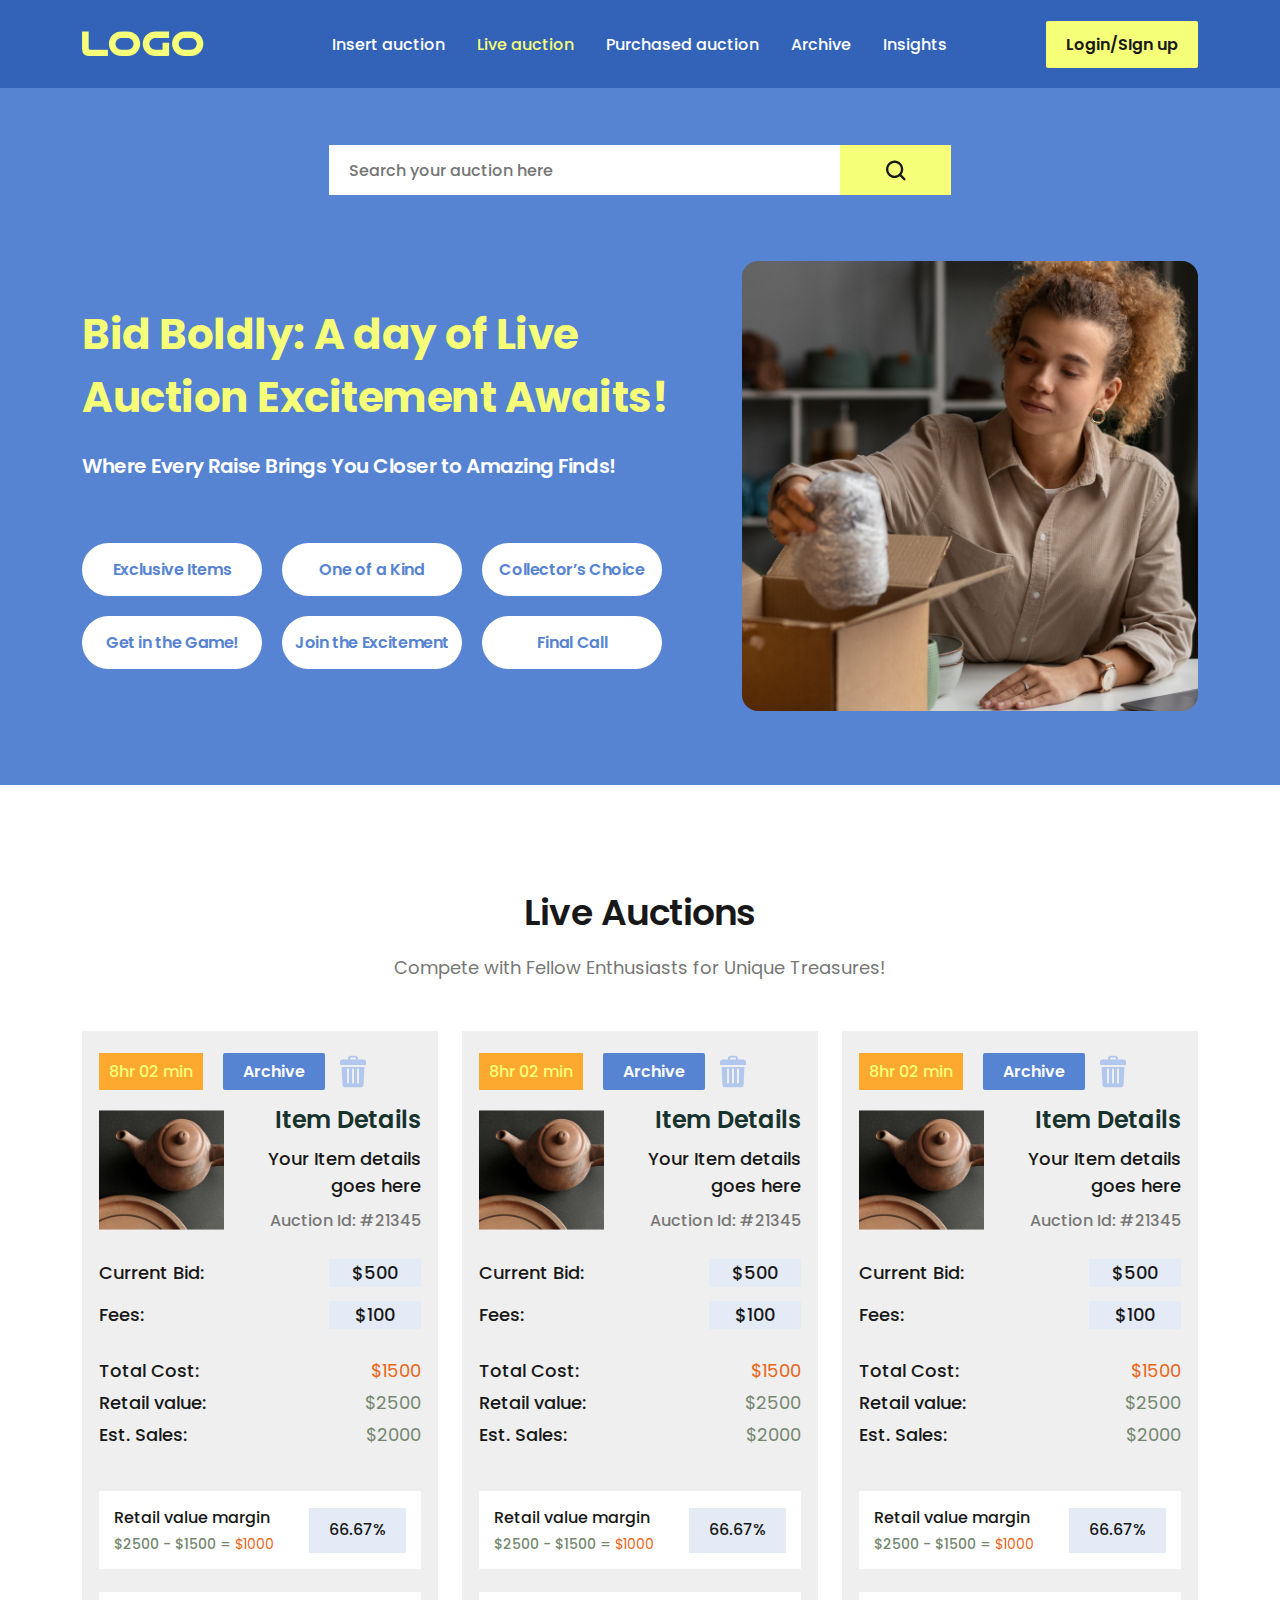
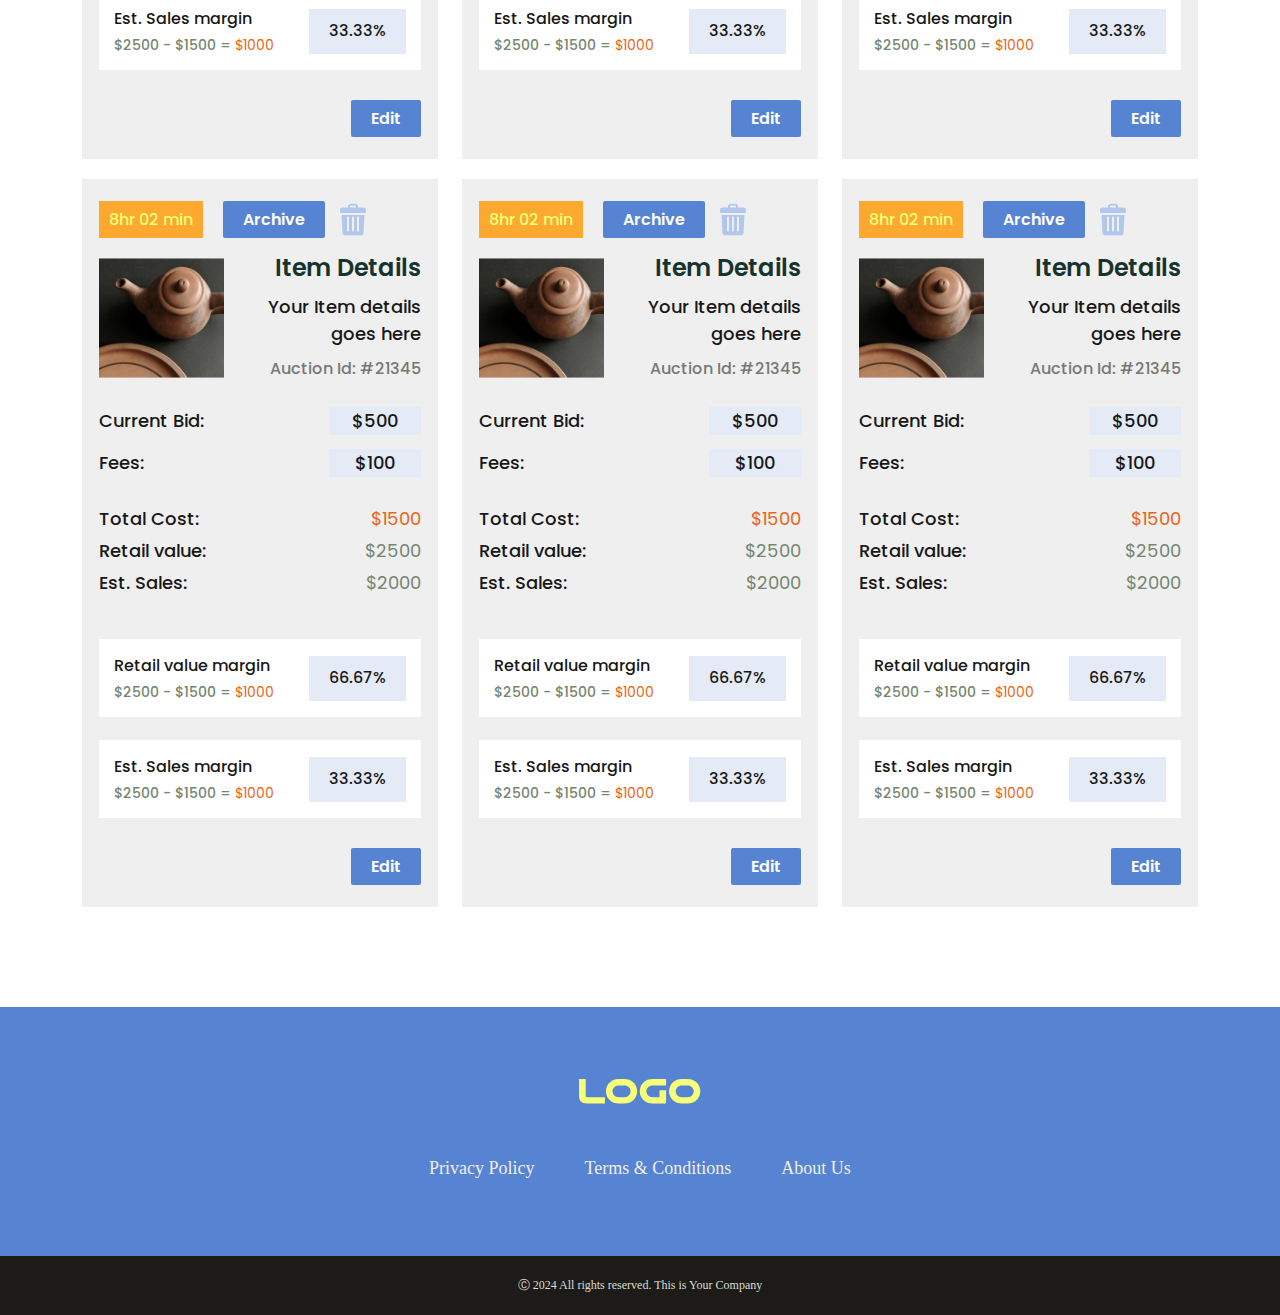
<file: index.html>
<!DOCTYPE html>
<html lang="en">
  <head>
    <meta charset="utf-8" />
    <meta
      name="viewport"
      content="width=device-width, initial-scale=1 maximum-scale=1"
    />
    <title>Buster Jam</title>
    <!-- ==== Favicon ==== -->
    <link rel="icon" type="image/png" href="/" />

    <!-- ==== Plugins CSS Links ==== -->
    <link
      rel="stylesheet"
      type="text/css"
      href="assets/css/bootstrap.min.css"
    />
    <link rel="stylesheet" type="text/css" href="assets/css/helper.css" />
    <!-- ==== Custom CSS Links ==== -->
    <link rel="stylesheet" type="text/css" href="assets/css/style.css" />
    <link rel="stylesheet" type="text/css" href="assets/css/responsive.css" />
  </head>

  <body>
    <!-- preloader start  -->
     <div class="preloader">
      <img src="./assets/images/tube-spinner.svg" alt="">
     </div>
    <!-- preloader end  -->
    <!-- start header  -->
    <header>
      <div class="container position-relative">
        <div class="custom--row">
          <!-- logo  -->
          <a href="index.html" class="logo">
            <img src="./assets/images/logo-yellow.svg" alt="logo" />
          </a>
          <!-- header--right--wrapper -->
          <div class="header--right--wrapper">
            <!-- menu  -->
            <ul class="menu">
              <li>
                <a href="insert.html">Insert auction</a>
              </li>
              <li>
                <a href="index.html" class="active">Live auction</a>
              </li>
              <li>
                <a href="purchased-auction.html">Purchased auction</a>
              </li>
              <li>
                <a href="archive.html">Archive</a>
              </li>
              <li>
                <a href="insights.html">Insights</a>
              </li>
            </ul>
            <!-- header btn  -->
            <a href="login.html" class="button header--btn">Login/SIgn up</a>
          </div>
          <!-- hamburger menu  -->
          <div class="hamburger d-none">
            <span></span>
            <span></span>
            <span></span>
          </div>
        </div>
      </div>
    </header>
    <!-- end header  -->

    <main>
      <!-- hero area start  -->
      <section class="hero--area">
        <div class="container">
          <!-- hero search  -->
          <form action="#">
            <input type="text" placeholder="Search your auction here" />
            <button type="submit">
              <svg
                xmlns="http://www.w3.org/2000/svg"
                width="23"
                height="23"
                viewBox="0 0 23 23"
                fill="none"
              >
                <path
                  d="M22.1038 20.6155L17.7798 16.223C19.0984 14.4768 19.8118 12.3368 19.8092 10.1361C19.8092 7.4475 18.7785 4.92076 16.9072 3.01978C15.9894 2.08226 14.8977 1.33898 13.6952 0.83296C12.4927 0.326939 11.2034 0.0682324 9.90183 0.071814C7.25583 0.071814 4.7685 1.11881 2.8965 3.01978C-0.9655 6.94364 -0.9655 13.3285 2.8965 17.2524C3.81426 18.1899 4.90598 18.9332 6.10845 19.4393C7.31093 19.9453 8.60027 20.204 9.90183 20.2004C12.0978 20.2004 14.1785 19.4696 15.8945 18.1382L20.2185 22.5314C20.4785 22.7955 20.8198 22.9282 21.1612 22.9282C21.5025 22.9282 21.8438 22.7955 22.1038 22.5314C22.2277 22.4056 22.326 22.2563 22.393 22.0919C22.46 21.9275 22.4946 21.7514 22.4946 21.5734C22.4946 21.3955 22.46 21.2194 22.393 21.055C22.326 20.8906 22.2277 20.7413 22.1038 20.6155ZM4.7825 15.3372C1.95917 12.4691 1.95983 7.80304 4.7825 4.93498C5.45341 4.25002 6.25137 3.70701 7.1302 3.33735C8.00904 2.96769 8.95131 2.77873 9.9025 2.7814C10.8536 2.77875 11.7958 2.96772 12.6745 3.33737C13.5532 3.70703 14.351 4.25004 15.0218 4.93498C15.6963 5.61642 16.231 6.42698 16.595 7.31975C16.959 8.21252 17.1451 9.16977 17.1425 10.1361C17.1425 12.1007 16.3892 13.9475 15.0218 15.3372C13.6545 16.7269 11.8365 17.4908 9.90183 17.4908C7.9685 17.4908 6.14983 16.7255 4.78183 15.3372H4.7825Z"
                  fill="#181818"
                />
              </svg>
            </button>
          </form>
          <div class="row align-items-center">
            <div class="col-xxl-7 col-lg-6">
              <!-- hero--details  -->
              <div class="hero--details">
                <h1>Bid Boldly: A day of Live Auction Excitement Awaits!</h1>
                <p>Where Every Raise Brings You Closer to Amazing Finds!</p>
                <!-- category box  -->
                <div class="category--box">
                  <div class="category--wrapper">
                    <ul>
                      <li>Exclusive Items</li>
                      <li>One of a Kind</li>
                      <li>Collector’s Choice</li>
                      <li>Get in the Game!</li>
                      <li>Join the Excitement</li>
                      <li>Final Call</li>
                    </ul>
                  </div>
                </div>
              </div>
            </div>
            <div class="col-xxl-5 col-lg-6">
              <!-- hero img  -->
              <div class="hero--img">
                <img src="./assets/images/home-hero.png" alt="" />
              </div>
            </div>
          </div>
        </div>
      </section>
      <!-- hero area end  -->
      <!-- live auction area start  -->
      <section class="live--auction--area">
        <div class="container">
          <!-- section title  -->
          <div class="section--title mb_50">
            <h3>Live Auctions</h3>
            <p>Compete with Fellow Enthusiasts for Unique Treasures!</p>
          </div>
          <div class="row">
            <div class="col-xl-4 col-md-6 mt_20">
              <div class="auction--card">
                <!-- topActions -->
                <div class="topActions">
                  <!-- left--time -->
                  <p class="left--time">8hr 02 min</p>
                  <!-- actions  -->
                  <div class="actions">
                    <a href="archive.html" class="button">Archive</a>
                    <img src="./assets/images/delete.svg" alt="" />
                  </div>
                </div>
                <!-- auction--item  -->
                <div class="auction--item">
                  <img src="./assets/images/product.png" alt="" />
                  <!-- item--details  -->
                  <div class="item--details">
                    <h3>Item Details</h3>
                    <h4>Your Item details goes here</h4>
                    <p>Auction Id: #21345</p>
                  </div>
                </div>
                <!-- bid--fees -->
                <ul class="bid--fees info--row">
                  <li>
                    <p>Current Bid:</p>
                    <p>$500</p>
                  </li>
                  <li>
                    <p>Fees:</p>
                    <p>$100</p>
                  </li>
                </ul>
                <!-- value  -->
                <ul class="value info--row">
                  <li class="total-cost">
                    <p>Total Cost:</p>
                    <p>$1500</p>
                  </li>
                  <li>
                    <p>Retail value:</p>
                    <p>$2500</p>
                  </li>
                  <li>
                    <p>Est. Sales:</p>
                    <p>$2000</p>
                  </li>
                </ul>
                <!-- retail value  -->
                <div class="retail--value value--box">
                  <div>
                    <p>Retail value margin</p>
                    <span>$2500 - $1500 = <b>$1000</b></span>
                  </div>
                  <!-- percent  -->
                  <div class="percent">66.67%</div>
                </div>
                <!-- est sales  -->
                <div class="est--sales value--box">
                  <div>
                    <p>Est. Sales margin</p>
                    <span>$2500 - $1500 = <b>$1000</b></span>
                  </div>
                  <!-- percent  -->
                  <div class="percent">33.33%</div>
                </div>
                <div class="buttons">
                  <a href="insert.html" class="button edit--btn">Edit</a>
                </div>
              </div>
            </div>
            <div class="col-xl-4 col-md-6 mt_20">
              <div class="auction--card">
                <!-- topActions -->
                <div class="topActions">
                  <!-- left--time -->
                  <p class="left--time">8hr 02 min</p>
                  <!-- actions  -->
                  <div class="actions">
                    <a href="archive.html" class="button">Archive</a>
                    <img src="./assets/images/delete.svg" alt="" />
                  </div>
                </div>
                <!-- auction--item  -->
                <div class="auction--item">
                  <img src="./assets/images/product.png" alt="" />
                  <!-- item--details  -->
                  <div class="item--details">
                    <h3>Item Details</h3>
                    <h4>Your Item details goes here</h4>
                    <p>Auction Id: #21345</p>
                  </div>
                </div>
                <!-- bid--fees -->
                <ul class="bid--fees info--row">
                  <li>
                    <p>Current Bid:</p>
                    <p>$500</p>
                  </li>
                  <li>
                    <p>Fees:</p>
                    <p>$100</p>
                  </li>
                </ul>
                <!-- value  -->
                <ul class="value info--row">
                  <li class="total-cost">
                    <p>Total Cost:</p>
                    <p>$1500</p>
                  </li>
                  <li>
                    <p>Retail value:</p>
                    <p>$2500</p>
                  </li>
                  <li>
                    <p>Est. Sales:</p>
                    <p>$2000</p>
                  </li>
                </ul>
                <!-- retail value  -->
                <div class="retail--value value--box">
                  <div>
                    <p>Retail value margin</p>
                    <span>$2500 - $1500 = <b>$1000</b></span>
                  </div>
                  <!-- percent  -->
                  <div class="percent">66.67%</div>
                </div>
                <!-- est sales  -->
                <div class="est--sales value--box">
                  <div>
                    <p>Est. Sales margin</p>
                    <span>$2500 - $1500 = <b>$1000</b></span>
                  </div>
                  <!-- percent  -->
                  <div class="percent">33.33%</div>
                </div>
                <div class="buttons">
                  <a href="insert.html" class="button edit--btn">Edit</a>
                </div>
              </div>
            </div>
            <div class="col-xl-4 col-md-6 mt_20">
              <div class="auction--card">
                <!-- topActions -->
                <div class="topActions">
                  <!-- left--time -->
                  <p class="left--time">8hr 02 min</p>
                  <!-- actions  -->
                  <div class="actions">
                    <a href="archive.html" class="button">Archive</a>
                    <img src="./assets/images/delete.svg" alt="" />
                  </div>
                </div>
                <!-- auction--item  -->
                <div class="auction--item">
                  <img src="./assets/images/product.png" alt="" />
                  <!-- item--details  -->
                  <div class="item--details">
                    <h3>Item Details</h3>
                    <h4>Your Item details goes here</h4>
                    <p>Auction Id: #21345</p>
                  </div>
                </div>
                <!-- bid--fees -->
                <ul class="bid--fees info--row">
                  <li>
                    <p>Current Bid:</p>
                    <p>$500</p>
                  </li>
                  <li>
                    <p>Fees:</p>
                    <p>$100</p>
                  </li>
                </ul>
                <!-- value  -->
                <ul class="value info--row">
                  <li class="total-cost">
                    <p>Total Cost:</p>
                    <p>$1500</p>
                  </li>
                  <li>
                    <p>Retail value:</p>
                    <p>$2500</p>
                  </li>
                  <li>
                    <p>Est. Sales:</p>
                    <p>$2000</p>
                  </li>
                </ul>
                <!-- retail value  -->
                <div class="retail--value value--box">
                  <div>
                    <p>Retail value margin</p>
                    <span>$2500 - $1500 = <b>$1000</b></span>
                  </div>
                  <!-- percent  -->
                  <div class="percent">66.67%</div>
                </div>
                <!-- est sales  -->
                <div class="est--sales value--box">
                  <div>
                    <p>Est. Sales margin</p>
                    <span>$2500 - $1500 = <b>$1000</b></span>
                  </div>
                  <!-- percent  -->
                  <div class="percent">33.33%</div>
                </div>
                <div class="buttons">
                  <a href="insert.html" class="button edit--btn">Edit</a>
                </div>
              </div>
            </div>
            <div class="col-xl-4 col-md-6 mt_20">
              <div class="auction--card">
                <!-- topActions -->
                <div class="topActions">
                  <!-- left--time -->
                  <p class="left--time">8hr 02 min</p>
                  <!-- actions  -->
                  <div class="actions">
                    <a href="archive.html" class="button">Archive</a>
                    <img src="./assets/images/delete.svg" alt="" />
                  </div>
                </div>
                <!-- auction--item  -->
                <div class="auction--item">
                  <img src="./assets/images/product.png" alt="" />
                  <!-- item--details  -->
                  <div class="item--details">
                    <h3>Item Details</h3>
                    <h4>Your Item details goes here</h4>
                    <p>Auction Id: #21345</p>
                  </div>
                </div>
                <!-- bid--fees -->
                <ul class="bid--fees info--row">
                  <li>
                    <p>Current Bid:</p>
                    <p>$500</p>
                  </li>
                  <li>
                    <p>Fees:</p>
                    <p>$100</p>
                  </li>
                </ul>
                <!-- value  -->
                <ul class="value info--row">
                  <li class="total-cost">
                    <p>Total Cost:</p>
                    <p>$1500</p>
                  </li>
                  <li>
                    <p>Retail value:</p>
                    <p>$2500</p>
                  </li>
                  <li>
                    <p>Est. Sales:</p>
                    <p>$2000</p>
                  </li>
                </ul>
                <!-- retail value  -->
                <div class="retail--value value--box">
                  <div>
                    <p>Retail value margin</p>
                    <span>$2500 - $1500 = <b>$1000</b></span>
                  </div>
                  <!-- percent  -->
                  <div class="percent">66.67%</div>
                </div>
                <!-- est sales  -->
                <div class="est--sales value--box">
                  <div>
                    <p>Est. Sales margin</p>
                    <span>$2500 - $1500 = <b>$1000</b></span>
                  </div>
                  <!-- percent  -->
                  <div class="percent">33.33%</div>
                </div>
                <div class="buttons">
                  <a href="insert.html" class="button edit--btn">Edit</a>
                </div>
              </div>
            </div>
            <div class="col-xl-4 col-md-6 mt_20">
              <div class="auction--card">
                <!-- topActions -->
                <div class="topActions">
                  <!-- left--time -->
                  <p class="left--time">8hr 02 min</p>
                  <!-- actions  -->
                  <div class="actions">
                    <a href="archive.html" class="button">Archive</a>
                    <img src="./assets/images/delete.svg" alt="" />
                  </div>
                </div>
                <!-- auction--item  -->
                <div class="auction--item">
                  <img src="./assets/images/product.png" alt="" />
                  <!-- item--details  -->
                  <div class="item--details">
                    <h3>Item Details</h3>
                    <h4>Your Item details goes here</h4>
                    <p>Auction Id: #21345</p>
                  </div>
                </div>
                <!-- bid--fees -->
                <ul class="bid--fees info--row">
                  <li>
                    <p>Current Bid:</p>
                    <p>$500</p>
                  </li>
                  <li>
                    <p>Fees:</p>
                    <p>$100</p>
                  </li>
                </ul>
                <!-- value  -->
                <ul class="value info--row">
                  <li class="total-cost">
                    <p>Total Cost:</p>
                    <p>$1500</p>
                  </li>
                  <li>
                    <p>Retail value:</p>
                    <p>$2500</p>
                  </li>
                  <li>
                    <p>Est. Sales:</p>
                    <p>$2000</p>
                  </li>
                </ul>
                <!-- retail value  -->
                <div class="retail--value value--box">
                  <div>
                    <p>Retail value margin</p>
                    <span>$2500 - $1500 = <b>$1000</b></span>
                  </div>
                  <!-- percent  -->
                  <div class="percent">66.67%</div>
                </div>
                <!-- est sales  -->
                <div class="est--sales value--box">
                  <div>
                    <p>Est. Sales margin</p>
                    <span>$2500 - $1500 = <b>$1000</b></span>
                  </div>
                  <!-- percent  -->
                  <div class="percent">33.33%</div>
                </div>
                <div class="buttons">
                  <a href="insert.html" class="button edit--btn">Edit</a>
                </div>
              </div>
            </div>
            <div class="col-xl-4 col-md-6 mt_20">
              <div class="auction--card">
                <!-- topActions -->
                <div class="topActions">
                  <!-- left--time -->
                  <p class="left--time">8hr 02 min</p>
                  <!-- actions  -->
                  <div class="actions">
                    <a href="archive.html" class="button">Archive</a>
                    <img src="./assets/images/delete.svg" alt="" />
                  </div>
                </div>
                <!-- auction--item  -->
                <div class="auction--item">
                  <img src="./assets/images/product.png" alt="" />
                  <!-- item--details  -->
                  <div class="item--details">
                    <h3>Item Details</h3>
                    <h4>Your Item details goes here</h4>
                    <p>Auction Id: #21345</p>
                  </div>
                </div>
                <!-- bid--fees -->
                <ul class="bid--fees info--row">
                  <li>
                    <p>Current Bid:</p>
                    <p>$500</p>
                  </li>
                  <li>
                    <p>Fees:</p>
                    <p>$100</p>
                  </li>
                </ul>
                <!-- value  -->
                <ul class="value info--row">
                  <li class="total-cost">
                    <p>Total Cost:</p>
                    <p>$1500</p>
                  </li>
                  <li>
                    <p>Retail value:</p>
                    <p>$2500</p>
                  </li>
                  <li>
                    <p>Est. Sales:</p>
                    <p>$2000</p>
                  </li>
                </ul>
                <!-- retail value  -->
                <div class="retail--value value--box">
                  <div>
                    <p>Retail value margin</p>
                    <span>$2500 - $1500 = <b>$1000</b></span>
                  </div>
                  <!-- percent  -->
                  <div class="percent">66.67%</div>
                </div>
                <!-- est sales  -->
                <div class="est--sales value--box">
                  <div>
                    <p>Est. Sales margin</p>
                    <span>$2500 - $1500 = <b>$1000</b></span>
                  </div>
                  <!-- percent  -->
                  <div class="percent">33.33%</div>
                </div>
                <div class="buttons">
                  <a href="insert.html" class="button edit--btn">Edit</a>
                </div>
              </div>
            </div>
          </div>
        </div>
      </section>
      <!-- live auction area end  -->
    </main>

    <!-- footer start  -->
    <!-- footer start  -->
    <footer class="footer--wrapper">
      <div class="container">
        <div class="footer--wrapper--main">
          <div class="footer--wrapper--inner">
            <div class="footer--logo">
              <img src="./assets/images/logo-yellow.svg" alt="not found" />
            </div>
            <div class="footer--menus">
              <ul>
                <li>
                  <a href="#">Privacy Policy</a>
                </li>
                <li>
                  <a href="#">Terms & Conditions</a>
                </li>
                <li>
                  <a href="#">About Us</a>
                </li>
              </ul>
            </div>
          </div>
        </div>
      </div>
    </footer>
    <section class="footer--header">
      <div class="footer--header--main">
        <h4>Ⓒ 2024 All rights reserved. This is Your Company</h4>
      </div>
    </section>
    <!-- footer end  -->
    <!-- footer end  -->

    <!-- ==== All Js Links ==== -->
    <script src="assets/js/jquery-3.7.1.min.js"></script>
    <script src="assets/js/plugins.js"></script>
    <script src="assets/js/main.js"></script>
  </body>
</html>
</file>
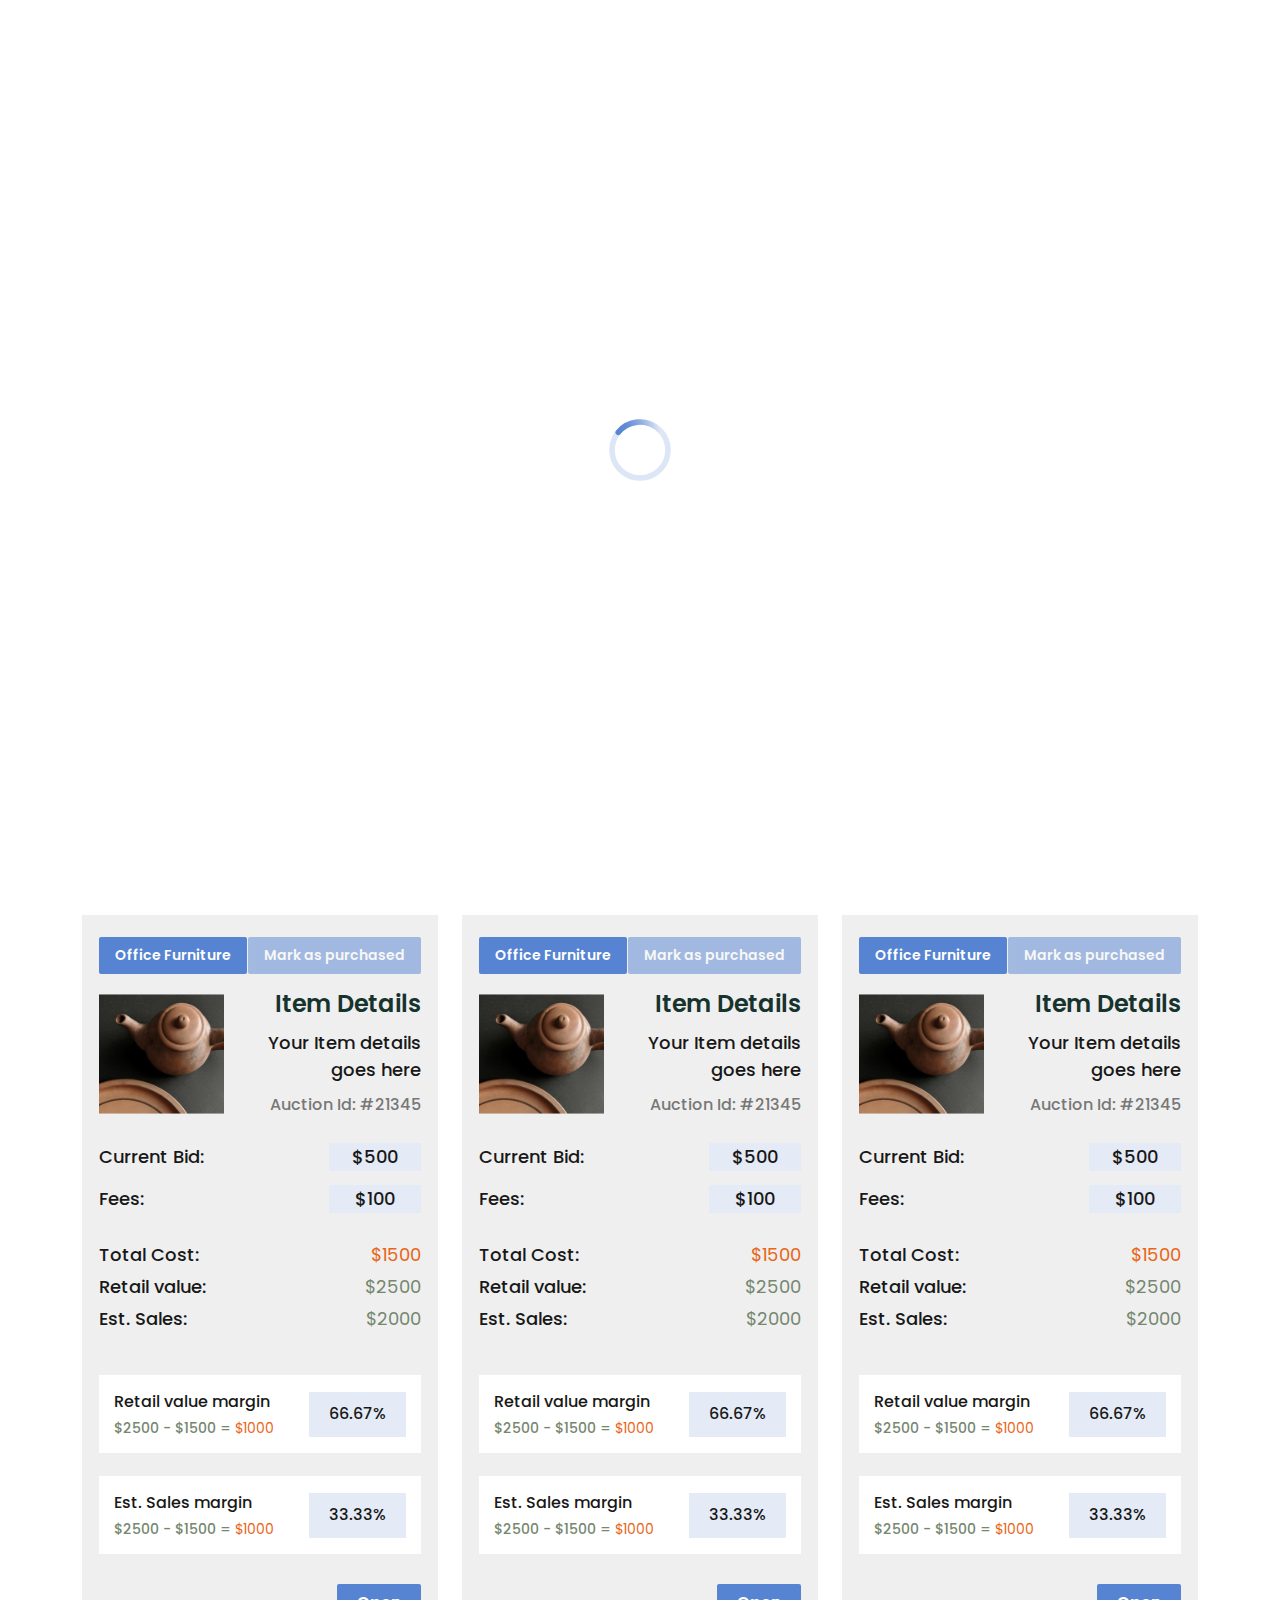
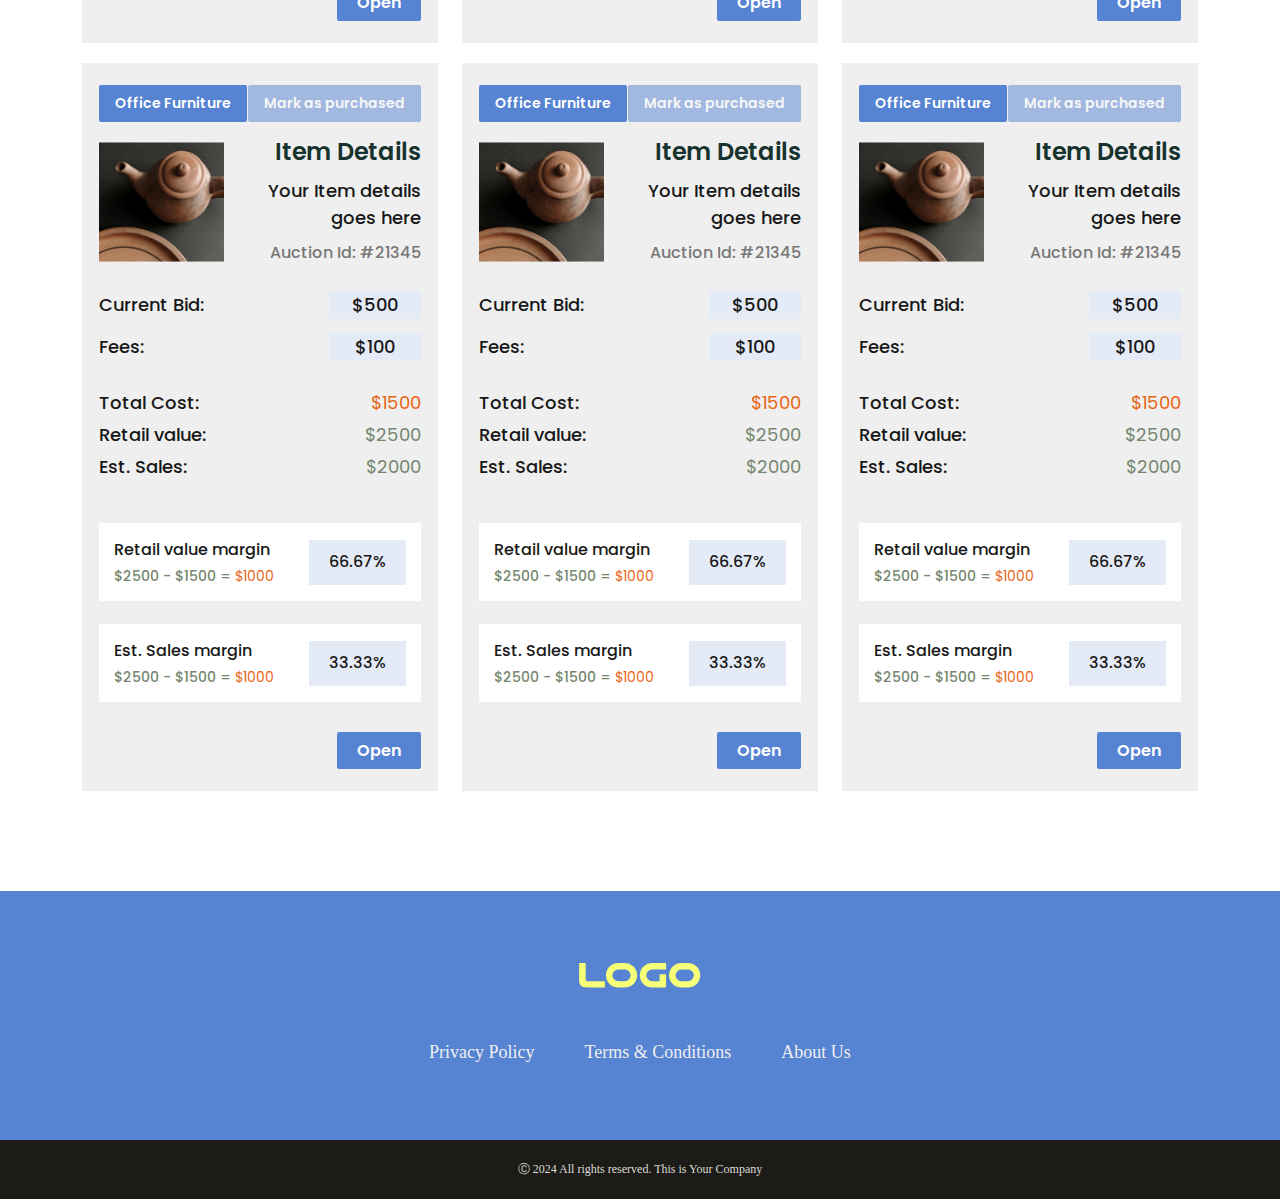
<file: archive.html>
<!DOCTYPE html>
<html lang="en">
  <head>
    <meta charset="utf-8" />
    <meta
      name="viewport"
      content="width=device-width, initial-scale=1 maximum-scale=1"
    />
    <title>Archive</title>
    <!-- ==== Favicon ==== -->
    <link rel="icon" type="image/png" href="/" />

    <!-- ==== Plugins CSS Links ==== -->
    <link
      rel="stylesheet"
      type="text/css"
      href="assets/css/bootstrap.min.css"
    />
    <link rel="stylesheet" type="text/css" href="assets/css/helper.css" />
    <!-- ==== Custom CSS Links ==== -->
    <link rel="stylesheet" type="text/css" href="assets/css/style.css" />
    <link rel="stylesheet" type="text/css" href="assets/css/responsive.css" />
  </head>

  <body>
    <!-- preloader start  -->
    <div class="preloader">
      <img src="./assets/images/tube-spinner.svg" alt="">
     </div>
    <!-- preloader end  -->
    <!-- start header  -->
    <header>
      <div class="container">
        <div class="custom--row">
          <!-- logo  -->
          <a href="index.html" class="logo">
            <img src="./assets/images/logo-yellow.svg" alt="logo" />
          </a>
          <!-- header--right--wrapper -->
          <div class="header--right--wrapper">
            <!-- menu  -->
            <ul class="menu">
              <li>
                <a href="insert.html">Insert auction</a>
              </li>
              <li>
                <a href="index.html">Live auction</a>
              </li>
              <li>
                <a href="purchased-auction.html">Purchased auction</a>
              </li>
              <li>
                <a href="archive.html" class="active">Archive</a>
              </li>
              <li>
                <a href="insights.html">Insights</a>
              </li>
            </ul>
            <!-- header btn  -->
            <a href="#" class="button header--btn">Login/SIgn up</a>
          </div>
          <!-- hamburger menu  -->
          <div class="hamburger d-none">
            <span></span>
            <span></span>
            <span></span>
          </div>
        </div>
      </div>
    </header>
    <!-- end header  -->

    <main>
      <!-- hero area start  -->
      <section class="hero--area archive--hero">
        <div class="container">
          <div class="row align-items-center">
            <div class="col-xxl-7 col-lg-6">
              <!-- hero--details  -->
              <div class="hero--details">
                <h1>Preserving History: Your Gateway to the Archives</h1>
                <p>Unlock the Past: Your Access to the Archives</p>
                <div class="category--box">
                  <div class="category--wrapper">
                    <ul>
                      <li>Exclusive Items</li>
                      <li>One of a Kind</li>
                      <li>Collector’s Choice</li>
                      <li>Get in the Game!</li>
                      <li>Join the Excitement</li>
                      <li>Final Call</li>
                    </ul>
                  </div>
                </div>
              </div>
            </div>
            <div class="col-xxl-5 col-lg-6">
              <!-- hero img  -->
              <div class="hero--img">
                <img src="./assets/images/archive-hero.png" alt="" />
              </div>
            </div>
          </div>
        </div>
      </section>
      <!-- hero area end  -->
      <!-- live auction area start  -->
      <section class="live--auction--area archive">
        <div class="container">
          <!-- section title  -->
          <div class="section--title mb_50">
            <h3>Archive</h3>
            <p>
              Manage your purchased product from you Archive quickly and more
              efficiently
            </p>
          </div>
          <div class="row">
            <div class="col-xl-4 col-md-6 mt_20">
              <div class="auction--card">
                <!-- topActions -->
                <div class="topButtons">
                  <a href="#" class="button">Office Furniture</a>
                  <a href="#" class="button disabled">Mark as purchased</a>
                </div>
                <!-- auction--item  -->
                <div class="auction--item">
                  <img src="./assets/images/product.png" alt="" />
                  <!-- item--details  -->
                  <div class="item--details">
                    <h3>Item Details</h3>
                    <h4>Your Item details goes here</h4>
                    <p>Auction Id: #21345</p>
                  </div>
                </div>
                <!-- bid--fees -->
                <ul class="bid--fees info--row">
                  <li>
                    <p>Current Bid:</p>
                    <p>$500</p>
                  </li>
                  <li>
                    <p>Fees:</p>
                    <p>$100</p>
                  </li>
                </ul>
                <!-- value  -->
                <ul class="value info--row">
                  <li class="total-cost">
                    <p>Total Cost:</p>
                    <p>$1500</p>
                  </li>
                  <li>
                    <p>Retail value:</p>
                    <p>$2500</p>
                  </li>
                  <li>
                    <p>Est. Sales:</p>
                    <p>$2000</p>
                  </li>
                </ul>
                <!-- retail value  -->
                <div class="retail--value value--box">
                  <div>
                    <p>Retail value margin</p>
                    <span>$2500 - $1500 = <b>$1000</b></span>
                  </div>
                  <!-- percent  -->
                  <div class="percent">66.67%</div>
                </div>
                <!-- est sales  -->
                <div class="est--sales value--box">
                  <div>
                    <p>Est. Sales margin</p>
                    <span>$2500 - $1500 = <b>$1000</b></span>
                  </div>
                  <!-- percent  -->
                  <div class="percent">33.33%</div>
                </div>
                <div class="buttons">
                  <a href="#" class="button edit--btn">Open</a>
                </div>
              </div>
            </div>
            <div class="col-xl-4 col-md-6 mt_20">
              <div class="auction--card">
                <!-- topActions -->
                <div class="topButtons">
                  <a href="#" class="button">Office Furniture</a>
                  <a href="#" class="button disabled">Mark as purchased</a>
                </div>
                <!-- auction--item  -->
                <div class="auction--item">
                  <img src="./assets/images/product.png" alt="" />
                  <!-- item--details  -->
                  <div class="item--details">
                    <h3>Item Details</h3>
                    <h4>Your Item details goes here</h4>
                    <p>Auction Id: #21345</p>
                  </div>
                </div>
                <!-- bid--fees -->
                <ul class="bid--fees info--row">
                  <li>
                    <p>Current Bid:</p>
                    <p>$500</p>
                  </li>
                  <li>
                    <p>Fees:</p>
                    <p>$100</p>
                  </li>
                </ul>
                <!-- value  -->
                <ul class="value info--row">
                  <li class="total-cost">
                    <p>Total Cost:</p>
                    <p>$1500</p>
                  </li>
                  <li>
                    <p>Retail value:</p>
                    <p>$2500</p>
                  </li>
                  <li>
                    <p>Est. Sales:</p>
                    <p>$2000</p>
                  </li>
                </ul>
                <!-- retail value  -->
                <div class="retail--value value--box">
                  <div>
                    <p>Retail value margin</p>
                    <span>$2500 - $1500 = <b>$1000</b></span>
                  </div>
                  <!-- percent  -->
                  <div class="percent">66.67%</div>
                </div>
                <!-- est sales  -->
                <div class="est--sales value--box">
                  <div>
                    <p>Est. Sales margin</p>
                    <span>$2500 - $1500 = <b>$1000</b></span>
                  </div>
                  <!-- percent  -->
                  <div class="percent">33.33%</div>
                </div>
                <div class="buttons">
                  <a href="#" class="button edit--btn">Open</a>
                </div>
              </div>
            </div>
            <div class="col-xl-4 col-md-6 mt_20">
              <div class="auction--card">
                <!-- topActions -->
                <div class="topButtons">
                  <a href="#" class="button">Office Furniture</a>
                  <a href="#" class="button disabled">Mark as purchased</a>
                </div>
                <!-- auction--item  -->
                <div class="auction--item">
                  <img src="./assets/images/product.png" alt="" />
                  <!-- item--details  -->
                  <div class="item--details">
                    <h3>Item Details</h3>
                    <h4>Your Item details goes here</h4>
                    <p>Auction Id: #21345</p>
                  </div>
                </div>
                <!-- bid--fees -->
                <ul class="bid--fees info--row">
                  <li>
                    <p>Current Bid:</p>
                    <p>$500</p>
                  </li>
                  <li>
                    <p>Fees:</p>
                    <p>$100</p>
                  </li>
                </ul>
                <!-- value  -->
                <ul class="value info--row">
                  <li class="total-cost">
                    <p>Total Cost:</p>
                    <p>$1500</p>
                  </li>
                  <li>
                    <p>Retail value:</p>
                    <p>$2500</p>
                  </li>
                  <li>
                    <p>Est. Sales:</p>
                    <p>$2000</p>
                  </li>
                </ul>
                <!-- retail value  -->
                <div class="retail--value value--box">
                  <div>
                    <p>Retail value margin</p>
                    <span>$2500 - $1500 = <b>$1000</b></span>
                  </div>
                  <!-- percent  -->
                  <div class="percent">66.67%</div>
                </div>
                <!-- est sales  -->
                <div class="est--sales value--box">
                  <div>
                    <p>Est. Sales margin</p>
                    <span>$2500 - $1500 = <b>$1000</b></span>
                  </div>
                  <!-- percent  -->
                  <div class="percent">33.33%</div>
                </div>
                <div class="buttons">
                  <a href="#" class="button edit--btn">Open</a>
                </div>
              </div>
            </div>
            <div class="col-xl-4 col-md-6 mt_20">
              <div class="auction--card">
                <!-- topActions -->
                <div class="topButtons">
                  <a href="#" class="button">Office Furniture</a>
                  <a href="#" class="button disabled">Mark as purchased</a>
                </div>
                <!-- auction--item  -->
                <div class="auction--item">
                  <img src="./assets/images/product.png" alt="" />
                  <!-- item--details  -->
                  <div class="item--details">
                    <h3>Item Details</h3>
                    <h4>Your Item details goes here</h4>
                    <p>Auction Id: #21345</p>
                  </div>
                </div>
                <!-- bid--fees -->
                <ul class="bid--fees info--row">
                  <li>
                    <p>Current Bid:</p>
                    <p>$500</p>
                  </li>
                  <li>
                    <p>Fees:</p>
                    <p>$100</p>
                  </li>
                </ul>
                <!-- value  -->
                <ul class="value info--row">
                  <li class="total-cost">
                    <p>Total Cost:</p>
                    <p>$1500</p>
                  </li>
                  <li>
                    <p>Retail value:</p>
                    <p>$2500</p>
                  </li>
                  <li>
                    <p>Est. Sales:</p>
                    <p>$2000</p>
                  </li>
                </ul>
                <!-- retail value  -->
                <div class="retail--value value--box">
                  <div>
                    <p>Retail value margin</p>
                    <span>$2500 - $1500 = <b>$1000</b></span>
                  </div>
                  <!-- percent  -->
                  <div class="percent">66.67%</div>
                </div>
                <!-- est sales  -->
                <div class="est--sales value--box">
                  <div>
                    <p>Est. Sales margin</p>
                    <span>$2500 - $1500 = <b>$1000</b></span>
                  </div>
                  <!-- percent  -->
                  <div class="percent">33.33%</div>
                </div>
                <div class="buttons">
                  <a href="#" class="button edit--btn">Open</a>
                </div>
              </div>
            </div>
            <div class="col-xl-4 col-md-6 mt_20">
              <div class="auction--card">
                <!-- topActions -->
                <div class="topButtons">
                  <a href="#" class="button">Office Furniture</a>
                  <a href="#" class="button disabled">Mark as purchased</a>
                </div>
                <!-- auction--item  -->
                <div class="auction--item">
                  <img src="./assets/images/product.png" alt="" />
                  <!-- item--details  -->
                  <div class="item--details">
                    <h3>Item Details</h3>
                    <h4>Your Item details goes here</h4>
                    <p>Auction Id: #21345</p>
                  </div>
                </div>
                <!-- bid--fees -->
                <ul class="bid--fees info--row">
                  <li>
                    <p>Current Bid:</p>
                    <p>$500</p>
                  </li>
                  <li>
                    <p>Fees:</p>
                    <p>$100</p>
                  </li>
                </ul>
                <!-- value  -->
                <ul class="value info--row">
                  <li class="total-cost">
                    <p>Total Cost:</p>
                    <p>$1500</p>
                  </li>
                  <li>
                    <p>Retail value:</p>
                    <p>$2500</p>
                  </li>
                  <li>
                    <p>Est. Sales:</p>
                    <p>$2000</p>
                  </li>
                </ul>
                <!-- retail value  -->
                <div class="retail--value value--box">
                  <div>
                    <p>Retail value margin</p>
                    <span>$2500 - $1500 = <b>$1000</b></span>
                  </div>
                  <!-- percent  -->
                  <div class="percent">66.67%</div>
                </div>
                <!-- est sales  -->
                <div class="est--sales value--box">
                  <div>
                    <p>Est. Sales margin</p>
                    <span>$2500 - $1500 = <b>$1000</b></span>
                  </div>
                  <!-- percent  -->
                  <div class="percent">33.33%</div>
                </div>
                <div class="buttons">
                  <a href="#" class="button edit--btn">Open</a>
                </div>
              </div>
            </div>
            <div class="col-xl-4 col-md-6 mt_20">
              <div class="auction--card">
                <!-- topActions -->
                <div class="topButtons">
                  <a href="#" class="button">Office Furniture</a>
                  <a href="#" class="button disabled">Mark as purchased</a>
                </div>
                <!-- auction--item  -->
                <div class="auction--item">
                  <img src="./assets/images/product.png" alt="" />
                  <!-- item--details  -->
                  <div class="item--details">
                    <h3>Item Details</h3>
                    <h4>Your Item details goes here</h4>
                    <p>Auction Id: #21345</p>
                  </div>
                </div>
                <!-- bid--fees -->
                <ul class="bid--fees info--row">
                  <li>
                    <p>Current Bid:</p>
                    <p>$500</p>
                  </li>
                  <li>
                    <p>Fees:</p>
                    <p>$100</p>
                  </li>
                </ul>
                <!-- value  -->
                <ul class="value info--row">
                  <li class="total-cost">
                    <p>Total Cost:</p>
                    <p>$1500</p>
                  </li>
                  <li>
                    <p>Retail value:</p>
                    <p>$2500</p>
                  </li>
                  <li>
                    <p>Est. Sales:</p>
                    <p>$2000</p>
                  </li>
                </ul>
                <!-- retail value  -->
                <div class="retail--value value--box">
                  <div>
                    <p>Retail value margin</p>
                    <span>$2500 - $1500 = <b>$1000</b></span>
                  </div>
                  <!-- percent  -->
                  <div class="percent">66.67%</div>
                </div>
                <!-- est sales  -->
                <div class="est--sales value--box">
                  <div>
                    <p>Est. Sales margin</p>
                    <span>$2500 - $1500 = <b>$1000</b></span>
                  </div>
                  <!-- percent  -->
                  <div class="percent">33.33%</div>
                </div>
                <div class="buttons">
                  <a href="#" class="button edit--btn">Open</a>
                </div>
              </div>
            </div>
          </div>
        </div>
      </section>
      <!-- live auction area end  -->
    </main>

    <!-- footer start  -->
    <!-- footer start  -->
    <footer class="footer--wrapper">
      <div class="container">
        <div class="footer--wrapper--main">
          <div class="footer--wrapper--inner">
            <div class="footer--logo">
              <img src="./assets/images/logo-yellow.svg" alt="not found" />
            </div>
            <div class="footer--menus">
              <ul>
                <li>
                  <a href="#">Privacy Policy</a>
                </li>
                <li>
                  <a href="#">Terms & Conditions</a>
                </li>
                <li>
                  <a href="#">About Us</a>
                </li>
              </ul>
            </div>
          </div>
        </div>
      </div>
    </footer>
    <section class="footer--header">
      <div class="footer--header--main">
        <h4>Ⓒ 2024 All rights reserved. This is Your Company</h4>
      </div>
    </section>
    <!-- footer end  -->
    <!-- footer end  -->

    <!-- ==== All Js Links ==== -->
    <script src="assets/js/jquery-3.7.1.min.js"></script>
    <script src="assets/js/plugins.js"></script>
    <script src="assets/js/main.js"></script>
  </body>
</html>
</file>
<file: assets/css/helper.css>
/*
**margin 5px - 100px
**padding 5px - 100px
*/

.mt_5{margin-top:5px}.mt_10{margin-top:10px}.mt_15{margin-top:15px}.mt_20{margin-top:20px}.mt_25{margin-top:25px}.mt_30{margin-top:30px}.mt_35{margin-top:35px !important}.mt_40{margin-top:40px}.mt_45{margin-top:45px}.mt_50{margin-top:50px}.mt_55{margin-top:55px}.mt_60{margin-top:60px}.mt_65{margin-top:65px}.mt_70{margin-top:70px}.mt_75{margin-top:75px}.mt_80{margin-top:80px}.mt_85{margin-top:85px}.mt_90{margin-top:90px}.mt_95{margin-top:95px}.mt_100{margin-top:100px}.mb_5{margin-bottom:5px}.mb_10{margin-bottom:10px}.mb_15{margin-bottom:15px}.mb_20{margin-bottom:20px}.mb_25{margin-bottom:25px}.mb_30{margin-bottom:30px}.mb_35{margin-bottom:35px}.mb_40{margin-bottom:40px}.mb_45{margin-bottom:45px}.mb_50{margin-bottom:50px}.mb_55{margin-bottom:55px}.mb_60{margin-bottom:60px}.mb_65{margin-bottom:65px}.mb_70{margin-bottom:70px}.mb_75{margin-bottom:75px}.mb_80{margin-bottom:80px}.mb_85{margin-bottom:85px}.mb_90{margin-bottom:90px}.mb_95{margin-bottom:95px}.mb_100{margin-bottom:100px}.mr_5{margin-right:5px}.mr_10{margin-right:10px}.mr_15{margin-right:15px}.mr_20{margin-right:20px}.mr_25{margin-right:25px}.mr_30{margin-right:30px}.mr_35{margin-right:35px}.mr_40{margin-right:40px}.mr_45{margin-right:45px}.mr_50{margin-right:50px}.mr_55{margin-right:55px}.mr_60{margin-right:60px}.mr_65{margin-right:65px}.mr_70{margin-right:70px}.mr_75{margin-right:75px}.mr_80{margin-right:80px}.mr_85{margin-right:85px}.mr_90{margin-right:90px}.mr_95{margin-right:95px}.mr_100{margin-right:100px}.ml_5{margin-left:5px}.ml_10{margin-left:10px}.ml_15{margin-left:15px}.ml_20{margin-left:20px}.ml_25{margin-left:25px}.ml_30{margin-left:30px}.ml_35{margin-left:35px}.ml_40{margin-left:40px}.ml_45{margin-left:45px}.ml_50{margin-left:50px}.ml_55{margin-left:55px}.ml_60{margin-left:60px}.ml_65{margin-left:65px}.ml_70{margin-left:70px}.ml_75{margin-left:75px}.ml_80{margin-left:80px}.ml_85{margin-left:85px}.ml_90{margin-left:90px}.ml_95{margin-left:95px}.ml_100{margin-left:100px}.pt_5{padding-top:5px}.pt_10{padding-top:10px}.pt_15{padding-top:15px}.pt_20{padding-top:20px}.pt_25{padding-top:25px}.pt_30{padding-top:30px}.pt_35{padding-top:35px}.pt_40{padding-top:40px}.pt_45{padding-top:45px}.pt_50{padding-top:50px}.pt_55{padding-top:55px}.pt_60{padding-top:60px}.pt_65{padding-top:65px}.pt_70{padding-top:70px}.pt_75{padding-top:75px}.pt_80{padding-top:80px}.pt_85{padding-top:85px}.pt_90{padding-top:90px}.pt_95{padding-top:95px}.pt_100{padding-top:100px}.pb_5{padding-bottom:5px}.pb_10{padding-bottom:10px}.pb_15{padding-bottom:15px}.pb_20{padding-bottom:20px}.pb_25{padding-bottom:25px}.pb_30{padding-bottom:30px}.pb_35{padding-bottom:35px}.pb_40{padding-bottom:40px}.pb_45{padding-bottom:45px}.pb_50{padding-bottom:50px}.pb_55{padding-bottom:55px}.pb_60{padding-bottom:60px}.pb_65{padding-bottom:65px}.pb_70{padding-bottom:70px}.pb_75{padding-bottom:75px}.pb_80{padding-bottom:80px}.pb_85{padding-bottom:85px}.pb_90{padding-bottom:90px}.pb_95{padding-bottom:95px}.pb_100{padding-bottom:100px}.pr_5{padding-right:5px}.pr_10{padding-right:10px}.pr_15{padding-right:15px}.pr_20{padding-right:20px}.pr_25{padding-right:25px}.pr_30{padding-right:30px}.pr_35{padding-right:35px}.pr_40{padding-right:40px}.pr_45{padding-right:45px}.pr_50{padding-right:50px}.pr_55{padding-right:55px}.pr_60{padding-right:60px}.pr_65{padding-right:65px}.pr_70{padding-right:70px}.pr_75{padding-right:75px}.pr_80{padding-right:80px}.pr_85{padding-right:85px}.pr_90{padding-right:90px}.pr_95{padding-right:95px}.pr_100{padding-right:100px}.pl_5{padding-left:5px}.pl_10{padding-left:10px}.pl_15{padding-left:15px}.pl_20{padding-left:20px}.pl_25{padding-left:25px}.pl_30{padding-left:30px}.pl_35{padding-left:35px}.pl_40{padding-left:40px}.pl_45{padding-left:45px}.pl_50{padding-left:50px}.pl_55{padding-left:55px}.pl_60{padding-left:60px}.pl_65{padding-left:65px}.pl_70{padding-left:70px}.pl_75{padding-left:75px}.pl_80{padding-left:80px}.pl_85{padding-left:85px}.pl_90{padding-left:90px}.pl_95{padding-left:95px}.pl_100{padding-left:100px}.pl_6{padding-left:6px}.pr-6{padding-right: 6px}
</file>
<file: assets/css/style.css>
/* font poppins  */
@import url("https://fonts.googleapis.com/css2?family=Poppins:ital,wght@0,100;0,200;0,300;0,400;0,500;0,600;0,700;0,800;0,900;1,100;1,200;1,300;1,400;1,500;1,600;1,700;1,800;1,900&display=swap");

/*==== Default Style :: Start ====*/
html,
body,
div,
span,
h1,
h2,
h3,
h4,
h5,
h6,
p,
a,
strong,
i,
ol,
ul,
li,
form,
label,
footer,
header,
menu,
nav,
section {
  margin: 0;
  padding: 0;
}

:root {
  --primary-color: #5683d2;
  --secondary-color: #3363b8;
  --yellow: #f5ff78;
  --white: #fff;
  --para-light: #777776;
  --para-dark: #656565;
  --link-color: #5683d2;
  --heading-color: #181818;
  --green-dark: #17332d;
  --green-light: #75876f;
  --orange: #e96516;
  --auctionCard-color: #efefef;
}

body {
  font-family: "Poppins", sans-serif;
  background-color: var(--white);
  color: var(--heading-color);
  overflow-x: hidden;
  line-height: 1.3;
}
main {
  overflow-x: hidden;
}
ol,
ul {
  list-style: none;
}

a {
  text-decoration: none;
  -webkit-transition: 0.2s;
  -o-transition: 0.2s;
  transition: 0.2s;
}

p,
span {
  font-size: 16px;
  line-height: 26px;
  color: var(--para-light);
}

button:focus,
a:focus,
input:focus,
textarea:focus,
select:focus {
  outline: none;
}
button {
  border: none;
}
.custom--row {
  display: -webkit-box;
  display: -ms-flexbox;
  display: flex;
  -webkit-box-align: center;
  -ms-flex-align: center;
  align-items: center;
  -ms-flex-wrap: wrap;
  flex-wrap: wrap;
}
.button {
  display: inline-block;
  padding: 8px 44px;
  font-size: 18px;
  color: var(--white);
  font-weight: 600;
  line-height: 32px;
  background-color: var(--primary-color);
  border-radius: 2px;
  -webkit-transition: all 0.3s ease-in-out;
  -o-transition: all 0.3s ease-in-out;
  transition: all 0.3s ease-in-out;
}
.button:hover {
  background-color: var(--secondary-color);
  color: var(--white);
}
.section--title {
  text-align: center;
}
.section--title h3 {
  font-size: 48px;
  font-style: normal;
  font-weight: 600;
  line-height: 63.36px;
  letter-spacing: -0.48px;
  margin-bottom: 20px;
}
.section--title p {
  font-size: 24px;
  font-style: normal;
  font-weight: 400;
  line-height: 39.36px;
}
.preloader {
  position: fixed;
  /* top: 0; */
  left: 0;
  bottom: 0;
  height: 100%;
  width: 100%;
  display: -webkit-box;
  display: -ms-flexbox;
  display: flex;
  -webkit-box-align: center;
  -ms-flex-align: center;
  align-items: center;
  -webkit-box-pack: center;
  -ms-flex-pack: center;
  justify-content: center;
  background-color: var(--white);
  -webkit-transition: 0.4s cubic-bezier(0, 0, 0.58, 1);
  -o-transition: 0.4s cubic-bezier(0, 0, 0.58, 1);
  transition: 0.4s cubic-bezier(0, 0, 0.58, 1);
  z-index: 9999;
}
.preloader.hide {
  opacity: 0;
  visibility: hidden;
  -webkit-transform: scale(1.5);
  -ms-transform: scale(1.5);
  transform: scale(1.5);
}
.preloader img {
  height: 80px;
  width: 80px;
}
/* header styles  start */
header {
  position: fixed;
  top: 0;
  left: 0;
  width: 100%;
  padding: 18px 0;
  background-color: var(--secondary-color);
  z-index: 1035;
}
header .logo img {
  height: 56px;
  width: 160px;
}
header .custom--row {
  gap: 130px;
}
header .header--right--wrapper {
  display: -webkit-box;
  display: -ms-flexbox;
  display: flex;
  -webkit-box-align: center;
  -ms-flex-align: center;
  align-items: center;
  -webkit-box-pack: justify;
  -ms-flex-pack: justify;
  justify-content: space-between;
  width: 78%;
  gap: 138px;
}
header .header--right--wrapper .menu {
  display: -webkit-box;
  display: -ms-flexbox;
  display: flex;
  -webkit-box-align: center;
  -ms-flex-align: center;
  align-items: center;
  gap: 32px;
}
header .header--right--wrapper .menu li a {
  font-size: 18px;
  font-style: normal;
  font-weight: 500;
  line-height: normal;
  color: var(--white);
}
header .header--right--wrapper .menu li a:hover,
header .header--right--wrapper .menu li a.active {
  color: var(--yellow);
}
header .header--right--wrapper .button {
  padding: 11px 54px;
  background-color: var(--yellow);
  font-size: 16px;
  font-weight: 600;
  line-height: normal;
  color: var(--heading-color);
  border-radius: 2px;
}

/* header styles  end */

/* hero area styles start  */
.hero--area {
  padding: 165px 0 74px;
  background-color: var(--primary-color);
}
.hero--area form {
  width: 622px;
  position: relative;
  margin: 0 auto 82px;
}
.hero--area form input {
  height: 55px;
  width: 100%;
  background-color: var(--white);
  border: none;
  padding: 0 30px;
  font-size: 18px;
  font-weight: 500;
  color: var(--para-dark);
}
.hero--area form button {
  width: 111px;
  height: 55px;
  border: none;
  background-color: var(--yellow);
  display: -webkit-box;
  display: -ms-flexbox;
  display: flex;
  -webkit-box-align: center;
  -ms-flex-align: center;
  align-items: center;
  -webkit-box-pack: center;
  -ms-flex-pack: center;
  justify-content: center;
  position: absolute;
  top: 0;
  right: 0;
}
.hero--details h1 {
  font-size: 48px;
  font-style: normal;
  font-weight: 700;
  line-height: 63.36px;
  letter-spacing: -0.48px;
  color: var(--yellow);
  width: 759px;
}
.hero--details p {
  font-size: 24px;
  font-style: normal;
  font-weight: 600;
  line-height: 31.68px;
  letter-spacing: -0.48px;
  color: var(--white);
  margin-top: 24px;
}
.hero--details ul {
  width: 600px;
  display: -ms-grid;
  display: grid;
  -ms-grid-columns: 1fr 24px 1fr 24px 1fr;
  grid-template-columns: 1fr 1fr 1fr;
  gap: 24px;
  margin-top: 64px;
}
.hero--details ul li {
  padding: 18px 15px;
  background-color: var(--white);
  color: var(--primary-color);
  font-weight: 600;
  line-height: 23.76px;
  letter-spacing: -0.36px;
  border-radius: 100px;
  text-align: center;
}
.hero--img {
  padding-left: 45px;
}
.hero--img img {
  width: 100%;
  height: 498px;
  border-radius: 16px;
  -o-object-fit: cover;
  object-fit: cover;
}
/* hero area styles end  */

/* live auction area styles start  */
.live--auction--area {
  padding: 100px 0;
}
.auction--card {
  padding: 22px 17px;
  background-color: var(--auctionCard-color);
}
.auction--card .topActions {
  display: -webkit-box;
  display: -ms-flexbox;
  display: flex;
  -webkit-box-align: start;
  -ms-flex-align: start;
  align-items: start;
  gap: 30px;
  margin-bottom: 12px;
}
.auction--card .topActions .left--time {
  padding: 6px 10px;
  background-color: #fda92f;
  font-size: 24px;
  font-style: normal;
  font-weight: 500;
  line-height: normal;
  color: var(--yellow);
}
.auction--card .topActions .actions {
  display: -webkit-box;
  display: -ms-flexbox;
  display: flex;
  -webkit-box-align: center;
  -ms-flex-align: center;
  align-items: center;
  gap: 12px;
}
.auction--card .auction--item {
  display: -webkit-box;
  display: -ms-flexbox;
  display: flex;
  -webkit-box-align: center;
  -ms-flex-align: center;
  align-items: center;
  gap: 12px;
  margin-bottom: 20px;
  -webkit-box-pack: justify;
  -ms-flex-pack: justify;
  justify-content: space-between;
}
.auction--card .auction--item img {
  height: 145px;
  min-width: 156px;
  max-width: 156px;
  -o-object-fit: cover;
  object-fit: cover;
}
.auction--card .auction--item .item--details {
  text-align: right;
}
.auction--card .auction--item .item--details h3 {
  font-size: 28px;
  font-weight: 600;
  line-height: 32px;
  color: var(--green-dark);
  margin-bottom: 16px;
}
.auction--card .auction--item .item--details h4 {
  font-size: 20px;
  font-weight: 500;
  line-height: 28px;
  margin-bottom: 6px;
}
.auction--card .auction--item .item--details p {
  font-size: 18px;
  font-style: normal;
  font-weight: 500;
  line-height: 32px;
}
.auction--card .info--row li {
  display: -webkit-box;
  display: -ms-flexbox;
  display: flex;
  -webkit-box-align: center;
  -ms-flex-align: center;
  align-items: center;
  -webkit-box-pack: justify;
  -ms-flex-pack: justify;
  justify-content: space-between;
}
.auction--card .info--row li p:first-child {
  font-size: 22px;
  font-style: normal;
  font-weight: 500;
  line-height: 32px;
  color: var(--heading-color);
}
.auction--card .info--row.bid--fees li p:last-child {
  font-size: 18px;
  font-style: normal;
  font-weight: 500;
  line-height: 26px;
  color: var(--heading-color);
  width: 92px;
  height: 28px;
  text-align: center;
  background-color: #e4ebf6;
  display: -webkit-box;
  display: -ms-flexbox;
  display: flex;
  -webkit-box-align: center;
  -ms-flex-align: center;
  align-items: center;
  -webkit-box-pack: center;
  -ms-flex-pack: center;
  justify-content: center;
}
.auction--card .info--row.bid--fees li {
  margin-top: 10px;
}
.auction--card .info--row.bid--fees li:first-child {
  margin-top: 0;
}
.auction--card .value {
  margin-top: 24px;
}
.auction--card .value .total-cost p {
  color: var(--orange);
}
.auction--card .value p {
  font-size: 22px;
}
.auction--card .value li p {
  color: var(--green-light);
}
.auction--card .value--box {
  display: -webkit-box;
  display: -ms-flexbox;
  display: flex;
  -webkit-box-align: center;
  -ms-flex-align: center;
  align-items: center;
  -webkit-box-pack: justify;
  -ms-flex-pack: justify;
  justify-content: space-between;
  padding: 14px 15px;
  background-color: var(--white);
  margin-top: 23px;
  gap: 34px;
}
.auction--card .retail--value {
  margin-top: 40px;
}
.auction--card .value--box p {
  font-size: 22px;
  font-weight: 500;
  line-height: 32px;
  color: var(--heading-color);
  margin-bottom: 4px;
}
.auction--card .value--box span {
  color: var(--green-light);
  font-size: 18px;
  font-style: normal;
  font-weight: 500;
  line-height: 32px;
}
.auction--card .value--box span b {
  font-weight: normal;
  color: var(--orange);
}
.auction--card .percent {
  width: 97px;
  height: 62px;
  display: -webkit-box;
  display: -ms-flexbox;
  display: flex;
  -webkit-box-align: center;
  -ms-flex-align: center;
  align-items: center;
  -webkit-box-pack: center;
  -ms-flex-pack: center;
  justify-content: center;
  background-color: #e4ebf6;
  font-size: 22px;
  font-weight: 500;
  line-height: 32px;
}
.auction--card .edit--btn {
  padding: 8px 70px;
  margin-top: 30px;
}
.auction--card .buttons {
  text-align: right;
}
.auction--card .button {
  font-size: 16px;
}
.button.disabled {
  opacity: 0.5;
  pointer-events: none;
}
/* live auction area styles end  */

/* purchased page styles start  */
.purchased--auction--hero {
  padding: 210px 0 116px;
}
.live--auction--area.purchased--auction .auction--card .category {
  font-size: 20px;
  font-style: normal;
  font-weight: 500;
  padding: 9px 20px;
  background-color: var(--primary-color);
  color: var(--white);
  width: 100%;
  margin-bottom: 12px;
}
.live--auction--area.purchased--auction .auction--card .buttons {
  display: -webkit-box;
  display: -ms-flexbox;
  display: flex;
  -webkit-box-align: center;
  -ms-flex-align: center;
  align-items: center;
  -webkit-box-pack: justify;
  -ms-flex-pack: justify;
  justify-content: space-between;
  margin-top: 30px;
}
.live--auction--area.purchased--auction .auction--card .button {
  width: 46%;
  padding: 12px;
  margin-top: 0;
  text-align: center;
}
.live--auction--area.purchased--auction .auction--card .button.disabled {
  opacity: 0.5;
}
.live--auction--area.purchased--auction .section--title h3 {
  color: var(--primary-color);
}
/* purchased page styles end  */

/*  archive page styles start  */
.archive--hero {
  padding: 210px 0 116px;
}
.live--auction--area.archive .auction--card .topButtons {
  display: -webkit-box;
  display: -ms-flexbox;
  display: flex;
  -webkit-box-pack: justify;
  -ms-flex-pack: justify;
  justify-content: space-between;
  margin-bottom: 12px;
}
.live--auction--area.archive .auction--card .topButtons .button {
  padding: 8px 16px;
  font-size: 16px;
}
/*  archive page styles end  */

/* footer start  */
.footer--wrapper {
  padding: 72px 0;
  background-color: #5683d2;
}
.footer--wrapper--main {
  display: -webkit-box;
  display: -ms-flexbox;
  display: flex;
  -webkit-box-orient: vertical;
  -webkit-box-direction: normal;
  -ms-flex-direction: column;
  flex-direction: column;
  -webkit-box-pack: center;
  -ms-flex-pack: center;
  justify-content: center;
  -webkit-box-align: center;
  -ms-flex-align: center;
  align-items: center;
}
.footer--wrapper--inner {
  display: -webkit-box;
  display: -ms-flexbox;
  display: flex;
  -webkit-box-orient: vertical;
  -webkit-box-direction: normal;
  -ms-flex-direction: column;
  flex-direction: column;
  row-gap: 50px;
  -webkit-box-pack: center;
  -ms-flex-pack: center;
  justify-content: center;
  -webkit-box-align: center;
  -ms-flex-align: center;
  align-items: center;
}
.footer--menus ul {
  display: -webkit-box;
  display: -ms-flexbox;
  display: flex;
  -webkit-column-gap: 50px;
  -moz-column-gap: 50px;
  column-gap: 50px;
}
.footer--menus ul li a {
  color: #efefef;
  font-family: Inter;
  font-size: 22px;
  font-weight: 400;
  line-height: 164%;
  -webkit-transition: all linear 0.3s;
  -o-transition: all linear 0.3s;
  transition: all linear 0.3s;
}
.footer--menus ul li a:hover {
  color: #f5ff78;
}
.footer--header {
  background: #1c1b17;
  padding: 20px;
}
.footer--header--main {
  display: -webkit-box;
  display: -ms-flexbox;
  display: flex;
  -webkit-box-pack: center;
  -ms-flex-pack: center;
  justify-content: center;
}
.footer--header--main h4 {
  color: #dcdbd6;
  font-family: Inter;
  font-size: 12px;
  font-style: normal;
  font-weight: 400;
  line-height: 164%;
}
/* footer end  */

/* ================================ Nahian Css Start Hare ================================ */

/* login page :: end hare */
.nr--login--wrapper {
  padding: 162px 0;
}
.nr--login--wrappper--main {
  display: -webkit-box;
  display: -ms-flexbox;
  display: flex;
  -webkit-box-pack: center;
  -ms-flex-pack: center;
  justify-content: center;
  -webkit-box-align: center;
  -ms-flex-align: center;
  align-items: center;
}
.nr--login--inner {
  display: -webkit-box;
  display: -ms-flexbox;
  display: flex;
  -webkit-box-orient: vertical;
  -webkit-box-direction: normal;
  -ms-flex-direction: column;
  flex-direction: column;
  -webkit-box-align: center;
  -ms-flex-align: center;
  align-items: center;
}
.nr--login--text h3 {
  color: #1c1b17;
  font-family: Poppins;
  font-size: 48px;
  font-weight: 600;
  line-height: 132%;
  letter-spacing: -0.48px;
}
.nr--login--text p {
  color: #777776;
  font-family: Poppins;
  font-size: 18px;
  font-weight: 400;
  line-height: 164%;
  text-align: center;
}
.nr--loginWith--google {
  margin-top: 63px;
}
.nr--loginWith--google a {
  display: -webkit-box;
  display: -ms-flexbox;
  display: flex;
  -webkit-box-pack: center;
  -ms-flex-pack: center;
  justify-content: center;
  -webkit-box-align: center;
  -ms-flex-align: center;
  align-items: center;
  -webkit-column-gap: 14px;
  -moz-column-gap: 14px;
  column-gap: 14px;
  padding: 16px 0;
  width: 884.043px;
  border: 1px solid #181818;
  border-radius: 30px;
}
.nr--loginWith--google a span {
  color: #5a5c5f;
  font-family: Poppins;
  font-size: 24px;
  font-weight: 400;
  line-height: 164%;
}
.nr--google--svg {
  width: 30px;
  height: 29px;
}
.nr--google--svg svg {
  height: 100%;
  width: 100%;
}
.nr--or {
  margin-top: 36px;
  margin-bottom: 51px;
}
.nr--or--svg {
  width: 19.525px;
  height: 13.464px;
  position: relative;
}
.nr--or--svg svg {
  height: 100%;
  width: 100%;
}
.nr--or--svg::after {
  position: absolute;
  content: "";
  height: 1px;
  width: 395px;
  background-color: #d5d5d5;
  right: 35px;
  top: 12px;
}
.nr--or--svg::before {
  position: absolute;
  content: "";
  height: 1px;
  width: 395px;
  background-color: #d5d5d5;
  left: 35px;
  top: 12px;
}

.nr--login--inputs {
  display: -webkit-box;
  display: -ms-flexbox;
  display: flex;
  -webkit-box-orient: vertical;
  -webkit-box-direction: normal;
  -ms-flex-direction: column;
  flex-direction: column;
  row-gap: 37px;
}
.nr--login--inputs input {
  padding: 20px 8px 20px 50px;
  width: 884px;
  border-radius: 30px;
  background-color: #e4ebf6;
  border: 1px solid transparent;
}
.nr--login--inputs--password {
  padding-right: 20px;
  width: 884px;
  border-radius: 30px;
  background-color: #e4ebf6;
  border: 1px solid transparent;
  display: -webkit-box;
  display: -ms-flexbox;
  display: flex;
  -webkit-box-align: center;
  -ms-flex-align: center;
  align-items: center;
  -webkit-box-pack: justify;
  -ms-flex-pack: justify;
  justify-content: space-between;
}
.nr--login--inputs--password input {
  width: 80%;
  outline: none;
}
.nr--login--inputs--password--eye--svg {
  width: 18.828px;
  height: 18.828px;
}
.nr--login--inputs--password--eye--svg svg {
  width: 100%;
  height: 100%;
  -o-object-fit: cover;
  object-fit: cover;
  cursor: pointer;
}

.nr--login--inputs--password--checkboxs {
  margin: 32px 0;
  display: -webkit-box;
  display: -ms-flexbox;
  display: flex;
  -webkit-box-pack: justify;
  -ms-flex-pack: justify;
  justify-content: space-between;
  -webkit-box-align: center;
  -ms-flex-align: center;
  align-items: center;
}
.nr--login--inputs--password--checkbox label {
  color: #777776;
  font-family: Poppins;
  font-size: 16px;
  font-weight: 400;
  line-height: 164%;
}
.nr--forget--pass a {
  color: #777776;
  font-family: Poppins;
  font-size: 16px;
  font-weight: 400;
  line-height: 164%;
}
.nr--forget--btn button {
  background: #5683d2;
  width: 883.998px;
  padding: 16px 0;
  color: #fff;
  font-family: Poppins;
  font-size: 24px;
  font-weight: 400;
  line-height: 164%;
  border-radius: 30px;
}
.nr--loginWith--facebbok {
  margin-top: 44px;
}
.nr--loginWith--facebbok a {
  display: -webkit-box;
  display: -ms-flexbox;
  display: flex;
  -webkit-box-pack: center;
  -ms-flex-pack: center;
  justify-content: center;
  -webkit-column-gap: 14px;
  -moz-column-gap: 14px;
  column-gap: 14px;
  padding: 16px 0;
  width: 884.043px;
  border: 1px solid #181818;
  border-radius: 30px;
}
.nr--dont--account {
  margin-top: 34px;
}
.nr--dont--account a {
  color: #757575;
  font-family: Poppins;
  font-size: 18px;
  font-weight: 400;
  line-height: 164%;
}
.nr--dont--account a span {
  color: #5683d2;
}
/* login page :: end hare */

/* insert page :: start hare */
.nr--insert--wrapper {
  padding: 130px 0;
}
.nr--insert--main {
  padding: 100px 0;
}
.nr--insert--heading h3 {
  color: #17332d;
  text-align: center;
  font-family: Poppins;
  font-size: 48px;
  font-weight: 600;
  line-height: 132%;
  letter-spacing: -0.48px;
}
.nr--insert--heading p {
  color: var(--Dark-3, #777776);
  font-family: Poppins;
  font-size: 24px;
  font-weight: 400;
  line-height: 164%;
  text-align: center;
  margin-bottom: 50px;
}
.nr--insert--inner--main {
  padding: 106px 86px;
  background: #e4ebf6;
}
.nr--insert--inner--form--main {
  width: 100%;
  display: -webkit-box;
  display: -ms-flexbox;
  display: flex;
  -webkit-column-gap: 39px;
  -moz-column-gap: 39px;
  column-gap: 39px;
}

.nr--insert--inner--form--left {
  width: 419px;
  height: 518px;
  background-color: #fff;
}
.nr--insert--left--file--uploder {
  width: 419px;
  height: 518px;
  position: relative;
  z-index: 122;
}
.nr--insert--left--file--uploder label {
  cursor: pointer;
  display: -webkit-box;
  display: -ms-flexbox;
  display: flex;
  -webkit-box-pack: center;
  -ms-flex-pack: center;
  justify-content: center;
  -webkit-box-align: center;
  -ms-flex-align: center;
  align-items: center;
  width: 100%;
  height: 100%;
}
.nr--insert--left--file--uploder input {
  border: none;
  cursor: pointer;
}
.nr--insert--left--file--uploder input[type="file"] {
  display: none;
  width: 419px;
  height: 518px;
}
.nr--gellary--svg {
  width: 104.249px;
  height: 108.046px;
}
.nr--gellary--svg svg {
  height: 100%;
  width: 100%;
}
.nr--gellary--svg.hide {
  display: none;
}

.nr--insert--inner--form--right {
  width: 690px;
  display: -webkit-box;
  display: -ms-flexbox;
  display: flex;
  -webkit-box-orient: vertical;
  -webkit-box-direction: normal;
  -ms-flex-direction: column;
  flex-direction: column;
  row-gap: 24px;
}

.nr--insert--inner--form--right--linkAndName {
  display: -webkit-box;
  display: -ms-flexbox;
  display: flex;
  -webkit-column-gap: 21px;
  -moz-column-gap: 21px;
  column-gap: 21px;
}
.nr--insert--inner--form--right--link {
  display: -webkit-box;
  display: -ms-flexbox;
  display: flex;
  -webkit-box-orient: vertical;
  -webkit-box-direction: normal;
  -ms-flex-direction: column;
  flex-direction: column;
  row-gap: 8px;
}
.nr--insert--inner--form--right--link label {
  color: #1c1b17;
  font-family: Poppins;
  font-size: 18px;
  font-weight: 400;
  line-height: 164%;
}
.nr--insert--inner--form--right--link input {
  width: 334px;
  height: 47px;
  padding: 8px;
  border: none;
  font-size: 16px;
}
.nr--insert--inner--form--right--name {
  display: -webkit-box;
  display: -ms-flexbox;
  display: flex;
  -webkit-box-orient: vertical;
  -webkit-box-direction: normal;
  -ms-flex-direction: column;
  flex-direction: column;
  row-gap: 8px;
}
.nr--insert--inner--form--right--name label {
  color: #1c1b17;
  font-family: Poppins;
  font-size: 18px;
  font-weight: 400;
  line-height: 164%;
}
.nr--insert--inner--form--right--name input {
  width: 334px;
  height: 47px;
  padding: 8px;
  border: none;
  font-size: 16px;
}
.nr--insert--inner--form--right--submit {
  display: -webkit-box;
  display: -ms-flexbox;
  display: flex;
  -webkit-box-pack: end;
  -ms-flex-pack: end;
  justify-content: end;
  margin-top: 44px;
}
.nr--insert--inner--form--right--submit button {
  width: 225px;
  padding: 10px;
  color: #efefef;
  font-family: Poppins;
  font-size: 18px;
  font-style: normal;
  font-weight: 400;
  line-height: 164%;
  border-radius: 4px;
  background: var(--Light-blue-4, #5683d2);
}

/* insert page :: end hare */

/* manifest page :: start hare */

.nr--manifest--wrapper {
  padding: 160px 0 100px 0;
}
.nr--manifest--heading {
  display: -webkit-box;
  display: -ms-flexbox;
  display: flex;
  -webkit-box-pack: center;
  -ms-flex-pack: center;
  justify-content: center;
  margin-bottom: 60px;
}
.nr--manifest--heading h3 {
  color: #171a1f;
  font-family: Poppins;
  font-size: 48px;
  font-weight: 700;
  line-height: 132%;
  letter-spacing: -0.48px;
}

.nr--manifest--inner {
  padding: 40px 223px 24px 223px;
  background: #e4ebf6;
}

.nr--manifest--table--main {
  display: -webkit-box;
  display: -ms-flexbox;
  display: flex;
  -webkit-box-orient: vertical;
  -webkit-box-direction: normal;
  -ms-flex-direction: column;
  flex-direction: column;
  row-gap: 12px;
  -webkit-box-align: end;
  -ms-flex-align: end;
  align-items: end;
}
.nr--manifest--table--item--one {
  width: 874px;
  display: -webkit-box;
  display: -ms-flexbox;
  display: flex;
  background: #f2f5f9;
}

.firstTable {
  width: 145px;
  padding: 10px 0;
  border-right: 1px solid #aabca3;
  display: -webkit-box;
  display: -ms-flexbox;
  display: flex;
  -webkit-box-pack: center;
  -ms-flex-pack: center;
  justify-content: center;
}
.firstTable:last-child {
  border-right: 0;
}
.firstTable h4 {
  color: var(--Dark-4, #1c1b17);
  font-family: Poppins;
  font-size: 14px;
  font-weight: 500;
  line-height: 164%;
}
.firstTable h5 {
  color: var(--Dark-4, #1c1b17);
  font-family: Poppins;
  font-size: 12px;
  font-style: normal;
  font-weight: 400;
  line-height: 164%;
}

.nr--manifest--table--item--total {
  width: 145px;
  background: #f2f5f9;
}
.nr--manifest--table--item--total--price {
  width: 100%;
  padding: 10px 0;
  display: -webkit-box;
  display: -ms-flexbox;
  display: flex;
  -webkit-box-pack: center;
  -ms-flex-pack: center;
  justify-content: center;
}
.nr--manifest--table--item--total--price h4 {
  color: var(--Dark-4, #1c1b17);
  font-family: Poppins;
  font-size: 16px;
  font-weight: 500;
  line-height: 164%;
  text-transform: capitalize;
}
.nr--manifest--table--item--btn {
  display: -webkit-box;
  display: -ms-flexbox;
  display: flex;
  -webkit-box-pack: center;
  -ms-flex-pack: center;
  justify-content: center;
  margin-top: 17px;
}
.nr--manifest--table--item--btn button {
  width: 195px;
  padding: 11px 0;
  border-radius: 2px;
  background: #b2c7ee;
  color: #1c1b17;
  font-family: Poppins;
  font-size: 16px;
  font-weight: 500;
  line-height: 164%;
  text-transform: capitalize;
}
.nr--manifest--final--btn {
  padding: 40px 223px 24px 223px;
  margin-top: 30px;
  display: -webkit-box;
  display: -ms-flexbox;
  display: flex;
  -webkit-box-pack: end;
  -ms-flex-pack: end;
  justify-content: end;
}
.nr--manifest--final--btn button {
  width: 195px;
  padding: 11px 0;
  color: #fff;
  font-family: Poppins;
  font-size: 16px;
  font-weight: 500;
  line-height: 164%;
  text-transform: capitalize;
  border-radius: 2px;
  background: var(--Light-blue-4, #5683d2);
}

/* modal content start */
.modal-body {
  position: relative;
  -webkit-box-flex: 1;
  -ms-flex: 1 1 auto;
  flex: 1 1 auto;
  padding: 68px 265px;
}
.modal-content {
  position: relative;
  display: -webkit-box;
  display: -ms-flexbox;
  display: flex;
  -webkit-box-orient: vertical;
  -webkit-box-direction: normal;
  -ms-flex-direction: column;
  flex-direction: column;
  width: 100%;
  color: var(--bs-modal-color);
  pointer-events: auto;
  background: #e4ebf6;
  border: var(--bs-modal-border-width) solid var(--bs-modal-border-color);
  border-radius: var(--bs-modal-border-radius);
  outline: 0;
}
.modal-dialog {
  padding: 64px;
  max-width: 1320px !important;
}

.nr--custom--modal--main {
  display: -webkit-box;
  display: -ms-flexbox;
  display: flex;
  -webkit-box-pack: center;
  -ms-flex-pack: center;
  justify-content: center;
  -webkit-box-orient: vertical;
  -webkit-box-direction: normal;
  -ms-flex-direction: column;
  flex-direction: column;
  -webkit-box-align: center;
  -ms-flex-align: center;
  align-items: center;
}

.nr--custom--modal--image {
  width: 416px;
  height: 265.34px;
  margin-top: 55px;
}
.nr--custom--modal--image img {
  height: 100%;
  width: 100%;
  -o-object-fit: cover;
  object-fit: cover;
}
.nr--custom--modal--btn {
  display: -webkit-box;
  display: -ms-flexbox;
  display: flex;
  -webkit-column-gap: 45px;
  -moz-column-gap: 45px;
  column-gap: 45px;
  margin-top: 60px;
}

.nr--custom--modal--heading h3 {
  color: #777776;
  text-align: center;
  font-family: Poppins;
  font-size: 32px;
  font-style: normal;
  font-weight: 500;
  line-height: 132%;
  letter-spacing: -0.64px;
}

.nr--custom--modal--btn button {
  padding: 15px 60px;
  color: var(--Dark-1, #efefef);
  font-family: Poppins;
  font-size: 16px;
  font-weight: 500;
  line-height: 164%;
  text-transform: capitalize;
  border-radius: 2px;
  background: #5683d2;
}
/* modal content end */

/* manifest page :: end hare */

.nr--insights--wrapper {
  padding: 132px 0 64px 0;
}
.nr--insights--header--main {
  width: 100%;
}
.nr--insights--header--inner {
  padding: 20px 168px;
  background: #e4ebf6;
  border-radius: 2px;
}
.nr--insights--header--inner ul {
  display: -webkit-box;
  display: -ms-flexbox;
  display: flex;
  -webkit-column-gap: 132px;
  -moz-column-gap: 132px;
  column-gap: 132px;
  -webkit-box-align: center;
  -ms-flex-align: center;
  align-items: center;
}
.nr--insights--header--inner ul li a {
  color: #5683d2;
  font-family: Poppins;
  font-size: 18px;
  font-weight: 500;
  line-height: 132%;
  letter-spacing: -0.36px;
}
.nr--insights--header {
  display: -webkit-box;
  display: -ms-flexbox;
  display: flex;
  -webkit-box-pack: center;
  -ms-flex-pack: center;
  justify-content: center;
  -webkit-box-align: center;
  -ms-flex-align: center;
  align-items: center;
  margin: 45px 0 78px 0;
}
.nr--insights--header h3 {
  color: #171a1f;
  font-family: Poppins;
  font-size: 48px;
  font-weight: 600;
  line-height: 132%;
  letter-spacing: -0.48px;
}

.nr--insights--chart--main {
  padding: 48px 42px;
  border-radius: 1.802px;
  border: 0.901px solid #dcdbd6;
}
.nr--insights--chart--inner {
  width: 753px;
  height: 425px;
}

.custom-tooltip {
  padding: 10px 20px; /* Add padding */
  background-color: #333; /* Dark background color */
  color: #fff; /* White text color */
  border-radius: 5px; /* Rounded corners */
  font-size: 14px; /* Font size */
  font-family: Arial, sans-serif; /* Font family */
  text-align: center; /* Center text */
}

.apexcharts-toolbar {
  display: none !important;
}

.indicators {
  display: -webkit-box;
  display: -ms-flexbox;
  display: flex;
  -webkit-column-gap: 38px;
  -moz-column-gap: 38px;
  column-gap: 38px;
  padding-left: 92px;
}
.nr--indicator--right {
  display: -webkit-box;
  display: -ms-flexbox;
  display: flex;
  -webkit-column-gap: 15px;
  -moz-column-gap: 15px;
  column-gap: 15px;
  -webkit-box-align: center;
  -ms-flex-align: center;
  align-items: center;
}
.nr--indicator--right span {
  color: #1c1b17;
  font-family: Poppins;
  font-size: 12px;
  font-style: normal;
  font-weight: 400;
  line-height: 164%;
  width: 108px;
}
.inicator--blue {
  width: 24px;
  height: 24px;
  background: #85cdf1;
}

.nr--indicator--left {
  display: -webkit-box;
  display: -ms-flexbox;
  display: flex;
  -webkit-column-gap: 15px;
  -moz-column-gap: 15px;
  column-gap: 15px;
  -webkit-box-align: center;
  -ms-flex-align: center;
  align-items: center;
}
.inicator--orange {
  width: 24px;
  height: 24px;
  background: #fea500;
}
.nr--indicator--left span {
  color: #1c1b17;
  font-family: Poppins;
  font-size: 12px;
  font-style: normal;
  font-weight: 400;
  line-height: 164%;
  width: 108px;
}
</file>
<file: assets/css/responsive.css>
/*responsive devices*/

@media only screen and (min-width: 1440px) {
  .container {
    max-width: 1345px;
  }
}
/* desktop devices  */
@media only screen and (min-width: 1366px) and (max-width: 1599px) {
  header .logo img {
    height: 52px;
    width: 122px;
  }
  header .custom--row {
    gap: 85px;
  }
  header .header--right--wrapper {
    display: -webkit-box;
    display: -ms-flexbox;
    display: flex;
    -webkit-box-align: center;
    -ms-flex-align: center;
    align-items: center;
    gap: 85px;
    width: calc(100% - 210px);
  }
  header .header--right--wrapper .button {
    padding: 11px 20px;
  }
  header .header--right--wrapper .menu li a {
    font-size: 16px;
  }
  .section--title h3 {
    font-size: 40px;
    line-height: normal;
    margin-bottom: 14px;
  }
  .section--title p {
    font-size: 18px;
    line-height: normal;
  }
  .auction--card .topActions .left--time {
    font-size: 16px;
  }
  .auction--card .topActions {
    gap: 20px;
  }
  .auction--card .button {
    padding: 6px 20px;
    line-height: normal;
  }
  .auction--card .auction--item img {
    height: 120px;
    min-width: 125px;
    max-width: 125px;
  }
  .auction--card .auction--item .item--details h3 {
    font-size: 24px;
    line-height: normal;
    margin-bottom: 8px;
  }
  .auction--card .auction--item .item--details h4 {
    font-size: 18px;
    line-height: normal;
    margin-bottom: 6px;
  }
  .auction--card .auction--item .item--details p {
    font-size: 16px;
  }
  .auction--card .info--row li p:first-child,
  .auction--card .value p {
    font-size: 18px;
  }
  .auction--card .value--box p {
    font-size: 16px;
    line-height: normal;
    margin-bottom: 4px;
  }
  .auction--card .value--box span {
    font-size: 14px;
    line-height: normal;
  }
  .auction--card .percent {
    height: 45px;
    font-size: 16px;
  }
  .footer--menus ul li a {
    font-size: 18px;
  }
  .footer--logo img {
    width: 122px;
  }
  .hero--img {
    padding-left: 105px;
  }
  .hero--details h1 {
    font-size: 44px;
    width: 642px;
  }
  .hero--details p {
    font-size: 20px;
  }
  /* insert page :: start hare */
  .nr--insert--wrapper {
    padding: 50px 0;
  }

  .nr--insert--main {
    padding: 80px 0;
  }

  .nr--insert--heading h3 {
    color: #17332d;
    text-align: center;
    font-family: Poppins;
    font-size: 42px;
    font-weight: 600;
    line-height: 132%;
    letter-spacing: -0.48px;
  }

  .nr--insert--heading p {
    color: #777776;
    font-family: Poppins;
    font-size: 22px;
    font-weight: 400;
    line-height: 164%;
    text-align: center;
    margin-bottom: 30px;
  }

  .nr--insert--inner--main {
    padding: 75px 35px;
    background: #e4ebf6;
  }

  .nr--insert--inner--form--main {
    width: 100%;
    display: -webkit-box;
    display: -ms-flexbox;
    display: flex;
    -webkit-box-orient: horizontal;
    -webkit-box-direction: normal;
    -ms-flex-direction: row;
    flex-direction: row;
    -webkit-column-gap: 30px;
    -moz-column-gap: 30px;
    column-gap: 30px;
  }

  .nr--insert--inner--form--left {
    width: 400px;
    height: 518px;
    background-color: #fff;
  }

  .nr--insert--left--file--uploder {
    height: 518px;
    position: relative;
    z-index: 122;
    width: 400px;
  }

  .nr--insert--left--file--uploder label {
    cursor: pointer;
    display: -webkit-box;
    display: -ms-flexbox;
    display: flex;
    -webkit-box-pack: center;
    -ms-flex-pack: center;
    justify-content: center;
    -webkit-box-align: center;
    -ms-flex-align: center;
    align-items: center;
    width: 100%;
    height: 100%;
  }

  .nr--insert--left--file--uploder input {
    border: none;
    cursor: pointer;
  }

  .nr--insert--left--file--uploder input[type="file"] {
    display: none;
    width: 419px;
    height: 518px;
  }

  .nr--gellary--svg {
    width: 50px;
    height: 80px;
  }

  .nr--gellary--svg svg {
    height: 100%;
    width: 100%;
  }

  .nr--gellary--svg.hide {
    display: none;
  }

  .nr--insert--inner--form--right {
    width: 100%;
    display: -webkit-box;
    display: -ms-flexbox;
    display: flex;
    -webkit-box-orient: vertical;
    -webkit-box-direction: normal;
    -ms-flex-direction: column;
    flex-direction: column;
    row-gap: 24px;
  }

  .nr--insert--inner--form--right--linkAndName {
    display: -webkit-box;
    display: -ms-flexbox;
    display: flex;
    gap: 21px;
    -webkit-box-orient: horizontal;
    -webkit-box-direction: normal;
    -ms-flex-direction: row;
    flex-direction: row;
  }

  .nr--insert--inner--form--right--link {
    display: -webkit-box;
    display: -ms-flexbox;
    display: flex;
    -webkit-box-orient: vertical;
    -webkit-box-direction: normal;
    -ms-flex-direction: column;
    flex-direction: column;
    row-gap: 8px;
  }

  .nr--insert--inner--form--right--link label {
    color: #1c1b17;
    font-family: Poppins;
    font-size: 15px;
    font-weight: 400;
    line-height: 164%;
  }

  .nr--insert--inner--form--right--link input {
    width: 300px;
    height: 45px;
    padding: 8px;
    border: none;
    font-size: 16px;
  }

  .nr--insert--inner--form--right--name {
    display: -webkit-box;
    display: -ms-flexbox;
    display: flex;
    -webkit-box-orient: vertical;
    -webkit-box-direction: normal;
    -ms-flex-direction: column;
    flex-direction: column;
    row-gap: 8px;
  }

  .nr--insert--inner--form--right--name label {
    color: #1c1b17;
    font-family: Poppins;
    font-size: 15px;
    font-weight: 400;
    line-height: 164%;
  }

  .nr--insert--inner--form--right--name input {
    width: 300px;
    height: 40px;
    padding: 8px;
    border: none;
    font-size: 16px;
  }

  .nr--insert--inner--form--right--submit {
    display: -webkit-box;
    display: -ms-flexbox;
    display: flex;
    -webkit-box-pack: end;
    -ms-flex-pack: end;
    justify-content: end;
    margin-top: 25px;
  }

  .nr--insert--inner--form--right--submit button {
    padding: 8px;
    color: #efefef;
    font-family: Poppins;
    font-size: 17px;
    font-style: normal;
    font-weight: 400;
    line-height: 164%;
    border-radius: 4px;
    background: #5683d2;
    margin-right: 48px;
  }

  /* insert page :: end hare */

  /* manifest page :: start hare */

  .nr--manifest--wrapper {
    padding: 100px 0 60px 0;
  }

  .nr--manifest--heading {
    display: -webkit-box;
    display: -ms-flexbox;
    display: flex;
    -webkit-box-pack: center;
    -ms-flex-pack: center;
    justify-content: center;
    margin-bottom: 30px;
  }

  .nr--manifest--heading h3 {
    color: #171a1f;
    font-family: Poppins;
    font-size: 46px;
    font-weight: 700;
    line-height: 132%;
    letter-spacing: -0.48px;
  }

  .nr--manifest--inner {
    padding: 42px 147px 30px 152px;
    background: #e4ebf6;
    width: 100%;
    overflow-y: scroll;
  }

  .nr--manifest--table--main {
    display: -webkit-box;
    display: -ms-flexbox;
    display: flex;
    -webkit-box-orient: vertical;
    -webkit-box-direction: normal;
    -ms-flex-direction: column;
    flex-direction: column;
    row-gap: 12px;
    -webkit-box-align: end;
    -ms-flex-align: end;
    align-items: end;
  }

  .nr--manifest--table--item--one {
    width: 100%;
    display: -webkit-box;
    display: -ms-flexbox;
    display: flex;
    background: #f2f5f9;
  }

  .firstTable {
    width: 145px;
    padding: 10px 2px;
    border-right: 1px solid #aabca3;
    display: -webkit-box;
    display: -ms-flexbox;
    display: flex;
    -webkit-box-pack: center;
    -ms-flex-pack: center;
    justify-content: center;
    -webkit-box-align: center;
    -ms-flex-align: center;
    align-items: center;
  }

  .firstTable:last-child {
    border-right: 0;
  }

  .firstTable h4 {
    color: var(--Dark-4, #1c1b17);
    font-family: Poppins;
    font-size: 13px;
    font-weight: 500;
    line-height: 164%;
    text-align: center;
  }

  .firstTable h5 {
    color: var(--Dark-4, #1c1b17);
    font-family: Poppins;
    font-size: 12px;
    font-style: normal;
    font-weight: 400;
    line-height: 164%;
    text-align: center;
  }

  .nr--manifest--table--item--total {
    width: auto;
    background: #f2f5f9;
  }

  .nr--manifest--table--item--total--price {
    width: 100%;
    padding: 9px 58px;
    display: -webkit-box;
    display: -ms-flexbox;
    display: flex;
    -webkit-box-pack: center;
    -ms-flex-pack: center;
    justify-content: center;
  }

  .nr--manifest--table--item--total--price h4 {
    color: var(--Dark-4, #1c1b17);
    font-family: Poppins;
    font-size: 14px;
    font-weight: 500;
    line-height: 164%;
    text-transform: capitalize;
  }

  .nr--manifest--table--item--btn {
    display: -webkit-box;
    display: -ms-flexbox;
    display: flex;
    -webkit-box-pack: center;
    -ms-flex-pack: center;
    justify-content: center;
    margin-top: 17px;
    -webkit-box-align: center;
    -ms-flex-align: center;
    align-items: center;
  }

  .nr--manifest--table--item--btn button {
    width: 195px;
    padding: 11px 20px;
    border-radius: 2px;
    background: #b2c7ee;
    color: #1c1b17;
    font-family: Poppins;
    font-size: 16px;
    font-weight: 500;
    line-height: 164%;
    text-transform: capitalize;
  }

  .nr--manifest--final--btn {
    padding: 0px 0px 0px 0px;
    margin-top: 30px;
    display: -webkit-box;
    display: -ms-flexbox;
    display: flex;
    -webkit-box-pack: end;
    -ms-flex-pack: end;
    justify-content: end;
  }

  .nr--manifest--final--btn button {
    width: 195px;
    padding: 11px 25px;
    color: #fff;
    font-family: Poppins;
    font-size: 16px;
    font-weight: 500;
    line-height: 164%;
    text-transform: capitalize;
    border-radius: 2px;
    background: var(--Light-blue-4, #5683d2);
  }

  /* modal content start */
  .modal-body {
    position: relative;
    -webkit-box-flex: 1;
    -ms-flex: 1 1 auto;
    flex: 1 1 auto;
    padding: 67px 159px;
  }

  .modal-content {
    position: relative;
    display: -webkit-box;
    display: -ms-flexbox;
    display: flex;
    -webkit-box-orient: vertical;
    -webkit-box-direction: normal;
    -ms-flex-direction: column;
    flex-direction: column;
    width: 100%;
    color: var(--bs-modal-color);
    pointer-events: auto;
    background: #e4ebf6;
    border: var(--bs-modal-border-width) solid var(--bs-modal-border-color);
    border-radius: var(--bs-modal-border-radius);
    outline: 0;
  }

  .modal-dialog {
    padding: 64px;
    max-width: 1320px !important;
  }

  .nr--custom--modal--main {
    display: -webkit-box;
    display: -ms-flexbox;
    display: flex;
    -webkit-box-pack: center;
    -ms-flex-pack: center;
    justify-content: center;
    -webkit-box-orient: vertical;
    -webkit-box-direction: normal;
    -ms-flex-direction: column;
    flex-direction: column;
    -webkit-box-align: center;
    -ms-flex-align: center;
    align-items: center;
  }

  .nr--custom--modal--image {
    width: auto;
    height: 265px;
    margin-top: 55px;
  }

  .nr--custom--modal--image img {
    height: 100%;
    width: 100%;
    -o-object-fit: cover;
    object-fit: cover;
  }

  .nr--custom--modal--btn {
    display: -webkit-box;
    display: -ms-flexbox;
    display: flex;
    -webkit-column-gap: 15px;
    -moz-column-gap: 15px;
    column-gap: 15px;
    margin-top: 60px;
  }

  .nr--custom--modal--heading h3 {
    color: #777776;
    text-align: center;
    font-family: Poppins;
    font-size: 32px;
    font-style: normal;
    font-weight: 500;
    line-height: 132%;
    letter-spacing: -0.64px;
  }

  .nr--custom--modal--btn button {
    padding: 15px 60px;
    color: var(--Dark-1, #efefef);
    font-family: Poppins;
    font-size: 16px;
    font-weight: 500;
    line-height: 164%;
    text-transform: capitalize;
    border-radius: 2px;
    background: #5683d2;
  }

  /* insights page :: start hare */

  .nr--insights--header--inner {
    padding: 20px 156px;
    background: #e4ebf6;
    border-radius: 2px;
  }
  .nr--insights--header--inner ul {
    display: -webkit-box;
    display: -ms-flexbox;
    display: flex;
    -webkit-column-gap: 127px;
    -moz-column-gap: 127px;
    column-gap: 127px;
    -webkit-box-align: center;
    -ms-flex-align: center;
    align-items: center;
  }
}
/* laptop devices   */
@media only screen and (min-width: 1200px) and (max-width: 1365px) {
  header .logo img {
    height: 52px;
    width: 122px;
  }
  header .custom--row {
    gap: 128px;
  }
  header .header--right--wrapper {
    display: -webkit-box;
    display: -ms-flexbox;
    display: flex;
    -webkit-box-align: center;
    -ms-flex-align: center;
    align-items: center;
    gap: 85px;
    width: calc(100% - 250px);
  }
  header .header--right--wrapper .button {
    padding: 11px 20px;
  }
  header .header--right--wrapper .menu li a {
    font-size: 16px;
  }
  .section--title h3 {
    font-size: 36px;
    line-height: normal;
    margin-bottom: 14px;
  }
  .section--title p {
    font-size: 18px;
    line-height: normal;
  }
  .auction--card .topActions .left--time {
    font-size: 16px;
  }
  .auction--card .topActions {
    gap: 20px;
  }
  .auction--card .button {
    padding: 6px 20px;
    line-height: normal;
  }
  .auction--card .auction--item img {
    height: 120px;
    min-width: 125px;
    max-width: 125px;
  }
  .auction--card .auction--item .item--details h3 {
    font-size: 24px;
    line-height: normal;
    margin-bottom: 8px;
  }
  .auction--card .auction--item .item--details h4 {
    font-size: 18px;
    line-height: normal;
    margin-bottom: 6px;
  }
  .auction--card .auction--item .item--details p {
    font-size: 16px;
  }
  .auction--card .info--row li p:first-child,
  .auction--card .value p {
    font-size: 18px;
  }
  .auction--card .value--box p {
    font-size: 16px;
    line-height: normal;
    margin-bottom: 4px;
  }
  .auction--card .value--box span {
    font-size: 14px;
    line-height: normal;
  }
  .auction--card .percent {
    height: 45px;
    font-size: 16px;
  }
  .footer--menus ul li a {
    font-size: 18px;
  }
  .footer--logo img {
    width: 122px;
  }
  .hero--area form input {
    padding: 0px 20px;
    font-size: 16px;
    height: 50px;
  }
  .hero--details h1 {
    font-size: 42px;
    line-height: normal;
    width: 608px;
  }
  .hero--details p {
    font-size: 20px;
    line-height: inherit;
    margin-top: 24px;
  }
  .hero--details ul {
    width: 580px;
    gap: 20px;
  }
  .hero--details ul li {
    padding: 14px 12px;
    line-height: normal;
  }
  .hero--img {
    padding-left: 90px;
  }
  .hero--img img {
    height: 450px;
  }
  .hero--area form button {
    height: 50px;
  }
  .hero--area form button svg {
    width: 20px;
  }
  .hero--area {
    padding: 145px 0 74px;
  }
  .hero--area form {
    margin: 0 auto 66px;
  }
  .section--title.mb_50 {
    margin-bottom: 30px;
  }
  .live--auction--area.archive .auction--card .topButtons .button {
    padding: 8px 16px;
    font-size: 14px;
  }

  /* ============ nahian responsive strat hare ===================== */

  /* insert page :: start hare */
  .nr--insert--wrapper {
    padding: 50px 0;
  }

  .nr--insert--main {
    padding: 80px 0;
  }

  .nr--insert--heading h3 {
    color: #17332d;
    text-align: center;
    font-family: Poppins;
    font-size: 42px;
    font-weight: 600;
    line-height: 132%;
    letter-spacing: -0.48px;
  }

  .nr--insert--heading p {
    color: #777776;
    font-family: Poppins;
    font-size: 22px;
    font-weight: 400;
    line-height: 164%;
    text-align: center;
    margin-bottom: 30px;
  }

  .nr--insert--inner--main {
    padding: 90px 80px;
    background: #e4ebf6;
  }

  .nr--insert--inner--form--main {
    width: 100%;
    display: -webkit-box;
    display: -ms-flexbox;
    display: flex;
    -webkit-box-orient: horizontal;
    -webkit-box-direction: normal;
    -ms-flex-direction: row;
    flex-direction: row;
    row-gap: 25px;
    -webkit-column-gap: 35px;
    -moz-column-gap: 35px;
    column-gap: 35px;
  }

  .nr--insert--inner--form--left {
    width: 90%;
    height: 430px;
    background-color: #fff;
  }

  .nr--insert--left--file--uploder {
    width: 100%;
    height: 430px;
    position: relative;
    z-index: 122;
  }

  .nr--insert--left--file--uploder label {
    cursor: pointer;
    display: -webkit-box;
    display: -ms-flexbox;
    display: flex;
    -webkit-box-pack: center;
    -ms-flex-pack: center;
    justify-content: center;
    -webkit-box-align: center;
    -ms-flex-align: center;
    align-items: center;
    width: 100%;
    height: 100%;
  }

  .nr--insert--left--file--uploder input {
    border: none;
    cursor: pointer;
  }

  .nr--insert--left--file--uploder input[type="file"] {
    display: none;
    width: 419px;
    height: 518px;
  }

  .nr--gellary--svg {
    width: 50px;
    height: 80px;
  }

  .nr--gellary--svg svg {
    height: 100%;
    width: 100%;
  }

  .nr--gellary--svg.hide {
    display: none;
  }

  .nr--insert--inner--form--right {
    width: 100%;
    display: -webkit-box;
    display: -ms-flexbox;
    display: flex;
    -webkit-box-orient: vertical;
    -webkit-box-direction: normal;
    -ms-flex-direction: column;
    flex-direction: column;
    row-gap: 24px;
  }

  .nr--insert--inner--form--right--linkAndName {
    display: -webkit-box;
    display: -ms-flexbox;
    display: flex;
    gap: 21px;
    -webkit-box-orient: horizontal;
    -webkit-box-direction: normal;
    -ms-flex-direction: row;
    flex-direction: row;
  }

  .nr--insert--inner--form--right--link {
    display: -webkit-box;
    display: -ms-flexbox;
    display: flex;
    -webkit-box-orient: vertical;
    -webkit-box-direction: normal;
    -ms-flex-direction: column;
    flex-direction: column;
    row-gap: 8px;
  }

  .nr--insert--inner--form--right--link label {
    color: #1c1b17;
    font-family: Poppins;
    font-size: 15px;
    font-weight: 400;
    line-height: 164%;
  }

  .nr--insert--inner--form--right--link input {
    width: 100%;
    height: 35px;
    padding: 8px;
    border: none;
    font-size: 16px;
  }

  .nr--insert--inner--form--right--name {
    display: -webkit-box;
    display: -ms-flexbox;
    display: flex;
    -webkit-box-orient: vertical;
    -webkit-box-direction: normal;
    -ms-flex-direction: column;
    flex-direction: column;
    row-gap: 8px;
  }

  .nr--insert--inner--form--right--name label {
    color: #1c1b17;
    font-family: Poppins;
    font-size: 15px;
    font-weight: 400;
    line-height: 164%;
  }

  .nr--insert--inner--form--right--name input {
    width: 100%;
    height: 35px;
    padding: 8px;
    border: none;
    font-size: 16px;
  }

  .nr--insert--inner--form--right--submit {
    display: -webkit-box;
    display: -ms-flexbox;
    display: flex;
    -webkit-box-pack: end;
    -ms-flex-pack: end;
    justify-content: end;
    margin-top: 25px;
  }

  .nr--insert--inner--form--right--submit button {
    padding: 8px;
    color: #efefef;
    font-family: Poppins;
    font-size: 17px;
    font-style: normal;
    font-weight: 400;
    line-height: 164%;
    border-radius: 4px;
    background: #5683d2;
    margin-right: 30px;
  }

  /* insert page :: end hare */

  /* manifest page :: start hare */

  .nr--manifest--wrapper {
    padding: 157px 0 60px 0;
  }

  .nr--manifest--heading {
    display: -webkit-box;
    display: -ms-flexbox;
    display: flex;
    -webkit-box-pack: center;
    -ms-flex-pack: center;
    justify-content: center;
    margin-bottom: 30px;
  }

  .nr--manifest--heading h3 {
    color: #171a1f;
    font-family: Poppins;
    font-size: 34px;
    font-weight: 700;
    line-height: 132%;
    letter-spacing: -0.48px;
  }

  .nr--manifest--inner {
    padding: 42px 147px 30px 152px;
    background: #e4ebf6;
    width: 100%;
    overflow-y: scroll;
  }

  .nr--manifest--table--main {
    display: -webkit-box;
    display: -ms-flexbox;
    display: flex;
    -webkit-box-orient: vertical;
    -webkit-box-direction: normal;
    -ms-flex-direction: column;
    flex-direction: column;
    row-gap: 12px;
    -webkit-box-align: end;
    -ms-flex-align: end;
    align-items: end;
  }

  .nr--manifest--table--item--one {
    width: 100%;
    display: -webkit-box;
    display: -ms-flexbox;
    display: flex;
    background: #f2f5f9;
  }

  .firstTable {
    width: 145px;
    padding: 10px 2px;
    border-right: 1px solid #aabca3;
    display: -webkit-box;
    display: -ms-flexbox;
    display: flex;
    -webkit-box-pack: center;
    -ms-flex-pack: center;
    justify-content: center;
    -webkit-box-align: center;
    -ms-flex-align: center;
    align-items: center;
  }

  .firstTable:last-child {
    border-right: 0;
  }

  .firstTable h4 {
    color: var(--Dark-4, #1c1b17);
    font-family: Poppins;
    font-size: 13px;
    font-weight: 500;
    line-height: 164%;
    text-align: center;
  }

  .firstTable h5 {
    color: var(--Dark-4, #1c1b17);
    font-family: Poppins;
    font-size: 12px;
    font-style: normal;
    font-weight: 400;
    line-height: 164%;
    text-align: center;
  }

  .nr--manifest--table--item--total {
    width: auto;
    background: #f2f5f9;
  }

  .nr--manifest--table--item--total--price {
    width: 100%;
    padding: 9px 58px;
    display: -webkit-box;
    display: -ms-flexbox;
    display: flex;
    -webkit-box-pack: center;
    -ms-flex-pack: center;
    justify-content: center;
  }

  .nr--manifest--table--item--total--price h4 {
    color: var(--Dark-4, #1c1b17);
    font-family: Poppins;
    font-size: 14px;
    font-weight: 500;
    line-height: 164%;
    text-transform: capitalize;
  }

  .nr--manifest--table--item--btn {
    display: -webkit-box;
    display: -ms-flexbox;
    display: flex;
    -webkit-box-pack: center;
    -ms-flex-pack: center;
    justify-content: center;
    margin-top: 17px;
    -webkit-box-align: center;
    -ms-flex-align: center;
    align-items: center;
  }

  .nr--manifest--table--item--btn button {
    width: auto;
    padding: 11px 20px;
    border-radius: 2px;
    background: #b2c7ee;
    color: #1c1b17;
    font-family: Poppins;
    font-size: 15px;
    font-weight: 500;
    line-height: 164%;
    text-transform: capitalize;
  }

  .nr--manifest--final--btn {
    padding: 0px 0px 0px 0px;
    margin-top: 30px;
    display: -webkit-box;
    display: -ms-flexbox;
    display: flex;
    -webkit-box-pack: end;
    -ms-flex-pack: end;
    justify-content: end;
  }

  .nr--manifest--final--btn button {
    width: auto;
    padding: 11px 25px;
    color: #fff;
    font-family: Poppins;
    font-size: 15px;
    font-weight: 500;
    line-height: 164%;
    text-transform: capitalize;
    border-radius: 2px;
    background: var(--Light-blue-4, #5683d2);
  }

  /* modal content start */
  .modal-body {
    position: relative;
    -webkit-box-flex: 1;
    -ms-flex: 1 1 auto;
    flex: 1 1 auto;
    padding: 67px 159px;
  }

  .modal-content {
    position: relative;
    display: -webkit-box;
    display: -ms-flexbox;
    display: flex;
    -webkit-box-orient: vertical;
    -webkit-box-direction: normal;
    -ms-flex-direction: column;
    flex-direction: column;
    width: 100%;
    color: var(--bs-modal-color);
    pointer-events: auto;
    background: #e4ebf6;
    border: var(--bs-modal-border-width) solid var(--bs-modal-border-color);
    border-radius: var(--bs-modal-border-radius);
    outline: 0;
  }

  .modal-dialog {
    padding: 64px;
    max-width: 1320px !important;
  }

  .nr--custom--modal--main {
    display: -webkit-box;
    display: -ms-flexbox;
    display: flex;
    -webkit-box-pack: center;
    -ms-flex-pack: center;
    justify-content: center;
    -webkit-box-orient: vertical;
    -webkit-box-direction: normal;
    -ms-flex-direction: column;
    flex-direction: column;
    -webkit-box-align: center;
    -ms-flex-align: center;
    align-items: center;
  }

  .nr--custom--modal--image {
    width: auto;
    height: 265px;
    margin-top: 55px;
  }

  .nr--custom--modal--image img {
    height: 100%;
    width: 100%;
    -o-object-fit: cover;
    object-fit: cover;
  }

  .nr--custom--modal--btn {
    display: -webkit-box;
    display: -ms-flexbox;
    display: flex;
    -webkit-column-gap: 15px;
    -moz-column-gap: 15px;
    column-gap: 15px;
    margin-top: 60px;
  }

  .nr--custom--modal--heading h3 {
    color: #777776;
    text-align: center;
    font-family: Poppins;
    font-size: 32px;
    font-style: normal;
    font-weight: 500;
    line-height: 132%;
    letter-spacing: -0.64px;
  }

  .nr--custom--modal--btn button {
    padding: 15px 60px;
    color: var(--Dark-1, #efefef);
    font-family: Poppins;
    font-size: 16px;
    font-weight: 500;
    line-height: 164%;
    text-transform: capitalize;
    border-radius: 2px;
    background: #5683d2;
  }

  /* insights page :: start hare */

  .nr--insights--header--inner {
    padding: 20px 70px;
    background: #e4ebf6;
    border-radius: 2px;
  }
  .nr--insights--header--inner ul {
    display: -webkit-box;
    display: -ms-flexbox;
    display: flex;
    -webkit-column-gap: 127px;
    -moz-column-gap: 127px;
    column-gap: 127px;
    -webkit-box-align: center;
    -ms-flex-align: center;
    align-items: center;
  }

  /* ============ nahian responsive end hare ===================== */
}
@media only screen and (min-width: 992px) and (max-width: 1199px) {
  header .logo img {
    height: 52px;
    width: 95px;
  }
  header .custom--row {
    gap: 50px;
  }
  header .header--right--wrapper {
    display: -webkit-box;
    display: -ms-flexbox;
    display: flex;
    -webkit-box-align: center;
    -ms-flex-align: center;
    align-items: center;
    gap: 50px;
    width: calc(100% - 150px);
  }
  header .header--right--wrapper .button {
    padding: 11px 20px;
  }
  header .header--right--wrapper .menu li a {
    font-size: 16px;
  }
  .section--title h3 {
    font-size: 36px;
    line-height: normal;
    margin-bottom: 14px;
  }
  .section--title p {
    font-size: 18px;
    line-height: normal;
  }
  .auction--card .topActions .left--time {
    font-size: 16px;
  }
  .auction--card .topActions {
    gap: 20px;
  }
  .auction--card .button {
    padding: 6px 20px;
    line-height: normal;
  }
  .auction--card .auction--item img {
    height: 120px;
    min-width: 125px;
    max-width: 125px;
  }
  .auction--card .auction--item .item--details h3 {
    font-size: 24px;
    line-height: normal;
    margin-bottom: 8px;
  }
  .auction--card .auction--item .item--details h4 {
    font-size: 18px;
    line-height: normal;
    margin-bottom: 6px;
  }
  .auction--card .auction--item .item--details p {
    font-size: 16px;
  }
  .auction--card .info--row li p:first-child,
  .auction--card .value p {
    font-size: 18px;
  }
  .auction--card .value--box p {
    font-size: 16px;
    line-height: normal;
    margin-bottom: 4px;
  }
  .auction--card .value--box span {
    font-size: 14px;
    line-height: normal;
  }
  .auction--card .percent {
    height: 45px;
    font-size: 16px;
  }
  .footer--menus ul li a {
    font-size: 18px;
  }
  .footer--logo img {
    width: 122px;
  }
  .hero--area form input {
    padding: 0px 20px;
    font-size: 16px;
    height: 50px;
  }
  .hero--details h1 {
    font-size: 38px;
    line-height: normal;
    width: 534px;
  }
  .hero--details p {
    font-size: 17px;
    line-height: inherit;
    margin-top: 24px;
  }
  .hero--details ul {
    width: 516px;
    gap: 16px;
  }
  .hero--details ul li {
    padding: 14px 12px;
    line-height: normal;
    font-size: 14px;
  }
  .hero--img {
    padding-left: 90px;
  }
  .hero--img img {
    height: 410px;
  }
  .hero--area form button {
    height: 50px;
  }
  .hero--area form button svg {
    width: 20px;
  }
  .hero--area {
    padding: 145px 0 74px;
  }
  .hero--area form {
    margin: 0 auto 66px;
  }
  .section--title.mb_50 {
    margin-bottom: 30px;
  }
  header .header--right--wrapper .menu {
    gap: 25px;
  }
  /* ============ nahian responsive strat hare ===================== */
  /* login page :: end hare */
  .nr--login--wrapper {
    padding: 60px 0;
  }

  .nr--login--wrappper--main {
    display: -webkit-box;
    display: -ms-flexbox;
    display: flex;
    -webkit-box-pack: center;
    -ms-flex-pack: center;
    justify-content: center;
    -webkit-box-align: center;
    -ms-flex-align: center;
    align-items: center;
  }

  .nr--login--inner {
    display: -webkit-box;
    display: -ms-flexbox;
    display: flex;
    -webkit-box-orient: vertical;
    -webkit-box-direction: normal;
    -ms-flex-direction: column;
    flex-direction: column;
    -webkit-box-align: center;
    -ms-flex-align: center;
    align-items: center;
    width: 80%;
  }

  .nr--login--text h3 {
    color: #1c1b17;
    font-family: Poppins;
    font-size: 44px;
    font-weight: 600;
    line-height: 132%;
    letter-spacing: -0.48px;
  }

  .nr--login--text p {
    color: #777776;
    font-family: Poppins;
    font-size: 18px;
    font-weight: 400;
    line-height: 164%;
    text-align: center;
  }

  .nr--loginWith--google {
    margin-top: 30px;
    width: 75%;
  }

  .nr--loginWith--google a {
    display: -webkit-box;
    display: -ms-flexbox;
    display: flex;
    -webkit-box-pack: center;
    -ms-flex-pack: center;
    justify-content: center;
    -webkit-box-align: center;
    -ms-flex-align: center;
    align-items: center;
    -webkit-column-gap: 14px;
    -moz-column-gap: 14px;
    column-gap: 14px;
    padding: 15px 0;
    width: 100%;
    border: 1px solid #181818;
    border-radius: 30px;
  }

  .nr--loginWith--google a span {
    color: #5a5c5f;
    font-family: Poppins;
    font-size: 16px;
    font-weight: 400;
    line-height: 164%;
  }

  .nr--google--svg {
    width: 30px;
    height: 25px;
  }

  .nr--google--svg svg {
    height: 100%;
    width: 100%;
  }

  .nr--or {
    margin-top: 28px;
    margin-bottom: 34px;
  }

  .nr--or--svg {
    width: 18.525px;
    height: 13.464px;
    position: relative;
  }

  .nr--or--svg svg {
    height: 100%;
    width: 100%;
  }

  .nr--or--svg::after {
    position: absolute;
    content: "";
    height: 1px;
    width: 300px;
    background-color: #d5d5d5;
    right: 35px;
    top: 12px;
  }

  .nr--or--svg::before {
    position: absolute;
    content: "";
    height: 1px;
    width: 300px;
    background-color: #d5d5d5;
    left: 35px;
    top: 12px;
  }

  .nr--custom--form {
    width: 100%;
  }

  .nr--login--inputs {
    display: -webkit-box;
    display: -ms-flexbox;
    display: flex;
    -webkit-box-orient: vertical;
    -webkit-box-direction: normal;
    -ms-flex-direction: column;
    flex-direction: column;
    row-gap: 37px;
  }

  .nr--login--inputs input {
    padding: 18px 13px 18px 26px;
    width: 100%;
    border-radius: 30px;
    background-color: #e4ebf6;
    border: 1px solid transparent;
    font-size: 15px;
  }

  .nr--login--inputs--password {
    padding-right: 16px;
    width: 100%;
    border-radius: 30px;
    background-color: #e4ebf6;
    border: 1px solid transparent;
    display: -webkit-box;
    display: -ms-flexbox;
    display: flex;
    -webkit-box-align: center;
    -ms-flex-align: center;
    align-items: center;
    -webkit-box-pack: justify;
    -ms-flex-pack: justify;
    justify-content: space-between;
  }

  .nr--login--inputs--password input {
    width: 80%;
    outline: none;
  }

  .nr--login--inputs--password--eye--svg {
    width: 13.828px;
    height: 20.828px;
  }

  .nr--login--inputs--password--eye--svg svg {
    width: 100%;
    height: 100%;
    -o-object-fit: cover;
    object-fit: cover;
    cursor: pointer;
  }

  .nr--login--inputs--password--checkboxs {
    margin: 26px 0;
    display: -webkit-box;
    display: -ms-flexbox;
    display: flex;
    -webkit-box-pack: justify;
    -ms-flex-pack: justify;
    justify-content: space-between;
    -webkit-box-align: center;
    -ms-flex-align: center;
    align-items: center;
    row-gap: 9px;
  }

  .nr--login--inputs--password--checkbox label {
    color: #777776;
    font-family: Poppins;
    font-size: 15px;
    font-weight: 400;
    line-height: 164%;
  }

  .nr--forget--pass a {
    color: #777776;
    font-family: Poppins;
    font-size: 15px;
    font-weight: 400;
    line-height: 164%;
  }

  .nr--forget--btn button {
    background: #5683d2;
    width: 100%;
    padding: 12px 0;
    color: #fff;
    font-family: Poppins;
    font-size: 18px;
    font-weight: 400;
    line-height: 164%;
    border-radius: 30px;
  }

  .nr--loginWith--facebbok {
    margin-top: 23px;
    width: 76%;
  }

  .nr--loginWith--facebbok a {
    display: -webkit-box;
    display: -ms-flexbox;
    display: flex;
    -webkit-box-pack: center;
    -ms-flex-pack: center;
    justify-content: center;
    -webkit-box-align: center;
    -ms-flex-align: center;
    align-items: center;
    -webkit-column-gap: 14px;
    -moz-column-gap: 14px;
    column-gap: 14px;
    padding: 16px 57px;
    width: 100%;
    border: 1px solid #181818;
    border-radius: 30px;
  }

  .nr--loginWith--facebbok a span {
    color: #5a5c5f;
    font-family: Poppins;
    font-size: 16px;
    font-weight: 400;
    line-height: 164%;
  }

  .nr--facebook--svg {
    height: 25px;
    width: 25px;
  }

  .nr--facebook--svg svg {
    height: 100%;
    width: 100%;
  }

  .nr--dont--account {
    margin-top: 34px;
  }

  .nr--dont--account a {
    color: #757575;
    font-family: Poppins;
    font-size: 15px;
    font-weight: 400;
    line-height: 164%;
    text-align: center;
  }

  .nr--dont--account a span {
    color: #5683d2;
  }

  /* login page :: end hare */

  /* insert page :: start hare */
  .nr--insert--wrapper {
    padding: 50px 0;
  }

  .nr--insert--main {
    padding: 80px 0;
  }

  .nr--insert--heading h3 {
    color: #17332d;
    text-align: center;
    font-family: Poppins;
    font-size: 32px;
    font-weight: 600;
    line-height: 132%;
    letter-spacing: -0.48px;
  }

  .nr--insert--heading p {
    color: #777776;
    font-family: Poppins;
    font-size: 18px;
    font-weight: 400;
    line-height: 164%;
    text-align: center;
    margin-bottom: 30px;
  }

  .nr--insert--inner--main {
    padding: 40px 30px;
    background: #e4ebf6;
  }

  .nr--insert--inner--form--main {
    width: 100%;
    display: -webkit-box;
    display: -ms-flexbox;
    display: flex;
    -webkit-box-orient: horizontal;
    -webkit-box-direction: normal;
    -ms-flex-direction: row;
    flex-direction: row;
    row-gap: 25px;
    -webkit-column-gap: 35px;
    -moz-column-gap: 35px;
    column-gap: 35px;
  }

  .nr--insert--inner--form--left {
    width: 90%;
    height: 430px;
    background-color: #fff;
  }

  .nr--insert--left--file--uploder {
    width: 100%;
    height: 430px;
    position: relative;
    z-index: 122;
  }

  .nr--insert--left--file--uploder label {
    cursor: pointer;
    display: -webkit-box;
    display: -ms-flexbox;
    display: flex;
    -webkit-box-pack: center;
    -ms-flex-pack: center;
    justify-content: center;
    -webkit-box-align: center;
    -ms-flex-align: center;
    align-items: center;
    width: 100%;
    height: 100%;
  }

  .nr--insert--left--file--uploder input {
    border: none;
    cursor: pointer;
  }

  .nr--insert--left--file--uploder input[type="file"] {
    display: none;
    width: 419px;
    height: 518px;
  }

  .nr--gellary--svg {
    width: 50px;
    height: 80px;
  }

  .nr--gellary--svg svg {
    height: 100%;
    width: 100%;
  }

  .nr--gellary--svg.hide {
    display: none;
  }

  .nr--insert--inner--form--right {
    width: 100%;
    display: -webkit-box;
    display: -ms-flexbox;
    display: flex;
    -webkit-box-orient: vertical;
    -webkit-box-direction: normal;
    -ms-flex-direction: column;
    flex-direction: column;
    row-gap: 24px;
  }

  .nr--insert--inner--form--right--linkAndName {
    display: -webkit-box;
    display: -ms-flexbox;
    display: flex;
    gap: 21px;
    -webkit-box-orient: horizontal;
    -webkit-box-direction: normal;
    -ms-flex-direction: row;
    flex-direction: row;
  }

  .nr--insert--inner--form--right--link {
    display: -webkit-box;
    display: -ms-flexbox;
    display: flex;
    -webkit-box-orient: vertical;
    -webkit-box-direction: normal;
    -ms-flex-direction: column;
    flex-direction: column;
    row-gap: 8px;
  }

  .nr--insert--inner--form--right--link label {
    color: #1c1b17;
    font-family: Poppins;
    font-size: 15px;
    font-weight: 400;
    line-height: 164%;
  }

  .nr--insert--inner--form--right--link input {
    width: 100%;
    height: 35px;
    padding: 8px;
    border: none;
    font-size: 16px;
  }

  .nr--insert--inner--form--right--name {
    display: -webkit-box;
    display: -ms-flexbox;
    display: flex;
    -webkit-box-orient: vertical;
    -webkit-box-direction: normal;
    -ms-flex-direction: column;
    flex-direction: column;
    row-gap: 8px;
  }

  .nr--insert--inner--form--right--name label {
    color: #1c1b17;
    font-family: Poppins;
    font-size: 15px;
    font-weight: 400;
    line-height: 164%;
  }

  .nr--insert--inner--form--right--name input {
    width: 100%;
    height: 35px;
    padding: 8px;
    border: none;
    font-size: 16px;
  }

  .nr--insert--inner--form--right--submit {
    display: -webkit-box;
    display: -ms-flexbox;
    display: flex;
    -webkit-box-pack: end;
    -ms-flex-pack: end;
    justify-content: end;
    margin-top: 25px;
  }

  .nr--insert--inner--form--right--submit button {
    width: 100%;
    padding: 8px;
    color: #efefef;
    font-family: Poppins;
    font-size: 15px;
    font-style: normal;
    font-weight: 400;
    line-height: 164%;
    border-radius: 4px;
    background: #5683d2;
  }

  /* insert page :: end hare */

  /* manifest page :: start hare */

  .nr--manifest--wrapper {
    padding: 100px 0 60px 0;
  }

  .nr--manifest--heading {
    display: -webkit-box;
    display: -ms-flexbox;
    display: flex;
    -webkit-box-pack: center;
    -ms-flex-pack: center;
    justify-content: center;
    margin-bottom: 30px;
  }

  .nr--manifest--heading h3 {
    color: #171a1f;
    font-family: Poppins;
    font-size: 34px;
    font-weight: 700;
    line-height: 132%;
    letter-spacing: -0.48px;
  }

  .nr--manifest--inner {
    padding: 30px 30px 30px 30px;
    background: #e4ebf6;
    width: 100%;
    overflow-y: scroll;
  }

  .nr--manifest--table--main {
    display: -webkit-box;
    display: -ms-flexbox;
    display: flex;
    -webkit-box-orient: vertical;
    -webkit-box-direction: normal;
    -ms-flex-direction: column;
    flex-direction: column;
    row-gap: 12px;
    -webkit-box-align: end;
    -ms-flex-align: end;
    align-items: end;
  }

  .nr--manifest--table--item--one {
    width: 100%;
    display: -webkit-box;
    display: -ms-flexbox;
    display: flex;
    background: #f2f5f9;
  }

  .firstTable {
    width: 145px;
    padding: 10px 2px;
    border-right: 1px solid #aabca3;
    display: -webkit-box;
    display: -ms-flexbox;
    display: flex;
    -webkit-box-pack: center;
    -ms-flex-pack: center;
    justify-content: center;
    -webkit-box-align: center;
    -ms-flex-align: center;
    align-items: center;
  }

  .firstTable:last-child {
    border-right: 0;
  }

  .firstTable h4 {
    color: var(--Dark-4, #1c1b17);
    font-family: Poppins;
    font-size: 13px;
    font-weight: 500;
    line-height: 164%;
    text-align: center;
  }

  .firstTable h5 {
    color: var(--Dark-4, #1c1b17);
    font-family: Poppins;
    font-size: 12px;
    font-style: normal;
    font-weight: 400;
    line-height: 164%;
    text-align: center;
  }

  .nr--manifest--table--item--total {
    width: auto;
    background: #f2f5f9;
  }

  .nr--manifest--table--item--total--price {
    width: 100%;
    padding: 9px 58px;
    display: -webkit-box;
    display: -ms-flexbox;
    display: flex;
    -webkit-box-pack: center;
    -ms-flex-pack: center;
    justify-content: center;
  }

  .nr--manifest--table--item--total--price h4 {
    color: var(--Dark-4, #1c1b17);
    font-family: Poppins;
    font-size: 14px;
    font-weight: 500;
    line-height: 164%;
    text-transform: capitalize;
  }

  .nr--manifest--table--item--btn {
    display: -webkit-box;
    display: -ms-flexbox;
    display: flex;
    -webkit-box-pack: center;
    -ms-flex-pack: center;
    justify-content: center;
    margin-top: 17px;
    -webkit-box-align: center;
    -ms-flex-align: center;
    align-items: center;
  }

  .nr--manifest--table--item--btn button {
    width: auto;
    padding: 11px 20px;
    border-radius: 2px;
    background: #b2c7ee;
    color: #1c1b17;
    font-family: Poppins;
    font-size: 15px;
    font-weight: 500;
    line-height: 164%;
    text-transform: capitalize;
  }

  .nr--manifest--final--btn {
    padding: 0px 0px 0px 0px;
    margin-top: 30px;
    display: -webkit-box;
    display: -ms-flexbox;
    display: flex;
    -webkit-box-pack: end;
    -ms-flex-pack: end;
    justify-content: end;
  }

  .nr--manifest--final--btn button {
    width: auto;
    padding: 11px 25px;
    color: #fff;
    font-family: Poppins;
    font-size: 15px;
    font-weight: 500;
    line-height: 164%;
    text-transform: capitalize;
    border-radius: 2px;
    background: var(--Light-blue-4, #5683d2);
  }

  /* modal content start */
  .modal-body {
    position: relative;
    -webkit-box-flex: 1;
    -ms-flex: 1 1 auto;
    flex: 1 1 auto;
    padding: 30px 20px;
  }

  .modal-content {
    position: relative;
    display: -webkit-box;
    display: -ms-flexbox;
    display: flex;
    -webkit-box-orient: vertical;
    -webkit-box-direction: normal;
    -ms-flex-direction: column;
    flex-direction: column;
    width: 100%;
    color: var(--bs-modal-color);
    pointer-events: auto;
    background: #e4ebf6;
    border: var(--bs-modal-border-width) solid var(--bs-modal-border-color);
    border-radius: var(--bs-modal-border-radius);
    outline: 0;
  }

  .modal-dialog {
    padding: 64px;
    max-width: 1320px !important;
  }

  .nr--custom--modal--main {
    display: -webkit-box;
    display: -ms-flexbox;
    display: flex;
    -webkit-box-pack: center;
    -ms-flex-pack: center;
    justify-content: center;
    -webkit-box-orient: vertical;
    -webkit-box-direction: normal;
    -ms-flex-direction: column;
    flex-direction: column;
    -webkit-box-align: center;
    -ms-flex-align: center;
    align-items: center;
  }

  .nr--custom--modal--image {
    width: auto;
    height: 240px;
    margin-top: 45px;
  }

  .nr--custom--modal--image img {
    height: 100%;
    width: 100%;
    -o-object-fit: cover;
    object-fit: cover;
  }

  .nr--custom--modal--btn {
    display: -webkit-box;
    display: -ms-flexbox;
    display: flex;
    -webkit-column-gap: 15px;
    -moz-column-gap: 15px;
    column-gap: 15px;
    margin-top: 45px;
  }

  .nr--custom--modal--heading h3 {
    color: #777776;
    text-align: center;
    font-family: Poppins;
    font-size: 30px;
    font-style: normal;
    font-weight: 500;
    line-height: 132%;
    letter-spacing: -0.64px;
  }

  .nr--custom--modal--btn button {
    padding: 12px 34px;
    color: var(--Dark-1, #efefef);
    font-family: Poppins;
    font-size: 15px;
    font-weight: 500;
    line-height: 164%;
    text-transform: capitalize;
    border-radius: 2px;
    background: #5683d2;
  }

  /* modal content end */

  /* insights page :: start hare */
  .nr--insights--wrapper {
    padding: 132px 0 64px 0;
  }
  .nr--insights--header--main {
    width: 100%;
  }
  .nr--insights--header--inner {
    padding: 20px;
    background: #e4ebf6;
    border-radius: 2px;
  }
  .nr--insights--header--inner ul {
    display: -webkit-box;
    display: -ms-flexbox;
    display: flex;
    -webkit-column-gap: 132px;
    -moz-column-gap: 132px;
    column-gap: 132px;
    -webkit-box-align: center;
    -ms-flex-align: center;
    align-items: center;
  }
  .nr--insights--header--inner ul li a {
    color: #5683d2;
    font-family: Poppins;
    font-size: 15px;
    font-weight: 500;
    line-height: 132%;
    letter-spacing: -0.36px;
  }
  .nr--insights--header {
    display: -webkit-box;
    display: -ms-flexbox;
    display: flex;
    -webkit-box-pack: center;
    -ms-flex-pack: center;
    justify-content: center;
    -webkit-box-align: center;
    -ms-flex-align: center;
    align-items: center;
    margin: 45px 0 78px 0;
  }
  .nr--insights--header h3 {
    color: #171a1f;
    font-family: Poppins;
    font-size: 48px;
    font-weight: 600;
    line-height: 132%;
    letter-spacing: -0.48px;
  }

  .nr--insights--chart--main {
    padding: 48px 42px;
    border-radius: 1.802px;
    border: 0.901px solid #dcdbd6;
    width: 840px;
    margin: 0 auto;
  }
  .nr--insights--chart--inner {
    width: 753px;
    height: 425px;
  }

  .custom-tooltip {
    padding: 10px 20px;
    background-color: #333;
    color: #fff;
    border-radius: 5px;
    font-size: 14px;
    font-family: Arial, sans-serif;
    text-align: center;
  }

  .apexcharts-toolbar {
    display: none !important;
  }

  .indicators {
    display: -webkit-box;
    display: -ms-flexbox;
    display: flex;
    -webkit-column-gap: 38px;
    -moz-column-gap: 38px;
    column-gap: 38px;
    padding-left: 92px;
  }
  .nr--indicator--right {
    display: -webkit-box;
    display: -ms-flexbox;
    display: flex;
    -webkit-column-gap: 15px;
    -moz-column-gap: 15px;
    column-gap: 15px;
    -webkit-box-align: center;
    -ms-flex-align: center;
    align-items: center;
  }
  .nr--indicator--right span {
    color: #1c1b17;
    font-family: Poppins;
    font-size: 12px;
    font-style: normal;
    font-weight: 400;
    line-height: 164%;
    width: 108px;
  }
  .inicator--blue {
    width: 24px;
    height: 24px;
    background: #85cdf1;
  }

  .nr--indicator--left {
    display: -webkit-box;
    display: -ms-flexbox;
    display: flex;
    -webkit-column-gap: 15px;
    -moz-column-gap: 15px;
    column-gap: 15px;
    -webkit-box-align: center;
    -ms-flex-align: center;
    align-items: center;
  }
  .inicator--orange {
    width: 24px;
    height: 24px;
    background: #fea500;
  }
  .nr--indicator--left span {
    color: #1c1b17;
    font-family: Poppins;
    font-size: 12px;
    font-style: normal;
    font-weight: 400;
    line-height: 164%;
    width: 108px;
  }
  /* insights page :: end hare */

  /* ============ nahian responsive strat hare ===================== */
}
/* tab devices   */
@media only screen and (min-width: 768px) and (max-width: 991px) {
  .live--auction--area {
    padding: 80px 0;
  }
  /* ============ nahian responsive strat hare ===================== */
  /* login page :: end hare */
  .nr--login--wrapper {
    padding: 60px 0;
  }

  .nr--login--wrappper--main {
    display: -webkit-box;
    display: -ms-flexbox;
    display: flex;
    -webkit-box-pack: center;
    -ms-flex-pack: center;
    justify-content: center;
    -webkit-box-align: center;
    -ms-flex-align: center;
    align-items: center;
  }

  .nr--login--inner {
    display: -webkit-box;
    display: -ms-flexbox;
    display: flex;
    -webkit-box-orient: vertical;
    -webkit-box-direction: normal;
    -ms-flex-direction: column;
    flex-direction: column;
    -webkit-box-align: center;
    -ms-flex-align: center;
    align-items: center;
    width: 95%;
  }

  .nr--login--text h3 {
    color: #1c1b17;
    font-family: Poppins;
    font-size: 30px;
    font-weight: 600;
    line-height: 132%;
    letter-spacing: -0.48px;
  }

  .nr--login--text p {
    color: #777776;
    font-family: Poppins;
    font-size: 15px;
    font-weight: 400;
    line-height: 164%;
    text-align: center;
  }

  .nr--loginWith--google {
    margin-top: 30px;
    width: 75%;
  }

  .nr--loginWith--google a {
    display: -webkit-box;
    display: -ms-flexbox;
    display: flex;
    -webkit-box-pack: center;
    -ms-flex-pack: center;
    justify-content: center;
    -webkit-box-align: center;
    -ms-flex-align: center;
    align-items: center;
    -webkit-column-gap: 14px;
    -moz-column-gap: 14px;
    column-gap: 14px;
    padding: 11px 0;
    width: 100%;
    border: 1px solid #181818;
    border-radius: 30px;
  }

  .nr--loginWith--google a span {
    color: #5a5c5f;
    font-family: Poppins;
    font-size: 16px;
    font-weight: 400;
    line-height: 164%;
  }

  .nr--google--svg {
    width: 20px;
    height: 20px;
  }

  .nr--google--svg svg {
    height: 100%;
    width: 100%;
  }

  .nr--or {
    margin-top: 28px;
    margin-bottom: 34px;
  }

  .nr--or--svg {
    width: 15.525px;
    height: 10.464px;
    position: relative;
  }

  .nr--or--svg svg {
    height: 100%;
    width: 100%;
  }

  .nr--or--svg::after {
    position: absolute;
    content: "";
    height: 1px;
    width: 400%;
    background-color: #d5d5d5;
    right: 35px;
    top: 12px;
  }

  .nr--or--svg::before {
    position: absolute;
    content: "";
    height: 1px;
    width: 400%;
    background-color: #d5d5d5;
    left: 35px;
    top: 12px;
  }

  .nr--custom--form {
    width: 100%;
  }

  .nr--login--inputs {
    display: -webkit-box;
    display: -ms-flexbox;
    display: flex;
    -webkit-box-orient: vertical;
    -webkit-box-direction: normal;
    -ms-flex-direction: column;
    flex-direction: column;
    row-gap: 37px;
  }

  .nr--login--inputs input {
    padding: 16px 37px 16px 26px;
    width: 100%;
    border-radius: 30px;
    background-color: #e4ebf6;
    border: 1px solid transparent;
    font-size: 15px;
  }

  .nr--login--inputs--password {
    padding-right: 16px;
    width: 100%;
    border-radius: 30px;
    background-color: #e4ebf6;
    border: 1px solid transparent;
    display: -webkit-box;
    display: -ms-flexbox;
    display: flex;
    -webkit-box-align: center;
    -ms-flex-align: center;
    align-items: center;
    -webkit-box-pack: justify;
    -ms-flex-pack: justify;
    justify-content: space-between;
  }

  .nr--login--inputs--password input {
    width: 80%;
    outline: none;
  }

  .nr--login--inputs--password--eye--svg {
    width: 13.828px;
    height: 20.828px;
  }

  .nr--login--inputs--password--eye--svg svg {
    width: 100%;
    height: 100%;
    -o-object-fit: cover;
    object-fit: cover;
    cursor: pointer;
  }

  .nr--login--inputs--password--checkboxs {
    margin: 22px 0;
    display: -webkit-box;
    display: -ms-flexbox;
    display: flex;
    -webkit-box-pack: justify;
    -ms-flex-pack: justify;
    justify-content: space-between;
    -webkit-box-align: center;
    -ms-flex-align: center;
    align-items: center;
    row-gap: 9px;
  }

  .nr--login--inputs--password--checkbox label {
    color: #777776;
    font-family: Poppins;
    font-size: 15px;
    font-weight: 400;
    line-height: 164%;
  }

  .nr--forget--pass a {
    color: #777776;
    font-family: Poppins;
    font-size: 15px;
    font-weight: 400;
    line-height: 164%;
  }

  .nr--forget--btn button {
    background: #5683d2;
    width: 100%;
    padding: 12px 0;
    color: #fff;
    font-family: Poppins;
    font-size: 16px;
    font-weight: 400;
    line-height: 164%;
    border-radius: 30px;
  }

  .nr--loginWith--facebbok {
    margin-top: 23px;
    width: 76%;
  }

  .nr--loginWith--facebbok a {
    display: -webkit-box;
    display: -ms-flexbox;
    display: flex;
    -webkit-box-pack: center;
    -ms-flex-pack: center;
    justify-content: center;
    -webkit-box-align: center;
    -ms-flex-align: center;
    align-items: center;
    -webkit-column-gap: 14px;
    -moz-column-gap: 14px;
    column-gap: 14px;
    padding: 11px 57px;
    width: 100%;
    border: 1px solid #181818;
    border-radius: 30px;
  }

  .nr--loginWith--facebbok a span {
    color: #5a5c5f;
    font-family: Poppins;
    font-size: 15px;
    font-weight: 400;
    line-height: 164%;
  }

  .nr--facebook--svg {
    height: 22px;
    width: 22px;
  }

  .nr--facebook--svg svg {
    height: 100%;
    width: 100%;
  }

  .nr--dont--account {
    margin-top: 34px;
  }

  .nr--dont--account a {
    color: #757575;
    font-family: Poppins;
    font-size: 15px;
    font-weight: 400;
    line-height: 164%;
    text-align: center;
  }

  .nr--dont--account a span {
    color: #5683d2;
  }

  /* login page :: end hare */

  /* insert page :: start hare */
  .nr--insert--wrapper {
    padding: 50px 0;
  }

  .nr--insert--main {
    padding: 50px 0;
  }

  .nr--insert--heading h3 {
    color: #17332d;
    text-align: center;
    font-family: Poppins;
    font-size: 32px;
    font-weight: 600;
    line-height: 132%;
    letter-spacing: -0.48px;
  }

  .nr--insert--heading p {
    color: #777776;
    font-family: Poppins;
    font-size: 18px;
    font-weight: 400;
    line-height: 164%;
    text-align: center;
    margin-bottom: 30px;
  }

  .nr--insert--inner--main {
    padding: 40px 30px;
    background: #e4ebf6;
  }

  .nr--insert--inner--form--main {
    width: 100%;
    display: -webkit-box;
    display: -ms-flexbox;
    display: flex;
    -webkit-box-orient: horizontal;
    -webkit-box-direction: normal;
    -ms-flex-direction: row;
    flex-direction: row;
    row-gap: 25px;
    -webkit-column-gap: 15px;
    -moz-column-gap: 15px;
    column-gap: 15px;
  }

  .nr--insert--inner--form--left {
    width: 90%;
    height: 430px;
    background-color: #fff;
  }

  .nr--insert--left--file--uploder {
    width: 90%;
    height: 430px;
    position: relative;
    z-index: 122;
  }

  .nr--insert--left--file--uploder label {
    cursor: pointer;
    display: -webkit-box;
    display: -ms-flexbox;
    display: flex;
    -webkit-box-pack: center;
    -ms-flex-pack: center;
    justify-content: center;
    -webkit-box-align: center;
    -ms-flex-align: center;
    align-items: center;
    width: 100%;
    height: 100%;
  }

  .nr--insert--left--file--uploder input {
    border: none;
    cursor: pointer;
  }

  .nr--insert--left--file--uploder input[type="file"] {
    display: none;
    width: 419px;
    height: 518px;
  }

  .nr--gellary--svg {
    width: 50px;
    height: 80px;
  }

  .nr--gellary--svg svg {
    height: 100%;
    width: 100%;
  }

  .nr--gellary--svg.hide {
    display: none;
  }

  .nr--insert--inner--form--right {
    width: 100%;
    display: -webkit-box;
    display: -ms-flexbox;
    display: flex;
    -webkit-box-orient: vertical;
    -webkit-box-direction: normal;
    -ms-flex-direction: column;
    flex-direction: column;
    row-gap: 24px;
  }

  .nr--insert--inner--form--right--linkAndName {
    display: -webkit-box;
    display: -ms-flexbox;
    display: flex;
    gap: 21px;
    -webkit-box-orient: horizontal;
    -webkit-box-direction: normal;
    -ms-flex-direction: row;
    flex-direction: row;
  }

  .nr--insert--inner--form--right--link {
    display: -webkit-box;
    display: -ms-flexbox;
    display: flex;
    -webkit-box-orient: vertical;
    -webkit-box-direction: normal;
    -ms-flex-direction: column;
    flex-direction: column;
    row-gap: 8px;
  }

  .nr--insert--inner--form--right--link label {
    color: #1c1b17;
    font-family: Poppins;
    font-size: 15px;
    font-weight: 400;
    line-height: 164%;
  }

  .nr--insert--inner--form--right--link input {
    width: 100%;
    height: 35px;
    padding: 8px;
    border: none;
    font-size: 16px;
  }

  .nr--insert--inner--form--right--name {
    display: -webkit-box;
    display: -ms-flexbox;
    display: flex;
    -webkit-box-orient: vertical;
    -webkit-box-direction: normal;
    -ms-flex-direction: column;
    flex-direction: column;
    row-gap: 8px;
  }

  .nr--insert--inner--form--right--name label {
    color: #1c1b17;
    font-family: Poppins;
    font-size: 15px;
    font-weight: 400;
    line-height: 164%;
  }

  .nr--insert--inner--form--right--name input {
    width: 100%;
    height: 35px;
    padding: 8px;
    border: none;
    font-size: 16px;
  }

  .nr--insert--inner--form--right--submit {
    display: -webkit-box;
    display: -ms-flexbox;
    display: flex;
    -webkit-box-pack: end;
    -ms-flex-pack: end;
    justify-content: end;
    margin-top: 25px;
  }

  .nr--insert--inner--form--right--submit button {
    width: 100%;
    padding: 8px;
    color: #efefef;
    font-family: Poppins;
    font-size: 15px;
    font-style: normal;
    font-weight: 400;
    line-height: 164%;
    border-radius: 4px;
    background: #5683d2;
  }

  /* insert page :: end hare */

  /* insights page :: start hare */
  .nr--insights--wrapper {
    padding: 132px 0 64px 0;
  }
  .nr--insights--header--main {
    width: 100%;
  }
  .nr--insights--header--inner {
    padding: 20px 168px;
    background: #e4ebf6;
    border-radius: 2px;
  }
  .nr--insights--header--inner ul {
    display: -webkit-box;
    display: -ms-flexbox;
    display: flex;
    -webkit-column-gap: 132px;
    -moz-column-gap: 132px;
    column-gap: 132px;
    -webkit-box-align: center;
    -ms-flex-align: center;
    align-items: center;
  }
  .nr--insights--header--inner ul li a {
    color: #5683d2;
    font-family: Poppins;
    font-size: 18px;
    font-weight: 500;
    line-height: 132%;
    letter-spacing: -0.36px;
  }
  .nr--insights--header {
    display: -webkit-box;
    display: -ms-flexbox;
    display: flex;
    -webkit-box-pack: center;
    -ms-flex-pack: center;
    justify-content: center;
    -webkit-box-align: center;
    -ms-flex-align: center;
    align-items: center;
    margin: 45px 0 78px 0;
  }
  .nr--insights--header h3 {
    color: #171a1f;
    font-family: Poppins;
    font-size: 48px;
    font-weight: 600;
    line-height: 132%;
    letter-spacing: -0.48px;
  }

  .nr--insights--chart--main {
    padding: 48px 42px;
    border-radius: 1.802px;
    border: 0.901px solid #dcdbd6;
    width: 840px;
    margin: 0 auto;
  }
  .nr--insights--chart--inner {
    width: 753px;
    height: 425px;
  }

  .custom-tooltip {
    padding: 10px 20px;
    background-color: #333;
    color: #fff;
    border-radius: 5px;
    font-size: 14px;
    font-family: Arial, sans-serif;
    text-align: center;
  }

  .apexcharts-toolbar {
    display: none !important;
  }

  .indicators {
    display: -webkit-box;
    display: -ms-flexbox;
    display: flex;
    -webkit-column-gap: 38px;
    -moz-column-gap: 38px;
    column-gap: 38px;
    padding-left: 92px;
  }
  .nr--indicator--right {
    display: -webkit-box;
    display: -ms-flexbox;
    display: flex;
    -webkit-column-gap: 15px;
    -moz-column-gap: 15px;
    column-gap: 15px;
    -webkit-box-align: center;
    -ms-flex-align: center;
    align-items: center;
  }
  .nr--indicator--right span {
    color: #1c1b17;
    font-family: Poppins;
    font-size: 12px;
    font-style: normal;
    font-weight: 400;
    line-height: 164%;
    width: 108px;
  }
  .inicator--blue {
    width: 24px;
    height: 24px;
    background: #85cdf1;
  }

  .nr--indicator--left {
    display: -webkit-box;
    display: -ms-flexbox;
    display: flex;
    -webkit-column-gap: 15px;
    -moz-column-gap: 15px;
    column-gap: 15px;
    -webkit-box-align: center;
    -ms-flex-align: center;
    align-items: center;
  }
  .inicator--orange {
    width: 24px;
    height: 24px;
    background: #fea500;
  }
  .nr--indicator--left span {
    color: #1c1b17;
    font-family: Poppins;
    font-size: 12px;
    font-style: normal;
    font-weight: 400;
    line-height: 164%;
    width: 108px;
  }
  /* insights page :: end hare */

  /* insights page :: start hare */
  .nr--insights--wrapper {
    padding: 132px 0 64px 0;
  }
  .nr--insights--header--main {
    width: 100%;
  }
  .nr--insights--header--inner {
    padding: 20px 168px;
    background: #e4ebf6;
    border-radius: 2px;
    display: none;
  }
  .nr--insights--header--inner ul {
    display: -webkit-box;
    display: -ms-flexbox;
    display: flex;
    -webkit-column-gap: 132px;
    -moz-column-gap: 132px;
    column-gap: 132px;
    -webkit-box-align: center;
    -ms-flex-align: center;
    align-items: center;
  }
  .nr--insights--header--inner ul li a {
    color: #5683d2;
    font-family: Poppins;
    font-size: 18px;
    font-weight: 500;
    line-height: 132%;
    letter-spacing: -0.36px;
  }
  .nr--insights--header {
    display: -webkit-box;
    display: -ms-flexbox;
    display: flex;
    -webkit-box-pack: center;
    -ms-flex-pack: center;
    justify-content: center;
    -webkit-box-align: center;
    -ms-flex-align: center;
    align-items: center;
    margin: 20px 0 35px 0;
  }
  .nr--insights--header h3 {
    color: #171a1f;
    font-family: Poppins;
    font-size: 30px;
    font-weight: 600;
    line-height: 132%;
    letter-spacing: -0.48px;
  }

  .nr--insights--chart--main {
    padding: 48px 20px;
    border-radius: 1.802px;
    border: 0.901px solid #dcdbd6;
    width: 100%;
    margin: 0 auto;
  }
  .nr--insights--chart--inner {
    width: 753px;
    height: 425px;
  }

  .custom-tooltip {
    padding: 10px 20px;
    background-color: #333;
    color: #fff;
    border-radius: 5px;
    font-size: 14px;
    font-family: Arial, sans-serif;
    text-align: center;
  }

  .apexcharts-toolbar {
    display: none !important;
  }

  .indicators {
    display: -webkit-box;
    display: -ms-flexbox;
    display: flex;
    -webkit-column-gap: 40px;
    -moz-column-gap: 40px;
    column-gap: 40px;
    padding-left: 32px;
  }
  .nr--indicator--right {
    display: -webkit-box;
    display: -ms-flexbox;
    display: flex;
    -webkit-column-gap: 10px;
    -moz-column-gap: 10px;
    column-gap: 10px;
    -webkit-box-align: center;
    -ms-flex-align: center;
    align-items: center;
  }
  .nr--indicator--right span {
    color: #1c1b17;
    font-family: Poppins;
    font-size: 12px;
    font-style: normal;
    font-weight: 400;
    line-height: 164%;
    width: 108px;
  }
  .inicator--blue {
    width: 24px;
    height: 24px;
    background: #85cdf1;
  }

  .nr--indicator--left {
    display: -webkit-box;
    display: -ms-flexbox;
    display: flex;
    -webkit-column-gap: 10px;
    -moz-column-gap: 10px;
    column-gap: 10px;
    -webkit-box-align: center;
    -ms-flex-align: center;
    align-items: center;
  }
  .inicator--orange {
    width: 24px;
    height: 24px;
    background: #fea500;
  }
  .nr--indicator--left span {
    color: #1c1b17;
    font-family: Poppins;
    font-size: 11px;
    font-style: normal;
    font-weight: 400;
    line-height: 164%;
    width: 108px;
  }
  /* insights page :: end hare */

  /* ============ nahian responsive end hare ===================== */

  /* ============ nahian responsive end hare ===================== */
}
/* lab lower only  */
@media only screen and (max-width: 991px) {
  header .logo img {
    height: 35px;
    width: 95px;
  }
  header .custom--row {
    gap: 50px;
  }
  header .header--right--wrapper .button {
    padding: 11px 20px;
  }
  header .header--right--wrapper .menu li a {
    font-size: 16px;
  }
  .section--title h3 {
    font-size: 36px;
    line-height: normal;
    margin-bottom: 14px;
  }
  .section--title p {
    font-size: 18px;
    line-height: normal;
  }
  .auction--card .topActions .left--time {
    font-size: 16px;
  }
  .auction--card .topActions {
    gap: 20px;
  }
  .auction--card .button {
    padding: 6px 20px;
    line-height: normal;
  }
  .auction--card .auction--item img {
    height: 120px;
    min-width: 125px;
    max-width: 125px;
  }
  .auction--card .auction--item .item--details h3 {
    font-size: 24px;
    line-height: normal;
    margin-bottom: 8px;
  }
  .auction--card .auction--item .item--details h4 {
    font-size: 18px;
    line-height: normal;
    margin-bottom: 6px;
  }
  .auction--card .auction--item .item--details p {
    font-size: 16px;
  }
  .auction--card .info--row li p:first-child,
  .auction--card .value p {
    font-size: 18px;
  }
  .auction--card .value--box p {
    font-size: 16px;
    line-height: normal;
    margin-bottom: 4px;
  }
  .auction--card .value--box span {
    font-size: 14px;
    line-height: normal;
  }
  .auction--card .percent {
    height: 45px;
    width: 72px;
    font-size: 16px;
  }
  .footer--menus ul li a {
    font-size: 18px;
  }
  .footer--logo img {
    width: 122px;
  }
  .hero--area form input {
    padding: 0px 20px;
    font-size: 16px;
    height: 50px;
  }
  .hero--details {
    text-align: center;
  }
  .hero--details h1 {
    font-size: 36px;
    line-height: normal;
    width: 100%;
  }
  .hero--details p {
    font-size: 17px;
    line-height: inherit;
    margin-top: 24px;
  }
  .hero--details ul {
    width: 516px;
    gap: 16px;
    margin-left: auto;
    margin-right: auto;
    margin-top: 40px;
  }
  .hero--details ul li {
    padding: 14px 12px;
    line-height: normal;
    font-size: 14px;
  }
  .hero--img {
    padding-left: 0px;
    margin-top: 50px;
  }
  .hero--img img {
    height: 410px;
  }
  .hero--area form button {
    height: 50px;
    width: 70px;
  }
  .hero--area form button svg {
    width: 20px;
  }
  .hero--area {
    padding: 128px 0 70px;
  }
  .hero--area form {
    width: 90%;
    position: relative;
    margin: 0 auto 66px;
  }
  .section--title.mb_50 {
    margin-bottom: 30px;
  }
  header .header--right--wrapper .menu {
    gap: 25px;
  }

  .hamburger {
    width: 25px;
    height: 14px;
    position: absolute;
    right: 15px;
    top: 50%;
    margin-top: -10px;
    z-index: 100;
    display: block !important;
  }
  .hamburger span {
    position: absolute;
    width: 100%;
    height: 2px;
    background-color: var(--white);
    left: 0;
    border-radius: 12px;
    -webkit-transition: 0.3s ease-in-out;
    -o-transition: 0.3s ease-in-out;
    transition: 0.3s ease-in-out;
  }
  .hamburger span:first-child {
    top: 0;
  }
  .hamburger span:nth-child(2) {
    top: 50%;
    -webkit-transform: translateY(-50%);
    -ms-transform: translateY(-50%);
    transform: translateY(-50%);
  }
  .hamburger span:last-child {
    bottom: 0;
  }
  .hamburger.active span:first-child {
    -webkit-transform: rotate(45deg);
    -ms-transform: rotate(45deg);
    transform: rotate(45deg);
    top: 10px;
  }
  .hamburger.active span:nth-child(2) {
    width: 0;
  }
  .hamburger.active span:last-child {
    -webkit-transform: rotate(-45deg);
    -ms-transform: rotate(-45deg);
    transform: rotate(-45deg);
    bottom: 2px;
  }
  header .header--right--wrapper {
    position: fixed;
    top: 0;
    left: -100%;
    height: 100%;
    width: 80%;
    -webkit-box-align: start;
    -ms-flex-align: start;
    align-items: start;
    -webkit-box-orient: vertical;
    -webkit-box-direction: normal;
    -ms-flex-direction: column;
    flex-direction: column;
    -webkit-box-pack: start;
    -ms-flex-pack: start;
    justify-content: start;
    padding-top: 125px;
    gap: 20px;
    background-color: var(--heading-color);
    padding-left: calc((100% - 720px) / 2 + 15px);
    -webkit-transition: all 0.3s ease-in-out;
    -o-transition: all 0.3s ease-in-out;
    transition: all 0.3s ease-in-out;
    z-index: -1;
  }
  header .header--right--wrapper.show {
    left: 0;
  }
  header .header--right--wrapper .menu {
    -webkit-box-orient: vertical;
    -webkit-box-direction: normal;
    -ms-flex-direction: column;
    flex-direction: column;
    -webkit-box-align: start;
    -ms-flex-align: start;
    align-items: start;
  }
  header .header--right--wrapper .header--btn {
    margin-top: 30px;
  }
  .live--auction--area.purchased--auction .auction--card .category {
    font-size: 16px;
  }
  .live--auction--area.archive .auction--card .topButtons .button {
    padding: 8px 16px;
    font-size: 13px;
  }
  /* ============ nahian responsive strat hare ===================== */
  /* login page :: end hare */
  .nr--login--wrapper {
    padding: 142px 0 80px;
  }

  .nr--login--wrappper--main {
    display: -webkit-box;
    display: -ms-flexbox;
    display: flex;
    -webkit-box-pack: center;
    -ms-flex-pack: center;
    justify-content: center;
    -webkit-box-align: center;
    -ms-flex-align: center;
    align-items: center;
  }

  .nr--login--inner {
    display: -webkit-box;
    display: -ms-flexbox;
    display: flex;
    -webkit-box-orient: vertical;
    -webkit-box-direction: normal;
    -ms-flex-direction: column;
    flex-direction: column;
    -webkit-box-align: center;
    -ms-flex-align: center;
    align-items: center;
    width: 85%;
  }

  .nr--login--text h3 {
    color: #1c1b17;
    font-family: Poppins;
    font-size: 30px;
    font-weight: 600;
    line-height: 132%;
    letter-spacing: -0.48px;
  }

  .nr--login--text p {
    color: #777776;
    font-family: Poppins;
    font-size: 15px;
    font-weight: 400;
    line-height: 164%;
    text-align: center;
  }

  .nr--loginWith--google {
    margin-top: 30px;
    width: 75%;
  }

  .nr--loginWith--google a {
    display: -webkit-box;
    display: -ms-flexbox;
    display: flex;
    -webkit-box-pack: center;
    -ms-flex-pack: center;
    justify-content: center;
    -webkit-box-align: center;
    -ms-flex-align: center;
    align-items: center;
    -webkit-column-gap: 14px;
    -moz-column-gap: 14px;
    column-gap: 14px;
    padding: 11px 0;
    width: 100%;
    border: 1px solid #181818;
    border-radius: 30px;
  }

  .nr--loginWith--google a span {
    color: #5a5c5f;
    font-family: Poppins;
    font-size: 16px;
    font-weight: 400;
    line-height: 164%;
  }

  .nr--google--svg {
    width: 20px;
    height: 20px;
  }

  .nr--google--svg svg {
    height: 100%;
    width: 100%;
  }

  .nr--or {
    margin-top: 28px;
    margin-bottom: 34px;
  }

  .nr--or--svg {
    width: 15.525px;
    height: 10.464px;
    position: relative;
  }

  .nr--or--svg svg {
    height: 100%;
    width: 100%;
  }

  .nr--or--svg::after {
    position: absolute;
    content: "";
    height: 1px;
    width: 400%;
    background-color: #d5d5d5;
    right: 35px;
    top: 12px;
  }

  .nr--or--svg::before {
    position: absolute;
    content: "";
    height: 1px;
    width: 400%;
    background-color: #d5d5d5;
    left: 35px;
    top: 12px;
  }

  .nr--custom--form {
    width: 100%;
  }

  .nr--login--inputs {
    display: -webkit-box;
    display: -ms-flexbox;
    display: flex;
    -webkit-box-orient: vertical;
    -webkit-box-direction: normal;
    -ms-flex-direction: column;
    flex-direction: column;
    row-gap: 37px;
  }

  .nr--login--inputs input {
    padding: 16px 37px 16px 26px;
    width: 100%;
    border-radius: 30px;
    background-color: #e4ebf6;
    border: 1px solid transparent;
    font-size: 15px;
  }

  .nr--login--inputs--password {
    padding-right: 16px;
    width: 100%;
    border-radius: 30px;
    background-color: #e4ebf6;
    border: 1px solid transparent;
    display: -webkit-box;
    display: -ms-flexbox;
    display: flex;
    -webkit-box-align: center;
    -ms-flex-align: center;
    align-items: center;
    -webkit-box-pack: justify;
    -ms-flex-pack: justify;
    justify-content: space-between;
  }

  .nr--login--inputs--password input {
    width: 80%;
    outline: none;
  }

  .nr--login--inputs--password--eye--svg {
    width: 13.828px;
    height: 20.828px;
  }

  .nr--login--inputs--password--eye--svg svg {
    width: 100%;
    height: 100%;
    -o-object-fit: cover;
    object-fit: cover;
    cursor: pointer;
  }

  .nr--login--inputs--password--checkboxs {
    margin: 22px 0;
    display: -webkit-box;
    display: -ms-flexbox;
    display: flex;
    -webkit-box-pack: justify;
    -ms-flex-pack: justify;
    justify-content: space-between;
    -webkit-box-align: center;
    -ms-flex-align: center;
    align-items: center;
    row-gap: 9px;
  }

  .nr--login--inputs--password--checkbox label {
    color: #777776;
    font-family: Poppins;
    font-size: 15px;
    font-weight: 400;
    line-height: 164%;
  }

  .nr--forget--pass a {
    color: #777776;
    font-family: Poppins;
    font-size: 15px;
    font-weight: 400;
    line-height: 164%;
  }

  .nr--forget--btn button {
    background: #5683d2;
    width: 100%;
    padding: 12px 0;
    color: #fff;
    font-family: Poppins;
    font-size: 16px;
    font-weight: 400;
    line-height: 164%;
    border-radius: 30px;
  }

  .nr--loginWith--facebbok {
    margin-top: 23px;
    width: 76%;
  }

  .nr--loginWith--facebbok a {
    display: -webkit-box;
    display: -ms-flexbox;
    display: flex;
    -webkit-box-pack: center;
    -ms-flex-pack: center;
    justify-content: center;
    -webkit-box-align: center;
    -ms-flex-align: center;
    align-items: center;
    -webkit-column-gap: 14px;
    -moz-column-gap: 14px;
    column-gap: 14px;
    padding: 11px 57px;
    width: 100%;
    border: 1px solid #181818;
    border-radius: 30px;
  }

  .nr--loginWith--facebbok a span {
    color: #5a5c5f;
    font-family: Poppins;
    font-size: 15px;
    font-weight: 400;
    line-height: 164%;
  }

  .nr--facebook--svg {
    height: 22px;
    width: 22px;
  }

  .nr--facebook--svg svg {
    height: 100%;
    width: 100%;
  }

  .nr--dont--account {
    margin-top: 34px;
  }

  .nr--dont--account a {
    color: #757575;
    font-family: Poppins;
    font-size: 15px;
    font-weight: 400;
    line-height: 164%;
    text-align: center;
  }

  .nr--dont--account a span {
    color: #5683d2;
  }

  /* login page :: end hare */

  /* insert page :: start hare */
  .nr--insert--wrapper {
    padding: 50px 0;
  }

  .nr--insert--main {
    padding: 50px 0;
  }

  .nr--insert--heading h3 {
    color: #17332d;
    text-align: center;
    font-family: Poppins;
    font-size: 32px;
    font-weight: 600;
    line-height: 132%;
    letter-spacing: -0.48px;
  }

  .nr--insert--heading p {
    color: #777776;
    font-family: Poppins;
    font-size: 18px;
    font-weight: 400;
    line-height: 164%;
    text-align: center;
    margin-bottom: 30px;
  }

  .nr--insert--inner--main {
    padding: 40px 30px;
    background: #e4ebf6;
  }

  .nr--insert--inner--form--main {
    width: 100%;
    display: -webkit-box;
    display: -ms-flexbox;
    display: flex;
    -webkit-box-orient: horizontal;
    -webkit-box-direction: normal;
    -ms-flex-direction: row;
    flex-direction: row;
    row-gap: 25px;
    -webkit-column-gap: 15px;
    -moz-column-gap: 15px;
    column-gap: 15px;
  }

  .nr--insert--inner--form--left {
    width: 90%;
    height: 430px;
    background-color: #fff;
  }

  .nr--insert--left--file--uploder {
    width: 100%;
    height: 430px;
    position: relative;
    z-index: 122;
  }

  .nr--insert--left--file--uploder label {
    cursor: pointer;
    display: -webkit-box;
    display: -ms-flexbox;
    display: flex;
    -webkit-box-pack: center;
    -ms-flex-pack: center;
    justify-content: center;
    -webkit-box-align: center;
    -ms-flex-align: center;
    align-items: center;
    width: 100%;
    height: 100%;
  }

  .nr--insert--left--file--uploder input {
    border: none;
    cursor: pointer;
  }

  .nr--insert--left--file--uploder input[type="file"] {
    display: none;
    width: 419px;
    height: 518px;
  }

  .nr--gellary--svg {
    width: 50px;
    height: 80px;
  }

  .nr--gellary--svg svg {
    height: 100%;
    width: 100%;
  }

  .nr--gellary--svg.hide {
    display: none;
  }

  .nr--insert--inner--form--right {
    width: 100%;
    display: -webkit-box;
    display: -ms-flexbox;
    display: flex;
    -webkit-box-orient: vertical;
    -webkit-box-direction: normal;
    -ms-flex-direction: column;
    flex-direction: column;
    row-gap: 24px;
  }

  .nr--insert--inner--form--right--linkAndName {
    display: -webkit-box;
    display: -ms-flexbox;
    display: flex;
    gap: 21px;
    -webkit-box-orient: horizontal;
    -webkit-box-direction: normal;
    -ms-flex-direction: row;
    flex-direction: row;
  }

  .nr--insert--inner--form--right--link {
    display: -webkit-box;
    display: -ms-flexbox;
    display: flex;
    -webkit-box-orient: vertical;
    -webkit-box-direction: normal;
    -ms-flex-direction: column;
    flex-direction: column;
    row-gap: 8px;
  }

  .nr--insert--inner--form--right--link label {
    color: #1c1b17;
    font-family: Poppins;
    font-size: 15px;
    font-weight: 400;
    line-height: 164%;
  }

  .nr--insert--inner--form--right--link input {
    width: 100%;
    height: 35px;
    padding: 8px;
    border: none;
    font-size: 16px;
  }

  .nr--insert--inner--form--right--name {
    display: -webkit-box;
    display: -ms-flexbox;
    display: flex;
    -webkit-box-orient: vertical;
    -webkit-box-direction: normal;
    -ms-flex-direction: column;
    flex-direction: column;
    row-gap: 8px;
  }

  .nr--insert--inner--form--right--name label {
    color: #1c1b17;
    font-family: Poppins;
    font-size: 15px;
    font-weight: 400;
    line-height: 164%;
  }

  .nr--insert--inner--form--right--name input {
    width: 100%;
    height: 35px;
    padding: 8px;
    border: none;
    font-size: 16px;
  }

  .nr--insert--inner--form--right--submit {
    display: -webkit-box;
    display: -ms-flexbox;
    display: flex;
    -webkit-box-pack: end;
    -ms-flex-pack: end;
    justify-content: end;
    margin-top: 25px;
  }

  .nr--insert--inner--form--right--submit button {
    width: 100%;
    padding: 8px;
    color: #efefef;
    font-family: Poppins;
    font-size: 15px;
    font-style: normal;
    font-weight: 400;
    line-height: 164%;
    border-radius: 4px;
    background: #5683d2;
  }

  /* insert page :: end hare */

  /* manifest page :: start hare */

  .nr--manifest--wrapper {
    padding: 100px 0 60px 0;
  }

  .nr--manifest--heading {
    display: -webkit-box;
    display: -ms-flexbox;
    display: flex;
    -webkit-box-pack: center;
    -ms-flex-pack: center;
    justify-content: center;
    margin-bottom: 30px;
  }

  .nr--manifest--heading h3 {
    color: #171a1f;
    font-family: Poppins;
    font-size: 30px;
    font-weight: 700;
    line-height: 132%;
    letter-spacing: -0.48px;
  }

  .nr--manifest--inner {
    padding: 30px 30px 30px 30px;
    background: #e4ebf6;
    width: 100%;
    overflow-y: scroll;
  }

  .nr--manifest--scroll-y {
    width: 630px;
  }

  .nr--manifest--table--main {
    display: -webkit-box;
    display: -ms-flexbox;
    display: flex;
    -webkit-box-orient: vertical;
    -webkit-box-direction: normal;
    -ms-flex-direction: column;
    flex-direction: column;
    row-gap: 12px;
    -webkit-box-align: end;
    -ms-flex-align: end;
    align-items: end;
  }

  .nr--manifest--table--item--one {
    width: 100%;
    display: -webkit-box;
    display: -ms-flexbox;
    display: flex;
    background: #f2f5f9;
  }

  .firstTable {
    width: 145px;
    padding: 10px 2px;
    border-right: 1px solid #aabca3;
    display: -webkit-box;
    display: -ms-flexbox;
    display: flex;
    -webkit-box-pack: center;
    -ms-flex-pack: center;
    justify-content: center;
    -webkit-box-align: center;
    -ms-flex-align: center;
    align-items: center;
  }

  .firstTable:last-child {
    border-right: 0;
  }

  .firstTable h4 {
    color: var(--Dark-4, #1c1b17);
    font-family: Poppins;
    font-size: 12px;
    font-weight: 500;
    line-height: 164%;
    text-align: center;
  }

  .firstTable h5 {
    color: var(--Dark-4, #1c1b17);
    font-family: Poppins;
    font-size: 12px;
    font-style: normal;
    font-weight: 400;
    line-height: 164%;
    text-align: center;
  }

  .nr--manifest--table--item--total {
    width: auto;
    background: #f2f5f9;
  }

  .nr--manifest--table--item--total--price {
    width: 100%;
    padding: 10px 34px;
    display: -webkit-box;
    display: -ms-flexbox;
    display: flex;
    -webkit-box-pack: center;
    -ms-flex-pack: center;
    justify-content: center;
  }

  .nr--manifest--table--item--total--price h4 {
    color: var(--Dark-4, #1c1b17);
    font-family: Poppins;
    font-size: 14px;
    font-weight: 500;
    line-height: 164%;
    text-transform: capitalize;
  }

  .nr--manifest--table--item--btn {
    display: -webkit-box;
    display: -ms-flexbox;
    display: flex;
    -webkit-box-pack: center;
    -ms-flex-pack: center;
    justify-content: center;
    margin-top: 17px;
    -webkit-box-align: center;
    -ms-flex-align: center;
    align-items: center;
  }

  .nr--manifest--table--item--btn button {
    width: auto;
    padding: 11px 20px;
    border-radius: 2px;
    background: #b2c7ee;
    color: #1c1b17;
    font-family: Poppins;
    font-size: 14px;
    font-weight: 500;
    line-height: 164%;
    text-transform: capitalize;
  }

  .nr--manifest--final--btn {
    padding: 0px 0px 0px 0px;
    margin-top: 30px;
    display: -webkit-box;
    display: -ms-flexbox;
    display: flex;
    -webkit-box-pack: end;
    -ms-flex-pack: end;
    justify-content: end;
  }

  .nr--manifest--final--btn button {
    width: auto;
    padding: 11px 25px;
    color: #fff;
    font-family: Poppins;
    font-size: 14px;
    font-weight: 500;
    line-height: 164%;
    text-transform: capitalize;
    border-radius: 2px;
    background: var(--Light-blue-4, #5683d2);
  }

  /* modal content start */
  .modal-body {
    position: relative;
    -webkit-box-flex: 1;
    -ms-flex: 1 1 auto;
    flex: 1 1 auto;
    padding: 30px 20px;
  }

  .modal-content {
    position: relative;
    display: -webkit-box;
    display: -ms-flexbox;
    display: flex;
    -webkit-box-orient: vertical;
    -webkit-box-direction: normal;
    -ms-flex-direction: column;
    flex-direction: column;
    width: 100%;
    color: var(--bs-modal-color);
    pointer-events: auto;
    background: #e4ebf6;
    border: var(--bs-modal-border-width) solid var(--bs-modal-border-color);
    border-radius: var(--bs-modal-border-radius);
    outline: 0;
  }

  .modal-dialog {
    padding: 64px;
    max-width: 1320px !important;
  }

  .nr--custom--modal--main {
    display: -webkit-box;
    display: -ms-flexbox;
    display: flex;
    -webkit-box-pack: center;
    -ms-flex-pack: center;
    justify-content: center;
    -webkit-box-orient: vertical;
    -webkit-box-direction: normal;
    -ms-flex-direction: column;
    flex-direction: column;
    -webkit-box-align: center;
    -ms-flex-align: center;
    align-items: center;
  }

  .nr--custom--modal--btn {
    display: -webkit-box;
    display: -ms-flexbox;
    display: flex;
    -webkit-column-gap: 15px;
    -moz-column-gap: 15px;
    column-gap: 15px;
    margin-top: 40px;
  }

  .nr--custom--modal--image img {
    height: 100%;
    width: 100%;
    -o-object-fit: cover;
    object-fit: cover;
  }

  .nr--custom--modal--btn {
    display: -webkit-box;
    display: -ms-flexbox;
    display: flex;
    -webkit-column-gap: 15px;
    -moz-column-gap: 15px;
    column-gap: 15px;
    margin-top: 35px;
  }

  .nr--custom--modal--heading h3 {
    color: #777776;
    text-align: center;
    font-family: Poppins;
    font-size: 24px;
    font-style: normal;
    font-weight: 500;
    line-height: 132%;
    letter-spacing: -0.64px;
  }

  .nr--custom--modal--btn button {
    padding: 10px 30px;
    color: var(--Dark-1, #efefef);
    font-family: Poppins;
    font-size: 14px;
    font-weight: 500;
    line-height: 164%;
    text-transform: capitalize;
    border-radius: 2px;
    background: #5683d2;
  }

  /* modal content end */

  /* insights page :: start hare */
  .nr--insights--wrapper {
    padding: 100px 0 64px 0;
  }
  .nr--insights--header--main {
    width: 100%;
  }
  .nr--insights--header--inner {
    padding: 20px;
    background: #e4ebf6;
    border-radius: 2px;
    display: block;
    margin-bottom: 25px;
  }
  .nr--insights--header--inner ul {
    display: flex;
    /* flex-direction: column; */
    gap: 12px;
    column-gap: 40px;
    align-items: start;
    flex-wrap: wrap;
    justify-content: center;
  }
  .nr--insights--header--inner ul li a {
    color: #5683d2;
    font-family: Poppins;
    font-size: 15px;
    font-weight: 500;
    line-height: 132%;
    letter-spacing: -0.36px;
  }
  .nr--insights--header--inner ul li a:hover{
    color: #fea500;
  }
  .nr--insights--header {
    display: -webkit-box;
    display: -ms-flexbox;
    display: flex;
    -webkit-box-pack: center;
    -ms-flex-pack: center;
    justify-content: center;
    -webkit-box-align: center;
    -ms-flex-align: center;
    align-items: center;
    margin: 20px 0 35px 0;
  }
  .nr--insights--header h3 {
    color: #171a1f;
    font-family: Poppins;
    font-size: 30px;
    font-weight: 600;
    line-height: 132%;
    letter-spacing: -0.48px;
  }

  .nr--insights--chart--main {
    padding: 48px 20px;
    border-radius: 1.802px;
    border: 0.901px solid #dcdbd6;
    width: 100%;
    margin: 0 auto;
  }
  .nr--insights--chart--inner {
    width: 753px;
    height: 425px;
  }

  .custom-tooltip {
    padding: 10px 20px;
    background-color: #333;
    color: #fff;
    border-radius: 5px;
    font-size: 14px;
    font-family: Arial, sans-serif;
    text-align: center;
  }

  .apexcharts-toolbar {
    display: none !important;
  }

  .indicators {
    display: -webkit-box;
    display: -ms-flexbox;
    display: flex;
    -webkit-column-gap: 40px;
    -moz-column-gap: 40px;
    column-gap: 40px;
    padding-left: 32px;
  }
  .nr--indicator--right {
    display: -webkit-box;
    display: -ms-flexbox;
    display: flex;
    -webkit-column-gap: 10px;
    -moz-column-gap: 10px;
    column-gap: 10px;
    -webkit-box-align: center;
    -ms-flex-align: center;
    align-items: center;
  }
  .nr--indicator--right span {
    color: #1c1b17;
    font-family: Poppins;
    font-size: 12px;
    font-style: normal;
    font-weight: 400;
    line-height: 164%;
    width: 108px;
  }
  .inicator--blue {
    width: 24px;
    height: 24px;
    background: #85cdf1;
  }

  .nr--indicator--left {
    display: -webkit-box;
    display: -ms-flexbox;
    display: flex;
    -webkit-column-gap: 10px;
    -moz-column-gap: 10px;
    column-gap: 10px;
    -webkit-box-align: center;
    -ms-flex-align: center;
    align-items: center;
  }
  .inicator--orange {
    width: 24px;
    height: 24px;
    background: #fea500;
  }
  .nr--indicator--left span {
    color: #1c1b17;
    font-family: Poppins;
    font-size: 11px;
    font-style: normal;
    font-weight: 400;
    line-height: 164%;
    width: 108px;
  }
  /* insights page :: end hare */

  /* ============ nahian responsive end hare ===================== */
}
@media only screen and (min-width: 576px) and (max-width: 767px) {
  header .header--right--wrapper {
    padding-left: calc((100% - 540px) / 2 + 15px);
  }
  /* ============ nahian responsive strat hare ===================== */
  /* login page :: end hare */
  .nr--login--wrapper {
    padding: 50px 0;
  }

  .nr--login--wrappper--main {
    display: -webkit-box;
    display: -ms-flexbox;
    display: flex;
    -webkit-box-pack: center;
    -ms-flex-pack: center;
    justify-content: center;
    -webkit-box-align: center;
    -ms-flex-align: center;
    align-items: center;
  }

  .nr--login--inner {
    display: -webkit-box;
    display: -ms-flexbox;
    display: flex;
    -webkit-box-orient: vertical;
    -webkit-box-direction: normal;
    -ms-flex-direction: column;
    flex-direction: column;
    -webkit-box-align: center;
    -ms-flex-align: center;
    align-items: center;
    width: 85%;
  }

  .nr--login--text h3 {
    color: #1c1b17;
    font-family: Poppins;
    font-size: 28px;
    font-weight: 600;
    line-height: 132%;
    letter-spacing: -0.48px;
  }

  .nr--login--text p {
    color: #777776;
    font-family: Poppins;
    font-size: 15px;
    font-weight: 400;
    line-height: 164%;
    text-align: center;
  }

  .nr--loginWith--google {
    margin-top: 30px;
    width: 75%;
  }

  .nr--loginWith--google a {
    display: -webkit-box;
    display: -ms-flexbox;
    display: flex;
    -webkit-box-pack: center;
    -ms-flex-pack: center;
    justify-content: center;
    -webkit-box-align: center;
    -ms-flex-align: center;
    align-items: center;
    -webkit-column-gap: 14px;
    -moz-column-gap: 14px;
    column-gap: 14px;
    padding: 11px 0;
    width: 100%;
    border: 1px solid #181818;
    border-radius: 30px;
  }

  .nr--loginWith--google a span {
    color: #5a5c5f;
    font-family: Poppins;
    font-size: 14px;
    font-weight: 400;
    line-height: 164%;
  }

  .nr--google--svg {
    width: 20px;
    height: 20px;
  }

  .nr--google--svg svg {
    height: 100%;
    width: 100%;
  }

  .nr--or {
    margin-top: 28px;
    margin-bottom: 34px;
  }

  .nr--or--svg {
    width: 15.525px;
    height: 10.464px;
    position: relative;
  }

  .nr--or--svg svg {
    height: 100%;
    width: 100%;
  }

  .nr--or--svg::after {
    position: absolute;
    content: "";
    height: 1px;
    width: 200%;
    background-color: #d5d5d5;
    right: 35px;
    top: 12px;
  }

  .nr--or--svg::before {
    position: absolute;
    content: "";
    height: 1px;
    width: 200%;
    background-color: #d5d5d5;
    left: 35px;
    top: 12px;
  }

  .nr--custom--form {
    width: 100%;
  }

  .nr--login--inputs {
    display: -webkit-box;
    display: -ms-flexbox;
    display: flex;
    -webkit-box-orient: vertical;
    -webkit-box-direction: normal;
    -ms-flex-direction: column;
    flex-direction: column;
    row-gap: 37px;
  }

  .nr--login--inputs input {
    padding: 15px 37px 15px 26px;
    width: 100%;
    border-radius: 30px;
    background-color: #e4ebf6;
    border: 1px solid transparent;
    font-size: 13px;
  }

  .nr--login--inputs--password {
    padding-right: 16px;
    width: 100%;
    border-radius: 30px;
    background-color: #e4ebf6;
    border: 1px solid transparent;
    display: -webkit-box;
    display: -ms-flexbox;
    display: flex;
    -webkit-box-align: center;
    -ms-flex-align: center;
    align-items: center;
    -webkit-box-pack: justify;
    -ms-flex-pack: justify;
    justify-content: space-between;
  }

  .nr--login--inputs--password input {
    width: 80%;
    outline: none;
  }

  .nr--login--inputs--password--eye--svg {
    width: 13.828px;
    height: 20.828px;
  }

  .nr--login--inputs--password--eye--svg svg {
    width: 100%;
    height: 100%;
    -o-object-fit: cover;
    object-fit: cover;
    cursor: pointer;
  }

  .nr--login--inputs--password--checkboxs {
    margin: 22px 0;
    display: -webkit-box;
    display: -ms-flexbox;
    display: flex;
    -webkit-box-pack: justify;
    -ms-flex-pack: justify;
    justify-content: space-between;
    -webkit-box-align: center;
    -ms-flex-align: center;
    align-items: center;
    row-gap: 9px;
  }

  .nr--login--inputs--password--checkbox label {
    color: #777776;
    font-family: Poppins;
    font-size: 14px;
    font-weight: 400;
    line-height: 164%;
  }

  .nr--forget--pass a {
    color: #777776;
    font-family: Poppins;
    font-size: 14px;
    font-weight: 400;
    line-height: 164%;
  }

  .nr--forget--btn button {
    background: #5683d2;
    width: 100%;
    padding: 10px 0;
    color: #fff;
    font-family: Poppins;
    font-size: 14px;
    font-weight: 400;
    line-height: 164%;
    border-radius: 30px;
  }

  .nr--loginWith--facebbok {
    margin-top: 23px;
    width: 76%;
  }

  .nr--loginWith--facebbok a {
    display: -webkit-box;
    display: -ms-flexbox;
    display: flex;
    -webkit-box-pack: center;
    -ms-flex-pack: center;
    justify-content: center;
    -webkit-box-align: center;
    -ms-flex-align: center;
    align-items: center;
    -webkit-column-gap: 14px;
    -moz-column-gap: 14px;
    column-gap: 14px;
    padding: 11px 57px;
    width: 100%;
    border: 1px solid #181818;
    border-radius: 30px;
  }

  .nr--loginWith--facebbok a span {
    color: #5a5c5f;
    font-family: Poppins;
    font-size: 14px;
    font-weight: 400;
    line-height: 164%;
  }

  .nr--facebook--svg {
    height: 20px;
    width: 20px;
  }

  .nr--facebook--svg svg {
    height: 100%;
    width: 100%;
  }

  .nr--dont--account {
    margin-top: 34px;
  }

  .nr--dont--account a {
    color: #757575;
    font-family: Poppins;
    font-size: 12px;
    font-weight: 400;
    line-height: 164%;
    text-align: center;
  }

  .nr--dont--account a span {
    color: #5683d2;
  }

  /* login page :: end hare */

  /* insert page :: start hare */
  .nr--insert--wrapper {
    padding: 50px 0;
  }

  .nr--insert--main {
    padding: 50px 0;
  }

  .nr--insert--heading h3 {
    color: #17332d;
    text-align: center;
    font-family: Poppins;
    font-size: 28px;
    font-weight: 600;
    line-height: 132%;
    letter-spacing: -0.48px;
  }

  .nr--insert--heading p {
    color: #777776;
    font-family: Poppins;
    font-size: 16px;
    font-weight: 400;
    line-height: 164%;
    text-align: center;
    margin-bottom: 30px;
  }

  .nr--insert--inner--main {
    padding: 30px 27px;
    background: #e4ebf6;
  }

  .nr--insert--inner--form--main {
    width: 100%;
    display: -webkit-box;
    display: -ms-flexbox;
    display: flex;
    -webkit-box-orient: vertical;
    -webkit-box-direction: normal;
    -ms-flex-direction: column;
    flex-direction: column;
    row-gap: 25px;
    -webkit-column-gap: 39px;
    -moz-column-gap: 39px;
    column-gap: 39px;
  }

  .nr--insert--inner--form--left {
    width: 100%;
    height: 220px;
    background-color: #fff;
  }

  .nr--insert--left--file--uploder {
    width: 100%;
    height: 220px;
    position: relative;
    z-index: 122;
  }

  .nr--insert--left--file--uploder label {
    cursor: pointer;
    display: -webkit-box;
    display: -ms-flexbox;
    display: flex;
    -webkit-box-pack: center;
    -ms-flex-pack: center;
    justify-content: center;
    -webkit-box-align: center;
    -ms-flex-align: center;
    align-items: center;
    width: 100%;
    height: 100%;
  }

  .nr--insert--left--file--uploder input {
    border: none;
    cursor: pointer;
  }

  .nr--insert--left--file--uploder input[type="file"] {
    display: none;
    width: 419px;
    height: 518px;
  }

  .nr--gellary--svg {
    width: 50px;
    height: 80px;
  }

  .nr--gellary--svg svg {
    height: 100%;
    width: 100%;
  }

  .nr--gellary--svg.hide {
    display: none;
  }

  .nr--insert--inner--form--right {
    width: 100%;
    display: -webkit-box;
    display: -ms-flexbox;
    display: flex;
    -webkit-box-orient: vertical;
    -webkit-box-direction: normal;
    -ms-flex-direction: column;
    flex-direction: column;
    row-gap: 24px;
  }

  .nr--insert--inner--form--right--linkAndName {
    display: -webkit-box;
    display: -ms-flexbox;
    display: flex;
    /* gap: 12px; */
    -webkit-box-orient: horizontal;
    -webkit-box-direction: normal;
    -ms-flex-direction: row;
    flex-direction: row;
    -webkit-box-pack: justify;
    -ms-flex-pack: justify;
    justify-content: space-between;
  }

  .nr--insert--inner--form--right--link {
    display: -webkit-box;
    display: -ms-flexbox;
    display: flex;
    -webkit-box-orient: vertical;
    -webkit-box-direction: normal;
    -ms-flex-direction: column;
    flex-direction: column;
    row-gap: 8px;
  }

  .nr--insert--inner--form--right--link label {
    color: #1c1b17;
    font-family: Poppins;
    font-size: 15px;
    font-weight: 400;
    line-height: 164%;
  }

  .nr--insert--inner--form--right--link input {
    width: 100%;
    height: 35px;
    padding: 8px;
    border: none;
    font-size: 16px;
  }

  .nr--insert--inner--form--right--name {
    display: -webkit-box;
    display: -ms-flexbox;
    display: flex;
    -webkit-box-orient: vertical;
    -webkit-box-direction: normal;
    -ms-flex-direction: column;
    flex-direction: column;
    row-gap: 8px;
  }

  .nr--insert--inner--form--right--name label {
    color: #1c1b17;
    font-family: Poppins;
    font-size: 15px;
    font-weight: 400;
    line-height: 164%;
  }

  .nr--insert--inner--form--right--name input {
    width: 100%;
    height: 35px;
    padding: 8px;
    border: none;
    font-size: 16px;
  }

  .nr--insert--inner--form--right--submit {
    display: -webkit-box;
    display: -ms-flexbox;
    display: flex;
    -webkit-box-pack: end;
    -ms-flex-pack: end;
    justify-content: end;
    margin-top: 25px;
  }

  .nr--insert--inner--form--right--submit button {
    width: 100%;
    padding: 8px;
    color: #efefef;
    font-family: Poppins;
    font-size: 15px;
    font-style: normal;
    font-weight: 400;
    line-height: 164%;
    border-radius: 4px;
    background: #5683d2;
  }

  /* insert page :: end hare */

  /* manifest page :: start hare */

  .nr--manifest--wrapper {
    padding: 100px 0 60px 0;
  }

  .nr--manifest--heading {
    display: -webkit-box;
    display: -ms-flexbox;
    display: flex;
    -webkit-box-pack: center;
    -ms-flex-pack: center;
    justify-content: center;
    margin-bottom: 30px;
  }

  .nr--manifest--heading h3 {
    color: #171a1f;
    font-family: Poppins;
    font-size: 28px;
    font-weight: 700;
    line-height: 132%;
    letter-spacing: -0.48px;
  }

  .nr--manifest--inner {
    padding: 30px 30px 30px 30px;
    background: #e4ebf6;
    width: 100%;
    overflow-y: scroll;
  }

  .nr--manifest--scroll-y {
    width: 630px;
  }

  .nr--manifest--table--main {
    display: -webkit-box;
    display: -ms-flexbox;
    display: flex;
    -webkit-box-orient: vertical;
    -webkit-box-direction: normal;
    -ms-flex-direction: column;
    flex-direction: column;
    row-gap: 12px;
    -webkit-box-align: end;
    -ms-flex-align: end;
    align-items: end;
  }

  .nr--manifest--table--item--one {
    width: 100%;
    display: -webkit-box;
    display: -ms-flexbox;
    display: flex;
    background: #f2f5f9;
  }

  .firstTable {
    width: 145px;
    padding: 10px 2px;
    border-right: 1px solid #aabca3;
    display: -webkit-box;
    display: -ms-flexbox;
    display: flex;
    -webkit-box-pack: center;
    -ms-flex-pack: center;
    justify-content: center;
    -webkit-box-align: center;
    -ms-flex-align: center;
    align-items: center;
  }

  .firstTable:last-child {
    border-right: 0;
  }

  .firstTable h4 {
    color: var(--Dark-4, #1c1b17);
    font-family: Poppins;
    font-size: 12px;
    font-weight: 500;
    line-height: 164%;
    text-align: center;
  }

  .firstTable h5 {
    color: var(--Dark-4, #1c1b17);
    font-family: Poppins;
    font-size: 12px;
    font-style: normal;
    font-weight: 400;
    line-height: 164%;
    text-align: center;
  }

  .nr--manifest--table--item--total {
    width: auto;
    background: #f2f5f9;
  }

  .nr--manifest--table--item--total--price {
    width: 100%;
    padding: 10px 34px;
    display: -webkit-box;
    display: -ms-flexbox;
    display: flex;
    -webkit-box-pack: center;
    -ms-flex-pack: center;
    justify-content: center;
  }

  .nr--manifest--table--item--total--price h4 {
    color: var(--Dark-4, #1c1b17);
    font-family: Poppins;
    font-size: 14px;
    font-weight: 500;
    line-height: 164%;
    text-transform: capitalize;
  }

  .nr--manifest--table--item--btn {
    display: -webkit-box;
    display: -ms-flexbox;
    display: flex;
    -webkit-box-pack: center;
    -ms-flex-pack: center;
    justify-content: center;
    margin-top: 17px;
    /* position: relative; */
    /* left: 50%; */
    -webkit-box-align: center;
    -ms-flex-align: center;
    align-items: center;
  }

  .nr--manifest--table--item--btn button {
    width: auto;
    padding: 11px 20px;
    border-radius: 2px;
    background: #b2c7ee;
    color: #1c1b17;
    font-family: Poppins;
    font-size: 14px;
    font-weight: 500;
    line-height: 164%;
    text-transform: capitalize;
  }

  .nr--manifest--final--btn {
    padding: 0px 0px 0px 0px;
    margin-top: 30px;
    display: -webkit-box;
    display: -ms-flexbox;
    display: flex;
    -webkit-box-pack: end;
    -ms-flex-pack: end;
    justify-content: end;
  }

  .nr--manifest--final--btn button {
    width: auto;
    padding: 11px 25px;
    color: #fff;
    font-family: Poppins;
    font-size: 14px;
    font-weight: 500;
    line-height: 164%;
    text-transform: capitalize;
    border-radius: 2px;
    background: var(--Light-blue-4, #5683d2);
  }

  /* modal content start */
  .modal-body {
    position: relative;
    -webkit-box-flex: 1;
    -ms-flex: 1 1 auto;
    flex: 1 1 auto;
    padding: 30px 20px;
  }

  .modal-content {
    position: relative;
    display: -webkit-box;
    display: -ms-flexbox;
    display: flex;
    -webkit-box-orient: vertical;
    -webkit-box-direction: normal;
    -ms-flex-direction: column;
    flex-direction: column;
    width: 100%;
    color: var(--bs-modal-color);
    pointer-events: auto;
    background: #e4ebf6;
    border: var(--bs-modal-border-width) solid var(--bs-modal-border-color);
    border-radius: var(--bs-modal-border-radius);
    outline: 0;
  }

  .modal-dialog {
    padding: 64px;
    max-width: 1320px !important;
  }

  .nr--custom--modal--main {
    display: -webkit-box;
    display: -ms-flexbox;
    display: flex;
    -webkit-box-pack: center;
    -ms-flex-pack: center;
    justify-content: center;
    -webkit-box-orient: vertical;
    -webkit-box-direction: normal;
    -ms-flex-direction: column;
    flex-direction: column;
    -webkit-box-align: center;
    -ms-flex-align: center;
    align-items: center;
  }

  .nr--custom--modal--image {
    width: auto;
    height: 140px;
    margin-top: 35px;
  }

  .nr--custom--modal--image img {
    height: 100%;
    width: 100%;
    -o-object-fit: cover;
    object-fit: cover;
  }

  .nr--custom--modal--btn {
    display: -webkit-box;
    display: -ms-flexbox;
    display: flex;
    -webkit-column-gap: 15px;
    -moz-column-gap: 15px;
    column-gap: 15px;
    margin-top: 35px;
  }

  .nr--custom--modal--heading h3 {
    color: #777776;
    text-align: center;
    font-family: Poppins;
    font-size: 18px;
    font-style: normal;
    font-weight: 500;
    line-height: 132%;
    letter-spacing: -0.64px;
  }

  .nr--custom--modal--btn button {
    padding: 10px 20px;
    color: var(--Dark-1, #efefef);
    font-family: Poppins;
    font-size: 14px;
    font-weight: 500;
    line-height: 164%;
    text-transform: capitalize;
    border-radius: 2px;
    background: #5683d2;
  }

  /* modal content end */

  /* insights page :: start hare */
  .nr--insights--wrapper {
    padding: 100px 0 64px 0;
  }
  .nr--insights--header--main {
    width: 100%;
  }
  .nr--insights--header--inner {
    padding: 20px;
    background: #e4ebf6;
    border-radius: 2px;
    display: block;
    margin-bottom: 25px;
  }
  .nr--insights--header--inner ul {
    display: flex;
    /* flex-direction: column; */
    gap: 12px;
    column-gap: 12px;
    align-items: start;
    flex-wrap: wrap;
    justify-content: center;
  }
  .nr--insights--header--inner ul li a {
    color: #5683d2;
    font-family: Poppins;
    font-size: 14px;
    font-weight: 500;
    line-height: 132%;
    letter-spacing: -0.36px;
  }
  .nr--insights--header--inner ul li a:hover{
    color: #fea500;
  }
  .nr--insights--header {
    display: -webkit-box;
    display: -ms-flexbox;
    display: flex;
    -webkit-box-pack: center;
    -ms-flex-pack: center;
    justify-content: center;
    -webkit-box-align: center;
    -ms-flex-align: center;
    align-items: center;
    margin: 20px 0 35px 0;
  }
  .nr--insights--header h3 {
    color: #171a1f;
    font-family: Poppins;
    font-size: 30px;
    font-weight: 600;
    line-height: 132%;
    letter-spacing: -0.48px;
  }

  .nr--insights--chart--main {
    padding: 48px 20px;
    border-radius: 1.802px;
    border: 0.901px solid #dcdbd6;
    width: 100%;
    margin: 0 auto;
  }
  .nr--insights--chart--inner {
    width: 753px;
    height: 425px;
  }

  .custom-tooltip {
    padding: 10px 20px;
    background-color: #333;
    color: #fff;
    border-radius: 5px;
    font-size: 14px;
    font-family: Arial, sans-serif;
    text-align: center;
  }

  .apexcharts-toolbar {
    display: none !important;
  }

  .indicators {
    display: -webkit-box;
    display: -ms-flexbox;
    display: flex;
    -webkit-column-gap: 20px;
    -moz-column-gap: 20px;
    column-gap: 20px;
    padding-left: 9px;
  }
  .nr--indicator--right {
    display: -webkit-box;
    display: -ms-flexbox;
    display: flex;
    -webkit-column-gap: 10px;
    -moz-column-gap: 10px;
    column-gap: 10px;
    -webkit-box-align: center;
    -ms-flex-align: center;
    align-items: center;
  }
  .nr--indicator--right span {
    color: #1c1b17;
    font-family: Poppins;
    font-size: 11px;
    font-style: normal;
    font-weight: 400;
    line-height: 164%;
    width: 108px;
  }
  .inicator--blue {
    width: 20px;
    height: 20px;
    background: #85cdf1;
  }

  .nr--indicator--left {
    display: -webkit-box;
    display: -ms-flexbox;
    display: flex;
    -webkit-column-gap: 10px;
    -moz-column-gap: 10px;
    column-gap: 10px;
    -webkit-box-align: center;
    -ms-flex-align: center;
    align-items: center;
  }
  .inicator--orange {
    width: 20px;
    height: 20px;
    background: #fea500;
  }
  .nr--indicator--left span {
    color: #1c1b17;
    font-family: Poppins;
    font-size: 11px;
    font-style: normal;
    font-weight: 400;
    line-height: 164%;
    width: 108px;
  }
  /* insights page :: end hare */

  /* ============ nahian responsive end hare ===================== */
}
/* Mobile devices   */
@media only screen and (min-width: 375px) and (max-width: 575px) {
  header .logo img {
    height: 25px;
    width: 85px;
  }
  .hero--area form input {
    padding: 0px 16px;
    font-size: 14px;
    height: 42px;
  }
  .hero--area form button {
    height: 42px;
    width: 54px;
  }
  .hero--area form button svg {
    width: 16px;
  }
  .hero--area {
    padding: 110px 0 52px;
  }
  .hero--details h1 {
    font-size: 26px;
  }
  .hero--area form {
    margin: 0 auto 35px;
  }
  .hero--details p {
    font-size: 16px;
    margin-top: 17px;
    width: 90%;
    margin-left: auto;
    margin-right: auto;
    font-weight: normal;
  }
  .hero--details .category--box {
    position: relative;
    z-index: 1;
    overflow: hidden;
  }
  .hero--details .category--wrapper {
    overflow: auto;
  }
  .hero--details .category--box:before {
    position: absolute;
    content: "";
    top: 0;
    left: -1px;
    bottom: 0;
    height: 100px;
    width: 50px;
    background: -o-linear-gradient(
      176deg,
      rgba(255, 255, 255, 0) 0%,
      rgba(86, 131, 210, 1) 90%
    );
    background: linear-gradient(
      274deg,
      rgba(255, 255, 255, 0) 0%,
      rgba(86, 131, 210, 1) 90%
    );
  }
  .hero--details .category--box:after {
    position: absolute;
    content: "";
    top: 0;
    right: -2px;
    bottom: 0;
    height: 100px;
    width: 50px;
    background: -webkit-gradient(
      linear,
      left top,
      right top,
      from(rgba(255, 255, 255, 0)),
      color-stop(95%, rgba(86, 131, 210, 1))
    );
    background: -o-linear-gradient(
      left,
      rgba(255, 255, 255, 0) 0%,
      rgba(86, 131, 210, 1) 95%
    );
    background: linear-gradient(
      90deg,
      rgba(255, 255, 255, 0) 0%,
      rgba(86, 131, 210, 1) 95%
    );
  }
  .hero--details .category--wrapper::-webkit-scrollbar {
    display: none;
  }
  .hero--details ul {
    gap: 12px;
    margin-top: 40px;
    display: -webkit-box;
    display: -ms-flexbox;
    display: flex;
    width: 805px;
  }
  .hero--details ul li {
    padding: 10px;
  }
  .hero--img {
    margin-top: 40px;
  }
  .hero--img img {
    height: 300px;
  }
  .container {
    padding: 0 16px;
  }
  .live--auction--area {
    padding: 60px 0;
  }
  .section--title h3 {
    font-size: 26px;
    line-height: inherit;
    margin-bottom: 12px;
  }
  .section--title p {
    font-size: 14px;
    width: 90%;
    margin-left: auto;
    margin-right: auto;
  }
  .section--title.mb_50 {
    margin-bottom: 12px;
  }
  .auction--card .auction--item .item--details h3 {
    font-size: 20px;
  }
  .auction--card .auction--item .item--details h4 {
    font-size: 17px;
    line-height: inherit;
  }
  .auction--card .info--row li p:first-child,
  .auction--card .value p,
  .auction--card .info--row.bid--fees li p:last-child {
    font-size: 16px;
  }
  .auction--card .retail--value {
    margin-top: 22px;
  }
  .auction--card .value--box {
    padding: 10px;
    margin-top: 16px;
  }
  .auction--card .auction--item img {
    height: 108px;
    min-width: 110px;
    max-width: 110px;
  }
  header .header--right--wrapper {
    padding-left: 16px;
    padding-top: 85px;
  }
  header .header--right--wrapper .header--btn {
    margin-top: 20px;
  }
  .footer--wrapper {
    padding: 50px 0;
  }
  .footer--menus ul {
    display: -webkit-box;
    display: -ms-flexbox;
    display: flex;
    -webkit-box-orient: vertical;
    -webkit-box-direction: normal;
    -ms-flex-direction: column;
    flex-direction: column;
    -webkit-box-align: center;
    -ms-flex-align: center;
    align-items: center;
    row-gap: 10px;
  }
  .footer--wrapper--inner {
    row-gap: 40px;
  }
  .footer--logo img {
    width: 110px;
  }
  .footer--menus ul li a {
    font-size: 16px;
  }
  /* ============ nahian responsive strat hare ===================== */
  /* login page :: end hare */
  .nr--login--wrapper {
    padding: 105px 0 60px;
  }

  .nr--login--wrappper--main {
    display: -webkit-box;
    display: -ms-flexbox;
    display: flex;
    -webkit-box-pack: center;
    -ms-flex-pack: center;
    justify-content: center;
    -webkit-box-align: center;
    -ms-flex-align: center;
    align-items: center;
  }

  .nr--login--inner {
    display: -webkit-box;
    display: -ms-flexbox;
    display: flex;
    -webkit-box-orient: vertical;
    -webkit-box-direction: normal;
    -ms-flex-direction: column;
    flex-direction: column;
    -webkit-box-align: center;
    -ms-flex-align: center;
    align-items: center;
    width: 85%;
  }

  .nr--login--text h3 {
    color: #1c1b17;
    font-family: Poppins;
    font-size: 28px;
    font-weight: 600;
    line-height: 132%;
    letter-spacing: -0.48px;
  }

  .nr--login--text p {
    color: #777776;
    font-family: Poppins;
    font-size: 15px;
    font-weight: 400;
    line-height: 164%;
    text-align: center;
  }

  .nr--loginWith--google {
    margin-top: 30px;
    width: 75%;
  }

  .nr--loginWith--google a {
    display: -webkit-box;
    display: -ms-flexbox;
    display: flex;
    -webkit-box-pack: center;
    -ms-flex-pack: center;
    justify-content: center;
    -webkit-box-align: center;
    -ms-flex-align: center;
    align-items: center;
    -webkit-column-gap: 14px;
    -moz-column-gap: 14px;
    column-gap: 14px;
    padding: 11px 0;
    width: 100%;
    border: 1px solid #181818;
    border-radius: 30px;
  }

  .nr--loginWith--google a span {
    color: #5a5c5f;
    font-family: Poppins;
    font-size: 12px;
    font-weight: 400;
    line-height: 164%;
  }

  .nr--google--svg {
    width: 20px;
    height: 20px;
  }

  .nr--google--svg svg {
    height: 100%;
    width: 100%;
  }

  .nr--or {
    margin-top: 28px;
    margin-bottom: 34px;
  }

  .nr--or--svg {
    width: 15.525px;
    height: 10.464px;
    position: relative;
  }

  .nr--or--svg svg {
    height: 100%;
    width: 100%;
  }

  .nr--or--svg::after {
    position: absolute;
    content: "";
    height: 1px;
    width: 200%;
    background-color: #d5d5d5;
    right: 35px;
    top: 12px;
  }

  .nr--or--svg::before {
    position: absolute;
    content: "";
    height: 1px;
    width: 200%;
    background-color: #d5d5d5;
    left: 35px;
    top: 12px;
  }

  .nr--custom--form {
    width: 100%;
  }

  .nr--login--inputs {
    display: -webkit-box;
    display: -ms-flexbox;
    display: flex;
    -webkit-box-orient: vertical;
    -webkit-box-direction: normal;
    -ms-flex-direction: column;
    flex-direction: column;
    row-gap: 37px;
  }

  .nr--login--inputs input {
    padding: 12px 37px 12px 26px;
    width: 100%;
    border-radius: 30px;
    background-color: #e4ebf6;
    border: 1px solid transparent;
    font-size: 13px;
  }

  .nr--login--inputs--password {
    padding-right: 16px;
    width: 100%;
    border-radius: 30px;
    background-color: #e4ebf6;
    border: 1px solid transparent;
    display: -webkit-box;
    display: -ms-flexbox;
    display: flex;
    -webkit-box-align: center;
    -ms-flex-align: center;
    align-items: center;
    -webkit-box-pack: justify;
    -ms-flex-pack: justify;
    justify-content: space-between;
  }

  .nr--login--inputs--password input {
    width: 80%;
    outline: none;
  }

  .nr--login--inputs--password--eye--svg {
    width: 13.828px;
    height: 20.828px;
  }

  .nr--login--inputs--password--eye--svg svg {
    width: 100%;
    height: 100%;
    -o-object-fit: cover;
    object-fit: cover;
    cursor: pointer;
  }

  .nr--login--inputs--password--checkboxs {
    margin: 22px 0;
    display: -webkit-box;
    display: -ms-flexbox;
    display: flex;
    -webkit-box-pack: justify;
    -ms-flex-pack: justify;
    justify-content: space-between;
    -webkit-box-align: center;
    -ms-flex-align: center;
    align-items: center;
    row-gap: 9px;
  }

  .nr--login--inputs--password--checkbox label {
    color: #777776;
    font-family: Poppins;
    font-size: 14px;
    font-weight: 400;
    line-height: 164%;
  }

  .nr--forget--pass a {
    color: #777776;
    font-family: Poppins;
    font-size: 14px;
    font-weight: 400;
    line-height: 164%;
  }

  .nr--forget--btn button {
    background: #5683d2;
    width: 100%;
    padding: 8px 0;
    color: #fff;
    font-family: Poppins;
    font-size: 14px;
    font-weight: 400;
    line-height: 164%;
    border-radius: 30px;
  }

  .nr--loginWith--facebbok {
    margin-top: 23px;
  }

  .nr--loginWith--facebbok a {
    display: -webkit-box;
    display: -ms-flexbox;
    display: flex;
    -webkit-box-pack: center;
    -ms-flex-pack: center;
    justify-content: center;
    -webkit-box-align: center;
    -ms-flex-align: center;
    align-items: center;
    -webkit-column-gap: 14px;
    -moz-column-gap: 14px;
    column-gap: 14px;
    padding: 11px 20px;
    width: 100%;
    border: 1px solid #181818;
    border-radius: 30px;
  }

  .nr--loginWith--facebbok a span {
    color: #5a5c5f;
    font-family: Poppins;
    font-size: 12px;
    font-weight: 400;
    line-height: 164%;
  }

  .nr--facebook--svg {
    height: 20px;
    width: 20px;
  }

  .nr--facebook--svg svg {
    height: 100%;
    width: 100%;
  }

  .nr--dont--account {
    margin-top: 34px;
  }

  .nr--dont--account a {
    color: #757575;
    font-family: Poppins;
    font-size: 12px;
    font-weight: 400;
    line-height: 164%;
    text-align: center;
  }

  .nr--dont--account a span {
    color: #5683d2;
  }

  /* login page :: end hare */

  /* insert page :: start hare */
  .nr--insert--wrapper {
    padding: 61px 0 10px;
  }

  .nr--insert--main {
    padding: 50px 0;
  }

  .nr--insert--heading h3 {
    color: #17332d;
    text-align: center;
    font-family: Poppins;
    font-size: 28px;
    font-weight: 600;
    line-height: 132%;
    letter-spacing: -0.48px;
  }

  .nr--insert--heading p {
    color: #777776;
    font-family: Poppins;
    font-size: 16px;
    font-weight: 400;
    line-height: 164%;
    text-align: center;
    margin-bottom: 30px;
  }

  .nr--insert--inner--main {
    padding: 20px 20px;
    background: #e4ebf6;
  }

  .nr--insert--inner--form--main {
    width: 100%;
    display: -webkit-box;
    display: -ms-flexbox;
    display: flex;
    -webkit-box-orient: vertical;
    -webkit-box-direction: normal;
    -ms-flex-direction: column;
    flex-direction: column;
    row-gap: 25px;
    -webkit-column-gap: 39px;
    -moz-column-gap: 39px;
    column-gap: 39px;
  }

  .nr--insert--inner--form--left {
    width: 100%;
    height: 220px;
    background-color: #fff;
  }

  .nr--insert--left--file--uploder {
    width: 100%;
    height: 220px;
    position: relative;
    z-index: 122;
  }

  .nr--insert--left--file--uploder label {
    cursor: pointer;
    display: -webkit-box;
    display: -ms-flexbox;
    display: flex;
    -webkit-box-pack: center;
    -ms-flex-pack: center;
    justify-content: center;
    -webkit-box-align: center;
    -ms-flex-align: center;
    align-items: center;
    width: 100%;
    height: 100%;
  }

  .nr--insert--left--file--uploder input {
    border: none;
    cursor: pointer;
  }

  .nr--insert--left--file--uploder input[type="file"] {
    display: none;
    width: 419px;
    height: 518px;
  }

  .nr--gellary--svg {
    width: 50px;
    height: 80px;
  }

  .nr--gellary--svg svg {
    height: 100%;
    width: 100%;
  }

  .nr--gellary--svg.hide {
    display: none;
  }

  .nr--insert--inner--form--right {
    width: 100%;
    display: -webkit-box;
    display: -ms-flexbox;
    display: flex;
    -webkit-box-orient: vertical;
    -webkit-box-direction: normal;
    -ms-flex-direction: column;
    flex-direction: column;
    row-gap: 24px;
  }

  .nr--insert--inner--form--right--linkAndName {
    display: -webkit-box;
    display: -ms-flexbox;
    display: flex;
    gap: 21px;
    -webkit-box-orient: vertical;
    -webkit-box-direction: normal;
    -ms-flex-direction: column;
    flex-direction: column;
  }

  .nr--insert--inner--form--right--link {
    display: -webkit-box;
    display: -ms-flexbox;
    display: flex;
    -webkit-box-orient: vertical;
    -webkit-box-direction: normal;
    -ms-flex-direction: column;
    flex-direction: column;
    row-gap: 8px;
  }

  .nr--insert--inner--form--right--link label {
    color: #1c1b17;
    font-family: Poppins;
    font-size: 15px;
    font-weight: 400;
    line-height: 164%;
  }

  .nr--insert--inner--form--right--link input {
    width: 100%;
    height: 35px;
    padding: 8px;
    border: none;
    font-size: 16px;
  }

  .nr--insert--inner--form--right--name {
    display: -webkit-box;
    display: -ms-flexbox;
    display: flex;
    -webkit-box-orient: vertical;
    -webkit-box-direction: normal;
    -ms-flex-direction: column;
    flex-direction: column;
    row-gap: 8px;
  }

  .nr--insert--inner--form--right--name label {
    color: #1c1b17;
    font-family: Poppins;
    font-size: 15px;
    font-weight: 400;
    line-height: 164%;
  }

  .nr--insert--inner--form--right--name input {
    width: 100%;
    height: 35px;
    padding: 8px;
    border: none;
    font-size: 16px;
  }

  .nr--insert--inner--form--right--submit {
    display: -webkit-box;
    display: -ms-flexbox;
    display: flex;
    -webkit-box-pack: end;
    -ms-flex-pack: end;
    justify-content: end;
    margin-top: 25px;
  }

  .nr--insert--inner--form--right--submit button {
    width: 100%;
    padding: 8px;
    color: #efefef;
    font-family: Poppins;
    font-size: 15px;
    font-style: normal;
    font-weight: 400;
    line-height: 164%;
    border-radius: 4px;
    background: #5683d2;
  }

  /* insert page :: end hare */

  /* manifest page :: start hare */

  .nr--manifest--wrapper {
    padding: 100px 0 60px 0;
  }

  .nr--manifest--heading {
    display: -webkit-box;
    display: -ms-flexbox;
    display: flex;
    -webkit-box-pack: center;
    -ms-flex-pack: center;
    justify-content: center;
    margin-bottom: 30px;
  }

  .nr--manifest--heading h3 {
    color: #171a1f;
    font-family: Poppins;
    font-size: 28px;
    font-weight: 700;
    line-height: 132%;
    letter-spacing: -0.48px;
  }

  .nr--manifest--inner {
    padding: 16px;
    background: #e4ebf6;
    width: 100%;
    overflow-y: scroll;
  }

  .nr--manifest--scroll-y {
    width: 630px;
  }

  .nr--manifest--table--main {
    display: -webkit-box;
    display: -ms-flexbox;
    display: flex;
    -webkit-box-orient: vertical;
    -webkit-box-direction: normal;
    -ms-flex-direction: column;
    flex-direction: column;
    row-gap: 12px;
    -webkit-box-align: end;
    -ms-flex-align: end;
    align-items: end;
  }

  .nr--manifest--table--item--one {
    width: 100%;
    display: -webkit-box;
    display: -ms-flexbox;
    display: flex;
    background: #f2f5f9;
  }

  .firstTable {
    width: 145px;
    padding: 10px 2px;
    border-right: 1px solid #aabca3;
    display: -webkit-box;
    display: -ms-flexbox;
    display: flex;
    -webkit-box-pack: center;
    -ms-flex-pack: center;
    justify-content: center;
    -webkit-box-align: center;
    -ms-flex-align: center;
    align-items: center;
  }

  .firstTable:last-child {
    border-right: 0;
  }

  .firstTable h4 {
    color: var(--Dark-4, #1c1b17);
    font-family: Poppins;
    font-size: 12px;
    font-weight: 500;
    line-height: 164%;
    text-align: center;
  }

  .firstTable h5 {
    color: var(--Dark-4, #1c1b17);
    font-family: Poppins;
    font-size: 12px;
    font-style: normal;
    font-weight: 400;
    line-height: 164%;
    text-align: center;
  }

  .nr--manifest--table--item--total {
    width: auto;
    background: #f2f5f9;
  }

  .nr--manifest--table--item--total--price {
    width: 100%;
    padding: 10px 34px;
    display: -webkit-box;
    display: -ms-flexbox;
    display: flex;
    -webkit-box-pack: center;
    -ms-flex-pack: center;
    justify-content: center;
  }

  .nr--manifest--table--item--total--price h4 {
    color: var(--Dark-4, #1c1b17);
    font-family: Poppins;
    font-size: 14px;
    font-weight: 500;
    line-height: 164%;
    text-transform: capitalize;
  }

  .nr--manifest--table--item--btn {
    display: -webkit-box;
    display: -ms-flexbox;
    display: flex;
    -webkit-box-pack: center;
    -ms-flex-pack: center;
    justify-content: center;
    margin-top: 17px;
    -webkit-box-align: center;
    -ms-flex-align: center;
    align-items: center;
  }

  .nr--manifest--table--item--btn button {
    width: auto;
    padding: 11px 20px;
    border-radius: 2px;
    background: #b2c7ee;
    color: #1c1b17;
    font-family: Poppins;
    font-size: 14px;
    font-weight: 500;
    line-height: 164%;
    text-transform: capitalize;
  }

  .nr--manifest--final--btn {
    padding: 0px 0px 0px 0px;
    margin-top: 30px;
    display: -webkit-box;
    display: -ms-flexbox;
    display: flex;
    -webkit-box-pack: end;
    -ms-flex-pack: end;
    justify-content: end;
  }

  .nr--manifest--final--btn button {
    width: auto;
    padding: 11px 25px;
    color: #fff;
    font-family: Poppins;
    font-size: 14px;
    font-weight: 500;
    line-height: 164%;
    text-transform: capitalize;
    border-radius: 2px;
    background: var(--Light-blue-4, #5683d2);
  }

  /* modal content start */
  .modal-body {
    position: relative;
    -webkit-box-flex: 1;
    -ms-flex: 1 1 auto;
    flex: 1 1 auto;
    padding: 30px 20px;
  }

  .modal-content {
    position: relative;
    display: -webkit-box;
    display: -ms-flexbox;
    display: flex;
    -webkit-box-orient: vertical;
    -webkit-box-direction: normal;
    -ms-flex-direction: column;
    flex-direction: column;
    width: 100%;
    color: var(--bs-modal-color);
    pointer-events: auto;
    background: #e4ebf6;
    border: var(--bs-modal-border-width) solid var(--bs-modal-border-color);
    border-radius: var(--bs-modal-border-radius);
    outline: 0;
  }

  .modal-dialog {
    padding: 64px;
    max-width: 1320px !important;
  }

  .nr--custom--modal--main {
    display: -webkit-box;
    display: -ms-flexbox;
    display: flex;
    -webkit-box-pack: center;
    -ms-flex-pack: center;
    justify-content: center;
    -webkit-box-orient: vertical;
    -webkit-box-direction: normal;
    -ms-flex-direction: column;
    flex-direction: column;
    -webkit-box-align: center;
    -ms-flex-align: center;
    align-items: center;
  }

  .nr--custom--modal--image {
    width: auto;
    height: 120px;
    margin-top: 35px;
  }

  .nr--custom--modal--image img {
    height: 100%;
    width: 100%;
    -o-object-fit: cover;
    object-fit: cover;
  }

  .nr--custom--modal--btn {
    display: -webkit-box;
    display: -ms-flexbox;
    display: flex;
    -webkit-column-gap: 15px;
    -moz-column-gap: 15px;
    column-gap: 15px;
    margin-top: 35px;
  }

  .nr--custom--modal--heading h3 {
    color: #777776;
    text-align: center;
    font-family: Poppins;
    font-size: 16px;
    font-style: normal;
    font-weight: 500;
    line-height: 132%;
    letter-spacing: -0.64px;
  }

  .nr--custom--modal--btn button {
    padding: 6px 17px;
    color: var(--Dark-1, #efefef);
    font-family: Poppins;
    font-size: 12px;
    font-weight: 500;
    line-height: 164%;
    text-transform: capitalize;
    border-radius: 2px;
    background: #5683d2;
  }

  /* modal content end */

  /* insights page :: start hare */
  .nr--insights--wrapper {
    padding: 100px 0 64px 0;
  }
  .nr--insights--header--main {
    width: 100%;
  }
  .nr--insights--header--inner {
    padding: 20px;
    background: #e4ebf6;
    border-radius: 2px;
    display: block;
    margin-bottom: 25px;
  }
  .nr--insights--header--inner ul {
    display: flex;
    /* flex-direction: column; */
    gap: 12px;
    column-gap: 12px;
    align-items: start;
    flex-wrap: wrap;
    justify-content: center;
  }
  .nr--insights--header--inner ul li a {
    color: #5683d2;
    font-family: Poppins;
    font-size: 14px;
    font-weight: 500;
    line-height: 132%;
    letter-spacing: -0.36px;
  }
  .nr--insights--header--inner ul li a:hover{
    color: #fea500;
  }
  .nr--insights--header {
    display: -webkit-box;
    display: -ms-flexbox;
    display: flex;
    -webkit-box-pack: center;
    -ms-flex-pack: center;
    justify-content: center;
    -webkit-box-align: center;
    -ms-flex-align: center;
    align-items: center;
    margin: 20px 0 35px 0;
  }
  .nr--insights--header h3 {
    color: #171a1f;
    font-family: Poppins;
    font-size: 28px;
    font-weight: 600;
    line-height: 132%;
    letter-spacing: -0.48px;
  }

  .nr--insights--chart--main {
    padding: 48px 20px;
    border-radius: 1.802px;
    border: 0.901px solid #dcdbd6;
    width: 100%;
    margin: 0 auto;
  }
  .nr--insights--chart--inner {
    width: 753px;
    height: 425px;
  }

  .custom-tooltip {
    padding: 10px 20px;
    background-color: #333;
    color: #fff;
    border-radius: 5px;
    font-size: 14px;
    font-family: Arial, sans-serif;
    text-align: center;
  }

  .apexcharts-toolbar {
    display: none !important;
  }

  .indicators {
    display: -webkit-box;
    display: -ms-flexbox;
    display: flex;
    -webkit-column-gap: 20px;
    -moz-column-gap: 20px;
    column-gap: 20px;
    padding-left: 9px;
  }
  .nr--indicator--right {
    display: -webkit-box;
    display: -ms-flexbox;
    display: flex;
    -webkit-column-gap: 10px;
    -moz-column-gap: 10px;
    column-gap: 10px;
    -webkit-box-align: center;
    -ms-flex-align: center;
    align-items: center;
  }
  .nr--indicator--right span {
    color: #1c1b17;
    font-family: Poppins;
    font-size: 11px;
    font-style: normal;
    font-weight: 400;
    line-height: 164%;
    width: 108px;
  }
  .inicator--blue {
    width: 20px;
    height: 20px;
    background: #85cdf1;
  }

  .nr--indicator--left {
    display: -webkit-box;
    display: -ms-flexbox;
    display: flex;
    -webkit-column-gap: 10px;
    -moz-column-gap: 10px;
    column-gap: 10px;
    -webkit-box-align: center;
    -ms-flex-align: center;
    align-items: center;
  }
  .inicator--orange {
    width: 20px;
    height: 20px;
    background: #fea500;
  }
  .nr--indicator--left span {
    color: #1c1b17;
    font-family: Poppins;
    font-size: 11px;
    font-style: normal;
    font-weight: 400;
    line-height: 164%;
    width: 108px;
  }
  /* insights page :: end hare */

  /* ============ nahian responsive end hare ===================== */
  .preloader img {
    height: 50px;
    width: 50px;
  }
}
@media only screen and (min-width: 320px) and (max-width: 374px) {
  header .logo img {
    height: 25px;
    width: 85px;
  }
  .hero--area form input {
    padding: 0px 16px;
    font-size: 14px;
    height: 42px;
  }
  .hero--area form button {
    height: 42px;
    width: 54px;
  }
  .hero--area form button svg {
    width: 16px;
  }
  .hero--area {
    padding: 110px 0 52px;
  }
  .hero--details h1 {
    font-size: 26px;
  }
  .hero--area form {
    margin: 0 auto 35px;
  }
  .hero--details p {
    font-size: 16px;
    margin-top: 17px;
    width: 90%;
    margin-left: auto;
    margin-right: auto;
    font-weight: normal;
  }
  .hero--details .category--box {
    position: relative;
    z-index: 1;
    overflow: hidden;
  }
  .hero--details .category--wrapper {
    overflow: auto;
  }
  .hero--details .category--box:before {
    position: absolute;
    content: "";
    top: 0;
    left: -1px;
    bottom: 0;
    height: 100px;
    width: 50px;
    background: -o-linear-gradient(
      176deg,
      rgba(255, 255, 255, 0) 0%,
      rgba(86, 131, 210, 1) 90%
    );
    background: linear-gradient(
      274deg,
      rgba(255, 255, 255, 0) 0%,
      rgba(86, 131, 210, 1) 90%
    );
  }
  .hero--details .category--box:after {
    position: absolute;
    content: "";
    top: 0;
    right: -2px;
    bottom: 0;
    height: 100px;
    width: 50px;
    background: -webkit-gradient(
      linear,
      left top,
      right top,
      from(rgba(255, 255, 255, 0)),
      color-stop(95%, rgba(86, 131, 210, 1))
    );
    background: -o-linear-gradient(
      left,
      rgba(255, 255, 255, 0) 0%,
      rgba(86, 131, 210, 1) 95%
    );
    background: linear-gradient(
      90deg,
      rgba(255, 255, 255, 0) 0%,
      rgba(86, 131, 210, 1) 95%
    );
  }
  .hero--details .category--wrapper::-webkit-scrollbar {
    display: none;
  }
  .hero--details ul {
    gap: 12px;
    margin-top: 40px;
    display: -webkit-box;
    display: -ms-flexbox;
    display: flex;
    width: 805px;
  }
  .hero--details ul li {
    padding: 10px;
  }
  .hero--img {
    margin-top: 40px;
  }
  .hero--img img {
    height: 300px;
  }
  .container {
    padding: 0 16px;
  }
  .live--auction--area {
    padding: 60px 0;
  }
  .section--title h3 {
    font-size: 26px;
    line-height: inherit;
    margin-bottom: 12px;
  }
  .section--title p {
    font-size: 16px;
    width: 90%;
    margin-left: auto;
    margin-right: auto;
  }
  .section--title.mb_50 {
    margin-bottom: 12px;
  }
  .auction--card .auction--item .item--details h3 {
    font-size: 20px;
  }
  .auction--card .auction--item .item--details h4 {
    font-size: 17px;
    line-height: inherit;
  }
  .auction--card .info--row li p:first-child,
  .auction--card .value p,
  .auction--card .info--row.bid--fees li p:last-child {
    font-size: 16px;
  }
  .auction--card .retail--value {
    margin-top: 22px;
  }
  .auction--card .value--box {
    padding: 10px;
    margin-top: 16px;
  }
  .auction--card .auction--item img {
    height: 108px;
    min-width: 110px;
    max-width: 110px;
  }
  header .header--right--wrapper {
    padding-left: 16px;
    padding-top: 85px;
  }
  header .header--right--wrapper .header--btn {
    margin-top: 20px;
  }
  .footer--wrapper {
    padding: 50px 0;
  }
  .footer--menus ul {
    display: -webkit-box;
    display: -ms-flexbox;
    display: flex;
    -webkit-box-orient: vertical;
    -webkit-box-direction: normal;
    -ms-flex-direction: column;
    flex-direction: column;
    -webkit-box-align: center;
    -ms-flex-align: center;
    align-items: center;
    row-gap: 10px;
  }
  .footer--wrapper--inner {
    row-gap: 40px;
  }
  .footer--logo img {
    width: 110px;
  }
  .auction--card .button,
  .auction--card .topActions .left--time {
    font-size: 14px;
  }
  .footer--menus ul li a {
    font-size: 16px;
  }
  /* ============ nahian responsive strat hare ===================== */

  /* login page :: end hare */
  .nr--login--wrapper {
    padding: 50px 0;
  }

  .nr--login--wrappper--main {
    display: -webkit-box;
    display: -ms-flexbox;
    display: flex;
    -webkit-box-pack: center;
    -ms-flex-pack: center;
    justify-content: center;
    -webkit-box-align: center;
    -ms-flex-align: center;
    align-items: center;
  }

  .nr--login--inner {
    display: -webkit-box;
    display: -ms-flexbox;
    display: flex;
    -webkit-box-orient: vertical;
    -webkit-box-direction: normal;
    -ms-flex-direction: column;
    flex-direction: column;
    -webkit-box-align: center;
    -ms-flex-align: center;
    align-items: center;
    width: 100%;
  }

  .nr--login--text h3 {
    color: #1c1b17;
    font-family: Poppins;
    font-size: 25px;
    font-weight: 600;
    line-height: 132%;
    letter-spacing: -0.48px;
  }

  .nr--login--text p {
    color: #777776;
    font-family: Poppins;
    font-size: 14px;
    font-weight: 400;
    line-height: 164%;
    text-align: center;
  }

  .nr--loginWith--google {
    margin-top: 30px;
    width: 75%;
  }

  .nr--loginWith--google a {
    display: -webkit-box;
    display: -ms-flexbox;
    display: flex;
    -webkit-box-pack: center;
    -ms-flex-pack: center;
    justify-content: center;
    -webkit-box-align: center;
    -ms-flex-align: center;
    align-items: center;
    -webkit-column-gap: 14px;
    -moz-column-gap: 14px;
    column-gap: 14px;
    padding: 11px 0;
    width: 100%;
    border: 1px solid #181818;
    border-radius: 30px;
  }

  .nr--loginWith--google a span {
    color: #5a5c5f;
    font-family: Poppins;
    font-size: 12px;
    font-weight: 400;
    line-height: 164%;
  }

  .nr--google--svg {
    width: 20px;
    height: 20px;
  }

  .nr--google--svg svg {
    height: 100%;
    width: 100%;
  }

  .nr--or {
    margin-top: 28px;
    margin-bottom: 34px;
  }

  .nr--or--svg {
    width: 15.525px;
    height: 10.464px;
    position: relative;
  }

  .nr--or--svg svg {
    height: 100%;
    width: 100%;
  }

  .nr--or--svg::after {
    position: absolute;
    content: "";
    height: 1px;
    width: 100%;
    background-color: #d5d5d5;
    right: 35px;
    top: 12px;
  }

  .nr--or--svg::before {
    position: absolute;
    content: "";
    height: 1px;
    width: 100%;
    background-color: #d5d5d5;
    left: 35px;
    top: 12px;
  }

  .nr--custom--form {
    width: 100%;
  }

  .nr--login--inputs {
    display: -webkit-box;
    display: -ms-flexbox;
    display: flex;
    -webkit-box-orient: vertical;
    -webkit-box-direction: normal;
    -ms-flex-direction: column;
    flex-direction: column;
    row-gap: 37px;
  }

  .nr--login--inputs input {
    padding: 12px 37px 12px 26px;
    width: 100%;
    border-radius: 30px;
    background-color: #e4ebf6;
    border: 1px solid transparent;
    font-size: 13px;
  }

  .nr--login--inputs--password {
    padding-right: 10px;
    width: 100%;
    border-radius: 30px;
    background-color: #e4ebf6;
    border: 1px solid transparent;
    display: -webkit-box;
    display: -ms-flexbox;
    display: flex;
    -webkit-box-align: center;
    -ms-flex-align: center;
    align-items: center;
    -webkit-box-pack: justify;
    -ms-flex-pack: justify;
    justify-content: space-between;
  }

  .nr--login--inputs--password input {
    width: 80%;
    outline: none;
  }

  .nr--login--inputs--password--eye--svg {
    width: 13.828px;
    height: 20.828px;
  }

  .nr--login--inputs--password--eye--svg svg {
    width: 100%;
    height: 100%;
    -o-object-fit: cover;
    object-fit: cover;
    cursor: pointer;
  }

  .nr--login--inputs--password--checkboxs {
    margin: 22px 0;
    display: -webkit-box;
    display: -ms-flexbox;
    display: flex;
    -webkit-box-pack: justify;
    -ms-flex-pack: justify;
    justify-content: space-between;
    -webkit-box-align: center;
    -ms-flex-align: center;
    align-items: center;
    -webkit-box-orient: vertical;
    -webkit-box-direction: normal;
    -ms-flex-direction: column;
    flex-direction: column;
    row-gap: 9px;
  }

  .nr--login--inputs--password--checkbox label {
    color: #777776;
    font-family: Poppins;
    font-size: 14px;
    font-weight: 400;
    line-height: 164%;
  }

  .nr--forget--pass a {
    color: #777776;
    font-family: Poppins;
    font-size: 14px;
    font-weight: 400;
    line-height: 164%;
  }

  .nr--forget--btn button {
    background: #5683d2;
    width: 100%;
    padding: 8px 0;
    color: #fff;
    font-family: Poppins;
    font-size: 14px;
    font-weight: 400;
    line-height: 164%;
    border-radius: 30px;
  }

  .nr--loginWith--facebbok {
    margin-top: 30px;
  }

  .nr--loginWith--facebbok a {
    display: -webkit-box;
    display: -ms-flexbox;
    display: flex;
    -webkit-box-pack: center;
    -ms-flex-pack: center;
    justify-content: center;
    -webkit-box-align: center;
    -ms-flex-align: center;
    align-items: center;
    -webkit-column-gap: 14px;
    -moz-column-gap: 14px;
    column-gap: 14px;
    padding: 11px 18px;
    width: 100%;
    border: 1px solid #181818;
    border-radius: 30px;
  }

  .nr--loginWith--facebbok a span {
    color: #5a5c5f;
    font-family: Poppins;
    font-size: 12px;
    font-weight: 400;
    line-height: 164%;
  }

  .nr--facebook--svg {
    height: 20px;
    width: 20px;
  }

  .nr--facebook--svg svg {
    height: 100%;
    width: 100%;
  }

  .nr--dont--account {
    margin-top: 34px;
  }

  .nr--dont--account a {
    color: #757575;
    font-family: Poppins;
    font-size: 12px;
    font-weight: 400;
    line-height: 164%;
    text-align: center;
  }

  .nr--dont--account a span {
    color: #5683d2;
  }

  /* login page :: end hare */

  /* insert page :: start hare */
  .nr--insert--wrapper {
    padding: 50px 0;
  }

  .nr--insert--main {
    padding: 50px 0;
  }

  .nr--insert--heading h3 {
    color: #17332d;
    text-align: center;
    font-family: Poppins;
    font-size: 26px;
    font-weight: 600;
    line-height: 132%;
    letter-spacing: -0.48px;
  }

  .nr--insert--heading p {
    color: #777776;
    font-family: Poppins;
    font-size: 14px;
    font-weight: 400;
    line-height: 164%;
    text-align: center;
    margin-bottom: 30px;
  }

  .nr--insert--inner--main {
    padding: 20px 20px;
    background: #e4ebf6;
  }

  .nr--insert--inner--form--main {
    width: 100%;
    display: -webkit-box;
    display: -ms-flexbox;
    display: flex;
    -webkit-box-orient: vertical;
    -webkit-box-direction: normal;
    -ms-flex-direction: column;
    flex-direction: column;
    row-gap: 25px;
    -webkit-column-gap: 39px;
    -moz-column-gap: 39px;
    column-gap: 39px;
  }

  .nr--insert--inner--form--left {
    width: 100%;
    height: 150px;
    background-color: #fff;
  }

  .nr--insert--left--file--uploder {
    width: 100%;
    height: 150px;
    position: relative;
    z-index: 122;
  }

  .nr--insert--left--file--uploder label {
    cursor: pointer;
    display: -webkit-box;
    display: -ms-flexbox;
    display: flex;
    -webkit-box-pack: center;
    -ms-flex-pack: center;
    justify-content: center;
    -webkit-box-align: center;
    -ms-flex-align: center;
    align-items: center;
    width: 100%;
    height: 100%;
  }

  .nr--insert--left--file--uploder input {
    border: none;
    cursor: pointer;
  }

  .nr--insert--left--file--uploder input[type="file"] {
    display: none;
    width: 419px;
    height: 518px;
  }

  .nr--gellary--svg {
    width: 50px;
    height: 80px;
  }

  .nr--gellary--svg svg {
    height: 100%;
    width: 100%;
  }

  .nr--gellary--svg.hide {
    display: none;
  }

  .nr--insert--inner--form--right {
    width: 100%;
    display: -webkit-box;
    display: -ms-flexbox;
    display: flex;
    -webkit-box-orient: vertical;
    -webkit-box-direction: normal;
    -ms-flex-direction: column;
    flex-direction: column;
    row-gap: 24px;
  }

  .nr--insert--inner--form--right--linkAndName {
    display: -webkit-box;
    display: -ms-flexbox;
    display: flex;
    gap: 21px;
    -webkit-box-orient: vertical;
    -webkit-box-direction: normal;
    -ms-flex-direction: column;
    flex-direction: column;
  }

  .nr--insert--inner--form--right--link {
    display: -webkit-box;
    display: -ms-flexbox;
    display: flex;
    -webkit-box-orient: vertical;
    -webkit-box-direction: normal;
    -ms-flex-direction: column;
    flex-direction: column;
    row-gap: 8px;
  }

  .nr--insert--inner--form--right--link label {
    color: #1c1b17;
    font-family: Poppins;
    font-size: 15px;
    font-weight: 400;
    line-height: 164%;
  }

  .nr--insert--inner--form--right--link input {
    width: 100%;
    height: 35px;
    padding: 8px;
    border: none;
    font-size: 16px;
  }

  .nr--insert--inner--form--right--name {
    display: -webkit-box;
    display: -ms-flexbox;
    display: flex;
    -webkit-box-orient: vertical;
    -webkit-box-direction: normal;
    -ms-flex-direction: column;
    flex-direction: column;
    row-gap: 8px;
  }

  .nr--insert--inner--form--right--name label {
    color: #1c1b17;
    font-family: Poppins;
    font-size: 15px;
    font-weight: 400;
    line-height: 164%;
  }

  .nr--insert--inner--form--right--name input {
    width: 100%;
    height: 35px;
    padding: 8px;
    border: none;
    font-size: 16px;
  }

  .nr--insert--inner--form--right--submit {
    display: -webkit-box;
    display: -ms-flexbox;
    display: flex;
    -webkit-box-pack: end;
    -ms-flex-pack: end;
    justify-content: end;
    margin-top: 25px;
  }

  .nr--insert--inner--form--right--submit button {
    width: 100%;
    padding: 8px;
    color: #efefef;
    font-family: Poppins;
    font-size: 15px;
    font-style: normal;
    font-weight: 400;
    line-height: 164%;
    border-radius: 4px;
    background: #5683d2;
  }

  /* insert page :: end hare */

  /* manifest page :: start hare */

  .nr--manifest--wrapper {
    padding: 100px 0 60px 0;
  }

  .nr--manifest--heading {
    display: -webkit-box;
    display: -ms-flexbox;
    display: flex;
    -webkit-box-pack: center;
    -ms-flex-pack: center;
    justify-content: center;
    margin-bottom: 30px;
  }

  .nr--manifest--heading h3 {
    color: #171a1f;
    font-family: Poppins;
    font-size: 26px;
    font-weight: 700;
    line-height: 132%;
    letter-spacing: -0.48px;
  }

  .nr--manifest--inner {
    padding: 20px;
    background: #e4ebf6;
    width: 100%;
    overflow-y: scroll;
  }

  .nr--manifest--scroll-y {
    width: 450px;
  }

  .nr--manifest--table--main {
    display: -webkit-box;
    display: -ms-flexbox;
    display: flex;
    -webkit-box-orient: vertical;
    -webkit-box-direction: normal;
    -ms-flex-direction: column;
    flex-direction: column;
    row-gap: 12px;
    -webkit-box-align: end;
    -ms-flex-align: end;
    align-items: end;
  }

  .nr--manifest--table--item--one {
    width: 100%;
    display: -webkit-box;
    display: -ms-flexbox;
    display: flex;
    background: #f2f5f9;
  }

  .firstTable {
    width: 145px;
    padding: 8px 2px;
    border-right: 1px solid #aabca3;
    display: -webkit-box;
    display: -ms-flexbox;
    display: flex;
    -webkit-box-pack: center;
    -ms-flex-pack: center;
    justify-content: center;
    -webkit-box-align: center;
    -ms-flex-align: center;
    align-items: center;
  }

  .firstTable:last-child {
    border-right: 0;
  }

  .firstTable h4 {
    color: var(--Dark-4, #1c1b17);
    font-family: Poppins;
    font-size: 11px;
    font-weight: 500;
    line-height: 164%;
    text-align: center;
  }

  .firstTable h5 {
    color: var(--Dark-4, #1c1b17);
    font-family: Poppins;
    font-size: 10px;
    font-style: normal;
    font-weight: 400;
    line-height: 164%;
    text-align: center;
  }

  .nr--manifest--table--item--total {
    width: auto;
    background: #f2f5f9;
  }

  .nr--manifest--table--item--total--price {
    width: 100%;
    padding: 8px 24px;
    display: -webkit-box;
    display: -ms-flexbox;
    display: flex;
    -webkit-box-pack: center;
    -ms-flex-pack: center;
    justify-content: center;
  }

  .nr--manifest--table--item--total--price h4 {
    color: var(--Dark-4, #1c1b17);
    font-family: Poppins;
    font-size: 11px;
    font-weight: 500;
    line-height: 164%;
    text-transform: capitalize;
  }

  .nr--manifest--table--item--btn {
    display: -webkit-box;
    display: -ms-flexbox;
    display: flex;
    -webkit-box-pack: center;
    -ms-flex-pack: center;
    justify-content: center;
    margin-top: 17px;
  }

  .nr--manifest--table--item--btn button {
    width: auto;
    padding: 14px 17px;
    border-radius: 2px;
    background: #b2c7ee;
    color: #1c1b17;
    font-family: Poppins;
    font-size: 11px;
    font-weight: 500;
    line-height: 164%;
    text-transform: capitalize;
    position: relative;
    left: 50%;
    -webkit-transform: translateX(-50%);
    -ms-transform: translateX(-50%);
    transform: translateX(-50%);
  }

  .nr--manifest--final--btn {
    padding: 0px 0px 0px 0px;
    margin-top: 30px;
    display: -webkit-box;
    display: -ms-flexbox;
    display: flex;
    -webkit-box-pack: end;
    -ms-flex-pack: end;
    justify-content: end;
  }

  .nr--manifest--final--btn button {
    width: auto;
    padding: 11px 20px;
    color: #fff;
    font-family: Poppins;
    font-size: 12px;
    font-weight: 500;
    line-height: 164%;
    text-transform: capitalize;
    border-radius: 2px;
    background: var(--Light-blue-4, #5683d2);
  }

  /* modal content start */
  .modal-body {
    position: relative;
    -webkit-box-flex: 1;
    -ms-flex: 1 1 auto;
    flex: 1 1 auto;
    padding: 30px 20px;
  }

  .modal-content {
    position: relative;
    display: -webkit-box;
    display: -ms-flexbox;
    display: flex;
    -webkit-box-orient: vertical;
    -webkit-box-direction: normal;
    -ms-flex-direction: column;
    flex-direction: column;
    width: 100%;
    color: var(--bs-modal-color);
    pointer-events: auto;
    background: #e4ebf6;
    border: var(--bs-modal-border-width) solid var(--bs-modal-border-color);
    border-radius: var(--bs-modal-border-radius);
    outline: 0;
  }

  .modal-dialog {
    padding: 64px;
    max-width: 1320px !important;
  }

  .nr--custom--modal--main {
    display: -webkit-box;
    display: -ms-flexbox;
    display: flex;
    -webkit-box-pack: center;
    -ms-flex-pack: center;
    justify-content: center;
    -webkit-box-orient: vertical;
    -webkit-box-direction: normal;
    -ms-flex-direction: column;
    flex-direction: column;
    -webkit-box-align: center;
    -ms-flex-align: center;
    align-items: center;
  }

  .nr--custom--modal--image {
    width: auto;
    height: 80px;
    margin-top: 35px;
  }

  .nr--custom--modal--image img {
    height: 100%;
    width: 100%;
    -o-object-fit: cover;
    object-fit: cover;
  }

  .nr--custom--modal--btn {
    display: -webkit-box;
    display: -ms-flexbox;
    display: flex;
    -webkit-column-gap: 15px;
    -moz-column-gap: 15px;
    column-gap: 15px;
    margin-top: 35px;
  }

  .nr--custom--modal--heading h3 {
    color: #777776;
    text-align: center;
    font-family: Poppins;
    font-size: 15px;
    font-style: normal;
    font-weight: 500;
    line-height: 132%;
    letter-spacing: -0.64px;
  }

  .nr--custom--modal--btn button {
    padding: 6px 10px;
    color: var(--Dark-1, #efefef);
    font-family: Poppins;
    font-size: 11px;
    font-weight: 500;
    line-height: 164%;
    text-transform: capitalize;
    border-radius: 2px;
    background: #5683d2;
  }

  /* modal content end */

  /* insights page :: start hare */
  .nr--insights--wrapper {
    padding: 100px 0 64px 0;
  }
  .nr--insights--header--main {
    width: 100%;
  }
  .nr--insights--header--inner {
    padding: 20px;
    background: #e4ebf6;
    border-radius: 2px;
    display: block;
    margin-bottom: 25px;
  }
  .nr--insights--header--inner ul {
    display: flex;
    flex-direction: column;
    gap: 12px;
    column-gap: 12px;
    align-items: start;
  }
  .nr--insights--header--inner ul li a {
    color: #5683d2;
    font-family: Poppins;
    font-size: 14px;
    font-weight: 500;
    line-height: 132%;
    letter-spacing: -0.36px;
  }
  .nr--insights--header--inner ul li a:hover{
    color: #fea500;
  }
  .nr--insights--header {
    display: -webkit-box;
    display: -ms-flexbox;
    display: flex;
    -webkit-box-pack: center;
    -ms-flex-pack: center;
    justify-content: center;
    -webkit-box-align: center;
    -ms-flex-align: center;
    align-items: center;
    margin: 20px 0 35px 0;
  }
  .nr--insights--header h3 {
    color: #171a1f;
    font-family: Poppins;
    font-size: 24px;
    font-weight: 600;
    line-height: 132%;
    letter-spacing: -0.48px;
  }

  .nr--insights--chart--main {
    padding: 48px 20px;
    border-radius: 1.802px;
    border: 0.901px solid #dcdbd6;
    width: 100%;
    margin: 0 auto;
  }
  .nr--insights--chart--inner {
    width: 753px;
    height: 425px;
  }

  .custom-tooltip {
    padding: 10px 20px;
    background-color: #333;
    color: #fff;
    border-radius: 5px;
    font-size: 14px;
    font-family: Arial, sans-serif;
    text-align: center;
  }

  .apexcharts-toolbar {
    display: none !important;
  }

  .indicators {
    display: -webkit-box;
    display: -ms-flexbox;
    display: flex;
    -webkit-column-gap: 20px;
    -moz-column-gap: 20px;
    column-gap: 20px;
    padding-left: 9px;
  }
  .nr--indicator--right {
    display: -webkit-box;
    display: -ms-flexbox;
    display: flex;
    -webkit-column-gap: 10px;
    -moz-column-gap: 10px;
    column-gap: 10px;
    -webkit-box-align: center;
    -ms-flex-align: center;
    align-items: center;
  }
  .nr--indicator--right span {
    color: #1c1b17;
    font-family: Poppins;
    font-size: 10px;
    font-style: normal;
    font-weight: 400;
    line-height: 164%;
    width: 90px;
  }
  .inicator--blue {
    width: 15px;
    height: 15px;
    background: #85cdf1;
  }

  .nr--indicator--left {
    display: -webkit-box;
    display: -ms-flexbox;
    display: flex;
    -webkit-column-gap: 10px;
    -moz-column-gap: 10px;
    column-gap: 10px;
    -webkit-box-align: center;
    -ms-flex-align: center;
    align-items: center;
  }
  .inicator--orange {
    width: 15px;
    height: 15px;
    background: #fea500;
  }
  .nr--indicator--left span {
    color: #1c1b17;
    font-family: Poppins;
    font-size: 10px;
    font-style: normal;
    font-weight: 400;
    line-height: 164%;
    width: 90px;
  }
  /* insights page :: end hare */

  /* ============ nahian responsive end hare ===================== */
  .preloader img {
    height: 50px;
    width: 50px;
  }
}
</file>
